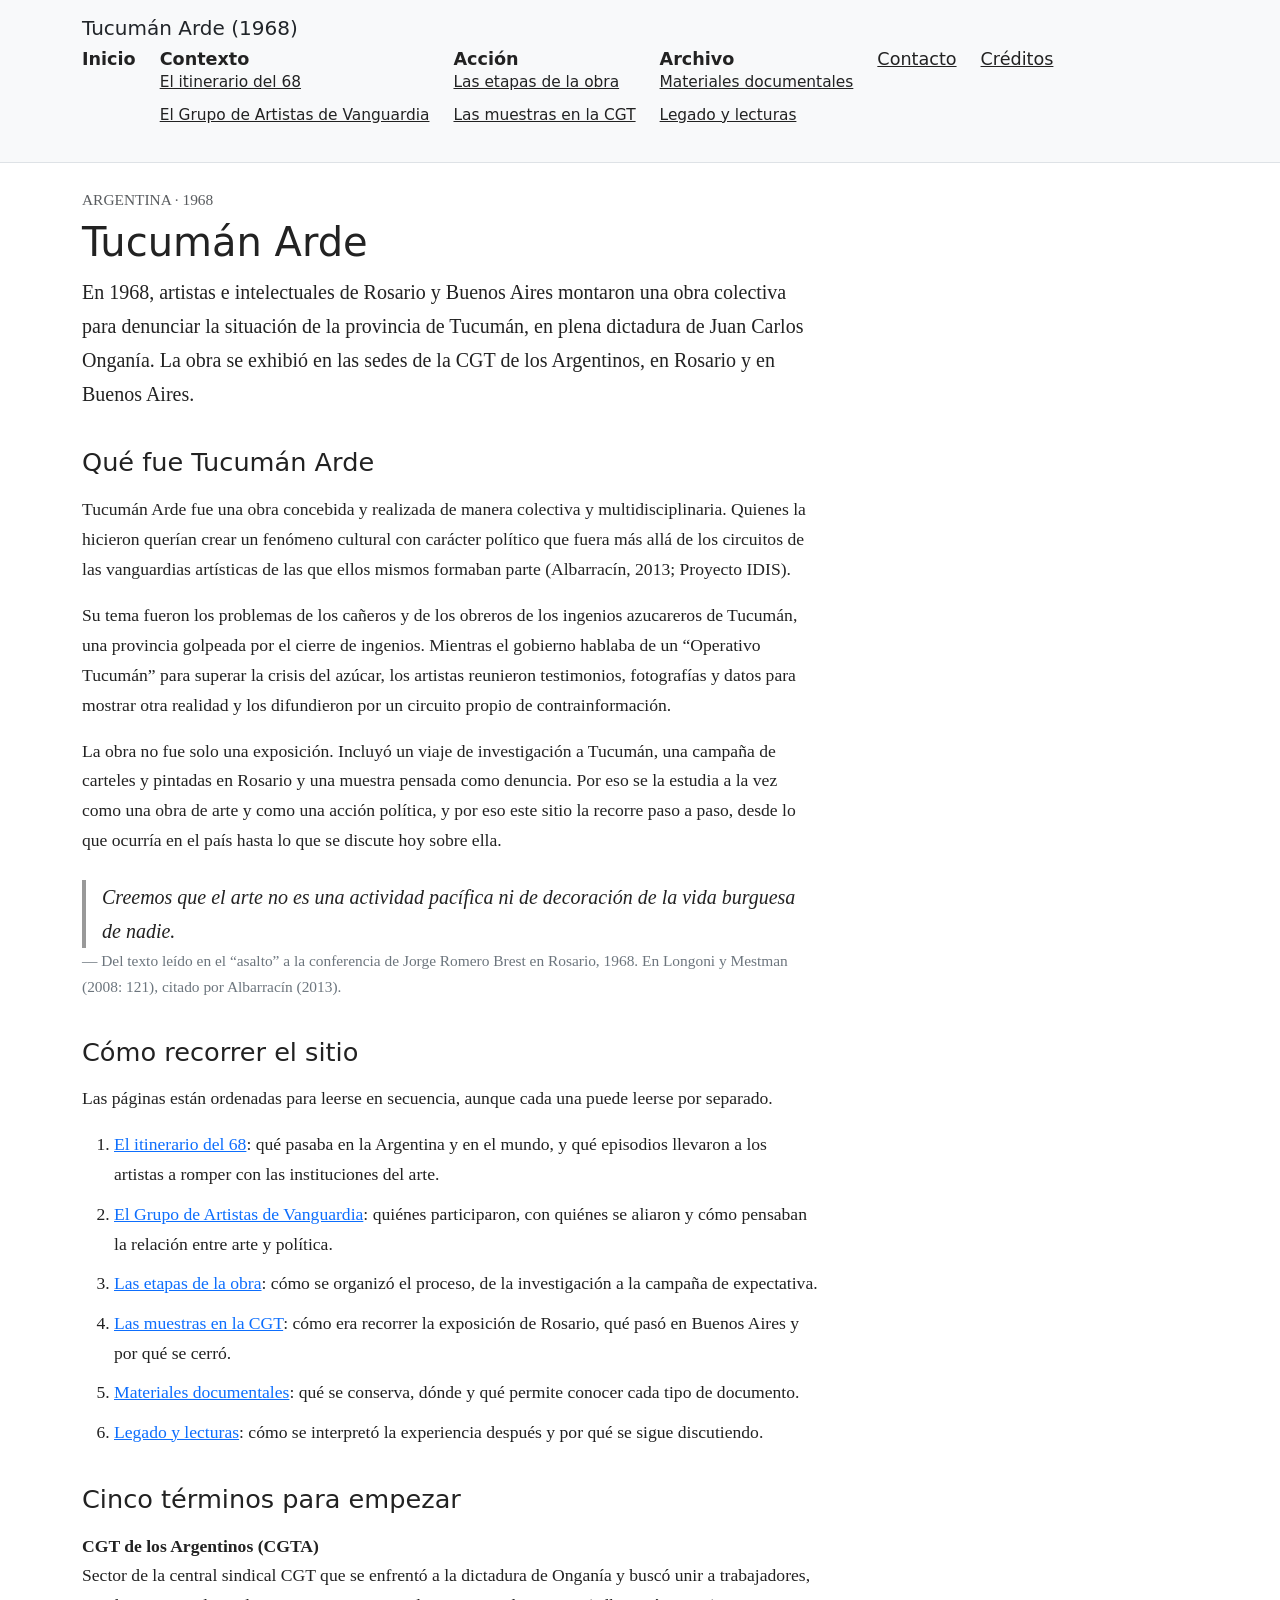
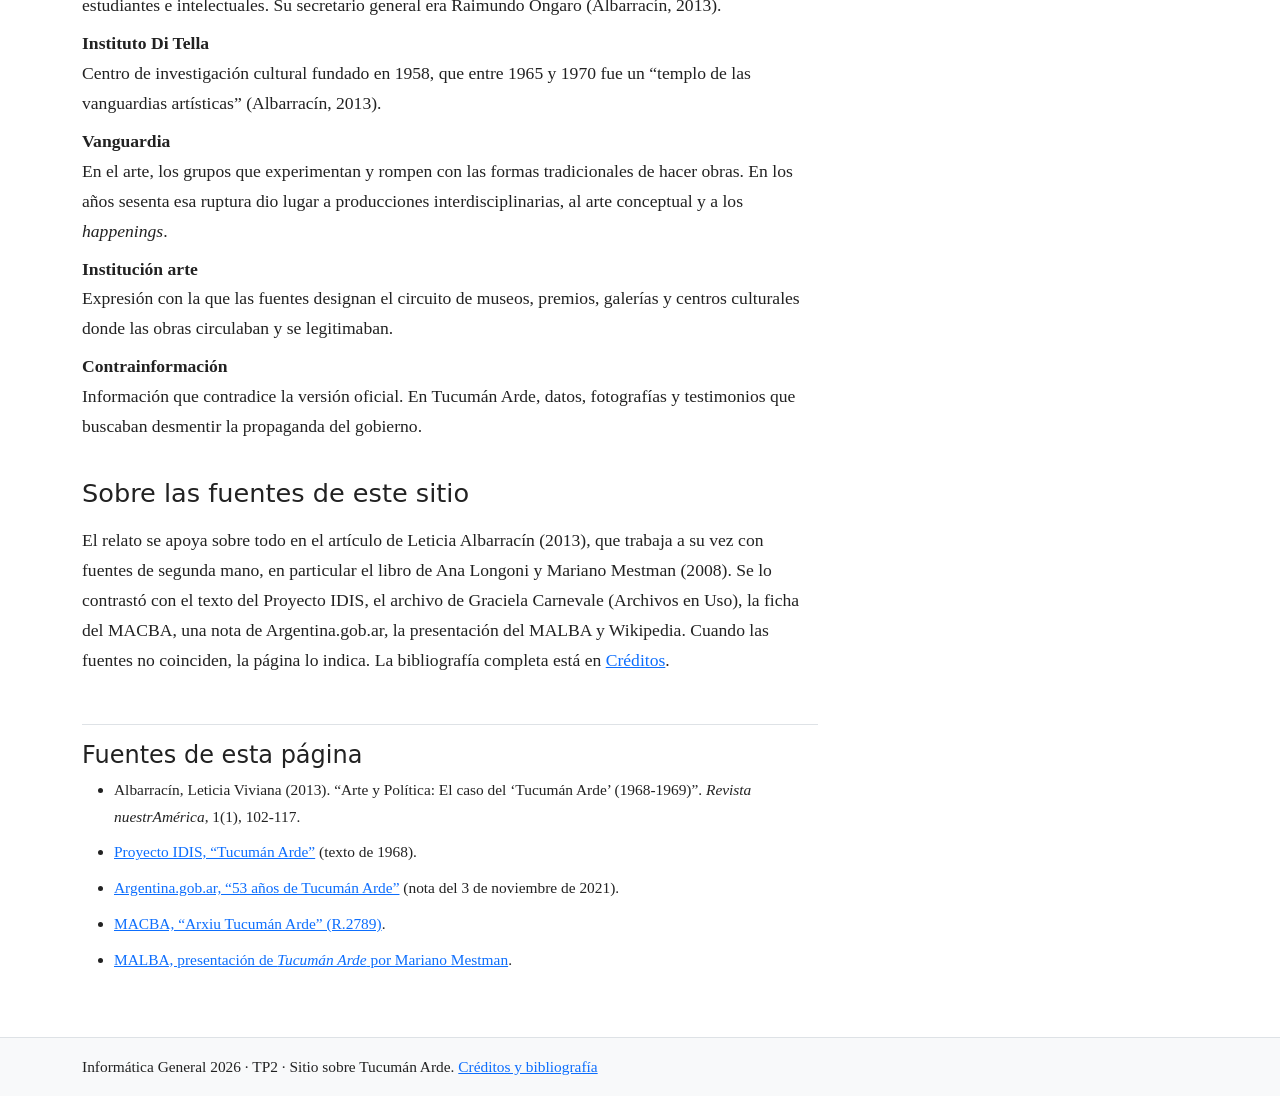
<file: index.html>
<!doctype html>
<html lang="es">
<head>
  <meta charset="utf-8">
  <meta name="viewport" content="width=device-width, initial-scale=1">
  <meta name="description" content="Presentación de Tucumán Arde (1968), obra colectiva de artistas de Rosario y Buenos Aires para denunciar la crisis de Tucumán.">
  <title>Inicio · Tucumán Arde (1968)</title>
  <link rel="stylesheet" href="https://cdn.jsdelivr.net/npm/bootstrap@5.3.3/dist/css/bootstrap.min.css">
  <link rel="stylesheet" href="css/estilos.css">
</head>
<body>
  <a class="visually-hidden-focusable" href="#contenido">Saltar al contenido</a>

  <header class="border-bottom bg-light">
    <div class="container py-3">
      <p class="h5 mb-2"><a href="index.html" class="text-decoration-none text-body">Tucumán Arde (1968)</a></p>
      <nav aria-label="Navegación principal">
        <ul class="list-unstyled d-flex flex-wrap gap-4 mb-0 menu">
        <li><a href="index.html" aria-current="page">Inicio</a></li>
        <li>
          <span class="fw-semibold">Contexto</span>
          <ul class="list-unstyled small mb-0">
            <li><a href="contexto/index.html">El itinerario del 68</a></li>
            <li><a href="contexto/grupo.html">El Grupo de Artistas de Vanguardia</a></li>
          </ul>
        </li>
        <li>
          <span class="fw-semibold">Acción</span>
          <ul class="list-unstyled small mb-0">
            <li><a href="accion/index.html">Las etapas de la obra</a></li>
            <li><a href="accion/muestra.html">Las muestras en la CGT</a></li>
          </ul>
        </li>
        <li>
          <span class="fw-semibold">Archivo</span>
          <ul class="list-unstyled small mb-0">
            <li><a href="archivo/index.html">Materiales documentales</a></li>
            <li><a href="archivo/legado.html">Legado y lecturas</a></li>
          </ul>
        </li>
        <li><a href="contacto.html">Contacto</a></li>
        <li><a href="creditos.html">Créditos</a></li>
        </ul>
      </nav>
    </div>
  </header>

  <main id="contenido" class="container py-4">
    <div class="texto">
      <header class="mb-4">
        <p class="text-uppercase small text-muted mb-1">Argentina · 1968</p>
        <h1>Tucumán Arde</h1>
        <p class="lead">En 1968, artistas e intelectuales de Rosario y Buenos Aires montaron una obra colectiva para denunciar la situación de la provincia de Tucumán, en plena dictadura de Juan Carlos Onganía. La obra se exhibió en las sedes de la CGT de los Argentinos, en Rosario y en Buenos Aires.</p>
      </header>

      <section aria-labelledby="que-fue">
        <h2 id="que-fue">Qué fue Tucumán Arde</h2>
        <p>Tucumán Arde fue una obra concebida y realizada de manera colectiva y multidisciplinaria. Quienes la hicieron querían crear un fenómeno cultural con carácter político que fuera más allá de los circuitos de las vanguardias artísticas de las que ellos mismos formaban parte (Albarracín, 2013; Proyecto IDIS).</p>
        <p>Su tema fueron los problemas de los cañeros y de los obreros de los ingenios azucareros de Tucumán, una provincia golpeada por el cierre de ingenios. Mientras el gobierno hablaba de un “Operativo Tucumán” para superar la crisis del azúcar, los artistas reunieron testimonios, fotografías y datos para mostrar otra realidad y los difundieron por un circuito propio de contrainformación.</p>
        <p>La obra no fue solo una exposición. Incluyó un viaje de investigación a Tucumán, una campaña de carteles y pintadas en Rosario y una muestra pensada como denuncia. Por eso se la estudia a la vez como una obra de arte y como una acción política, y por eso este sitio la recorre paso a paso, desde lo que ocurría en el país hasta lo que se discute hoy sobre ella.</p>
        <figure class="my-4">
          <blockquote class="blockquote">
            <p>Creemos que el arte no es una actividad pacífica ni de decoración de la vida burguesa de nadie.</p>
          </blockquote>
          <figcaption class="blockquote-footer">Del texto leído en el “asalto” a la conferencia de Jorge Romero Brest en Rosario, 1968. En Longoni y Mestman (2008: 121), citado por Albarracín (2013).</figcaption>
        </figure>
      </section>

      <section aria-labelledby="recorrido">
        <h2 id="recorrido">Cómo recorrer el sitio</h2>
        <p>Las páginas están ordenadas para leerse en secuencia, aunque cada una puede leerse por separado.</p>
        <ol>
          <li><a href="contexto/index.html">El itinerario del 68</a>: qué pasaba en la Argentina y en el mundo, y qué episodios llevaron a los artistas a romper con las instituciones del arte.</li>
          <li><a href="contexto/grupo.html">El Grupo de Artistas de Vanguardia</a>: quiénes participaron, con quiénes se aliaron y cómo pensaban la relación entre arte y política.</li>
          <li><a href="accion/index.html">Las etapas de la obra</a>: cómo se organizó el proceso, de la investigación a la campaña de expectativa.</li>
          <li><a href="accion/muestra.html">Las muestras en la CGT</a>: cómo era recorrer la exposición de Rosario, qué pasó en Buenos Aires y por qué se cerró.</li>
          <li><a href="archivo/index.html">Materiales documentales</a>: qué se conserva, dónde y qué permite conocer cada tipo de documento.</li>
          <li><a href="archivo/legado.html">Legado y lecturas</a>: cómo se interpretó la experiencia después y por qué se sigue discutiendo.</li>
        </ol>
      </section>

      <section aria-labelledby="palabras">
        <h2 id="palabras">Cinco términos para empezar</h2>
        <dl>
          <dt>CGT de los Argentinos (CGTA)</dt>
          <dd>Sector de la central sindical CGT que se enfrentó a la dictadura de Onganía y buscó unir a trabajadores, estudiantes e intelectuales. Su secretario general era Raimundo Ongaro (Albarracín, 2013).</dd>
          <dt>Instituto Di Tella</dt>
          <dd>Centro de investigación cultural fundado en 1958, que entre 1965 y 1970 fue un “templo de las vanguardias artísticas” (Albarracín, 2013).</dd>
          <dt>Vanguardia</dt>
          <dd>En el arte, los grupos que experimentan y rompen con las formas tradicionales de hacer obras. En los años sesenta esa ruptura dio lugar a producciones interdisciplinarias, al arte conceptual y a los <i>happenings</i>.</dd>
          <dt>Institución arte</dt>
          <dd>Expresión con la que las fuentes designan el circuito de museos, premios, galerías y centros culturales donde las obras circulaban y se legitimaban.</dd>
          <dt>Contrainformación</dt>
          <dd>Información que contradice la versión oficial. En Tucumán Arde, datos, fotografías y testimonios que buscaban desmentir la propaganda del gobierno.</dd>
        </dl>
      </section>

      <section aria-labelledby="sobre-fuentes">
        <h2 id="sobre-fuentes">Sobre las fuentes de este sitio</h2>
        <p>El relato se apoya sobre todo en el artículo de Leticia Albarracín (2013), que trabaja a su vez con fuentes de segunda mano, en particular el libro de Ana Longoni y Mariano Mestman (2008). Se lo contrastó con el texto del Proyecto IDIS, el archivo de Graciela Carnevale (Archivos en Uso), la ficha del MACBA, una nota de Argentina.gob.ar, la presentación del MALBA y Wikipedia. Cuando las fuentes no coinciden, la página lo indica. La bibliografía completa está en <a href="creditos.html">Créditos</a>.</p>
      </section>
      <section aria-labelledby="fuentes" class="mt-5 pt-3 border-top">
        <h2 id="fuentes" class="h4">Fuentes de esta página</h2>
        <ul class="small">
        <li>Albarracín, Leticia Viviana (2013). “Arte y Política: El caso del ‘Tucumán Arde’ (1968-1969)”. <cite>Revista nuestrAmérica</cite>, 1(1), 102-117.</li>
        <li><a href="https://proyectoidis.org/tucuman-arde/">Proyecto IDIS, “Tucumán Arde”</a> (texto de 1968).</li>
        <li><a href="https://www.argentina.gob.ar/noticias/53-anos-de-tucuman-arde">Argentina.gob.ar, “53 años de Tucumán Arde”</a> (nota del 3 de noviembre de 2021).</li>
        <li><a href="https://www.macba.cat/es/obra/r2789-arxiu-tucuman-arde-documentacio-relativa-a-les-diverses-accions-i-treballs-daquest-collectiu/">MACBA, “Arxiu Tucumán Arde” (R.2789)</a>.</li>
        <li><a href="https://malba.org.ar/evento/presentacion-tucuman-arde/">MALBA, presentación de <cite>Tucumán Arde</cite> por Mariano Mestman</a>.</li>
        </ul>
      </section>
    </div>
  </main>

  <footer class="border-top bg-light mt-4">
    <div class="container py-3 small">
      <p class="mb-0">Informática General 2026 · TP2 · Sitio sobre Tucumán Arde. <a href="creditos.html">Créditos y bibliografía</a></p>
    </div>
  </footer>
</body>
</html>
</file>
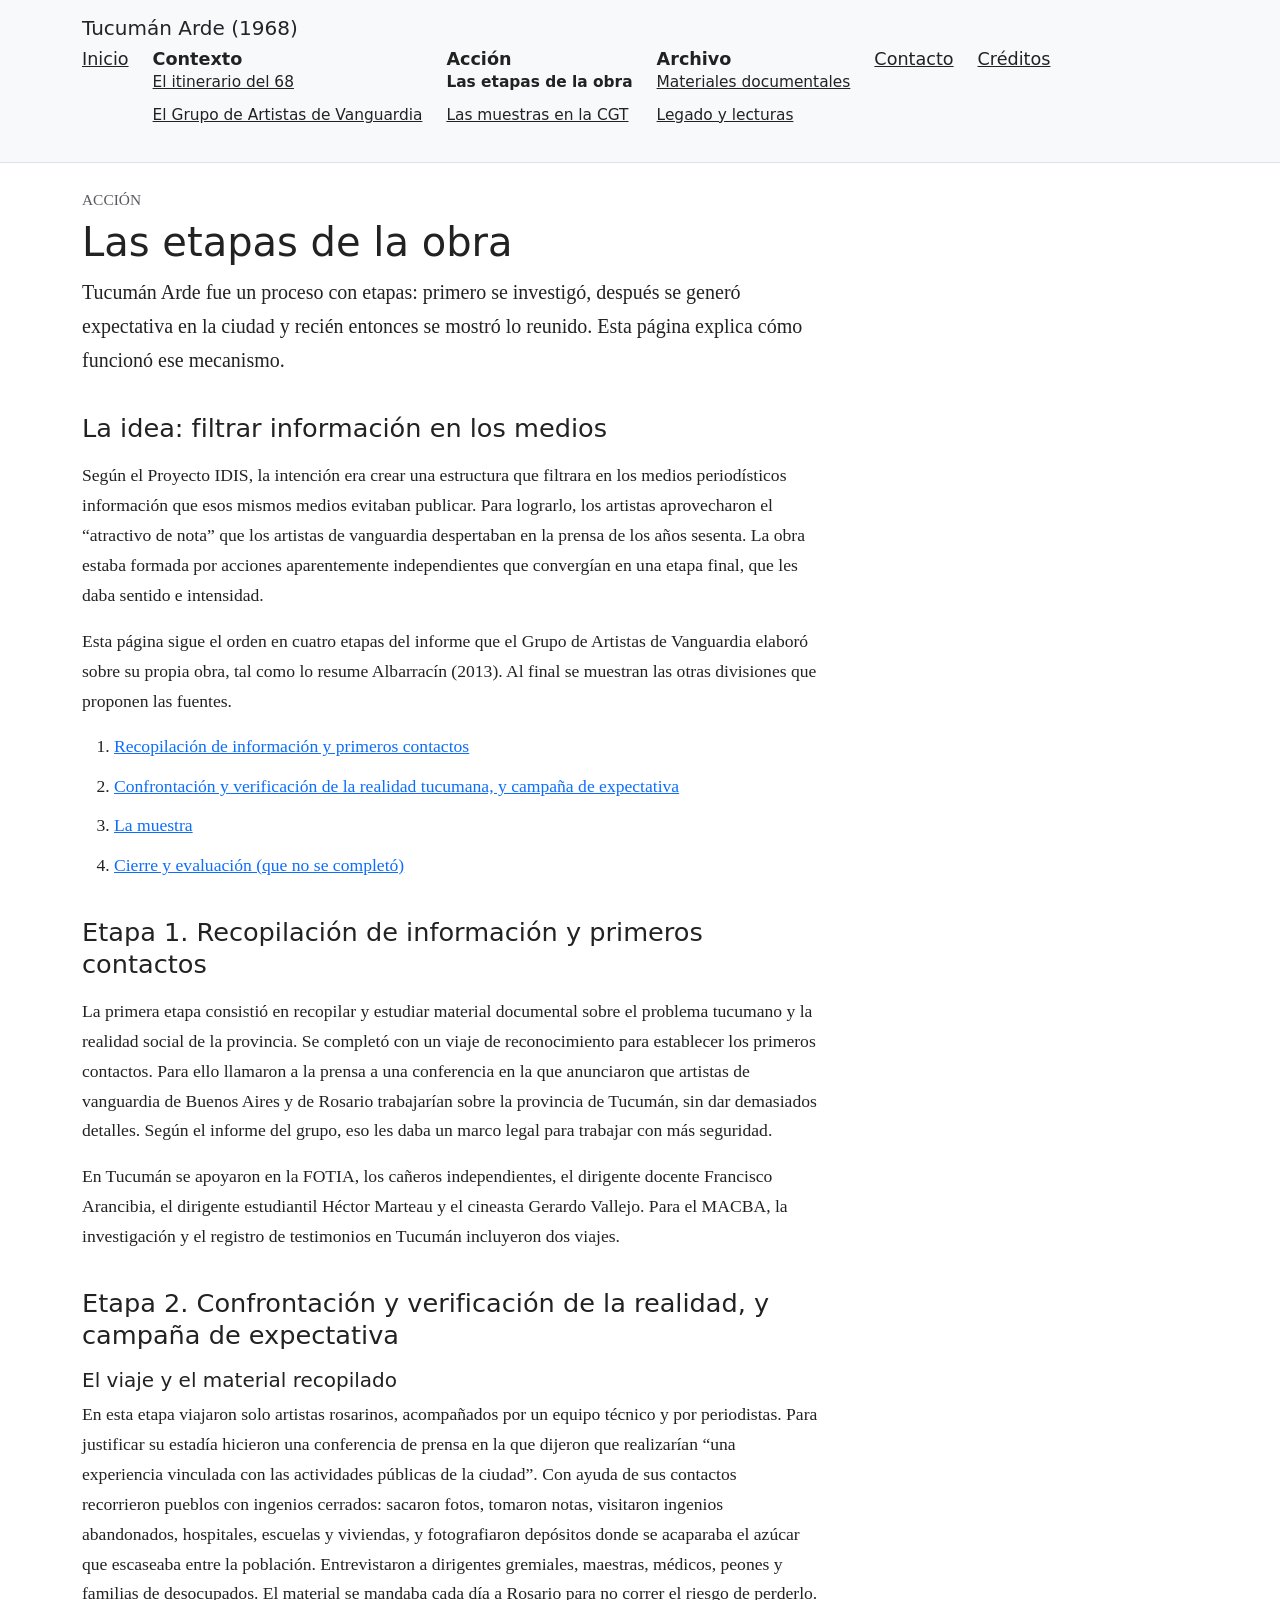
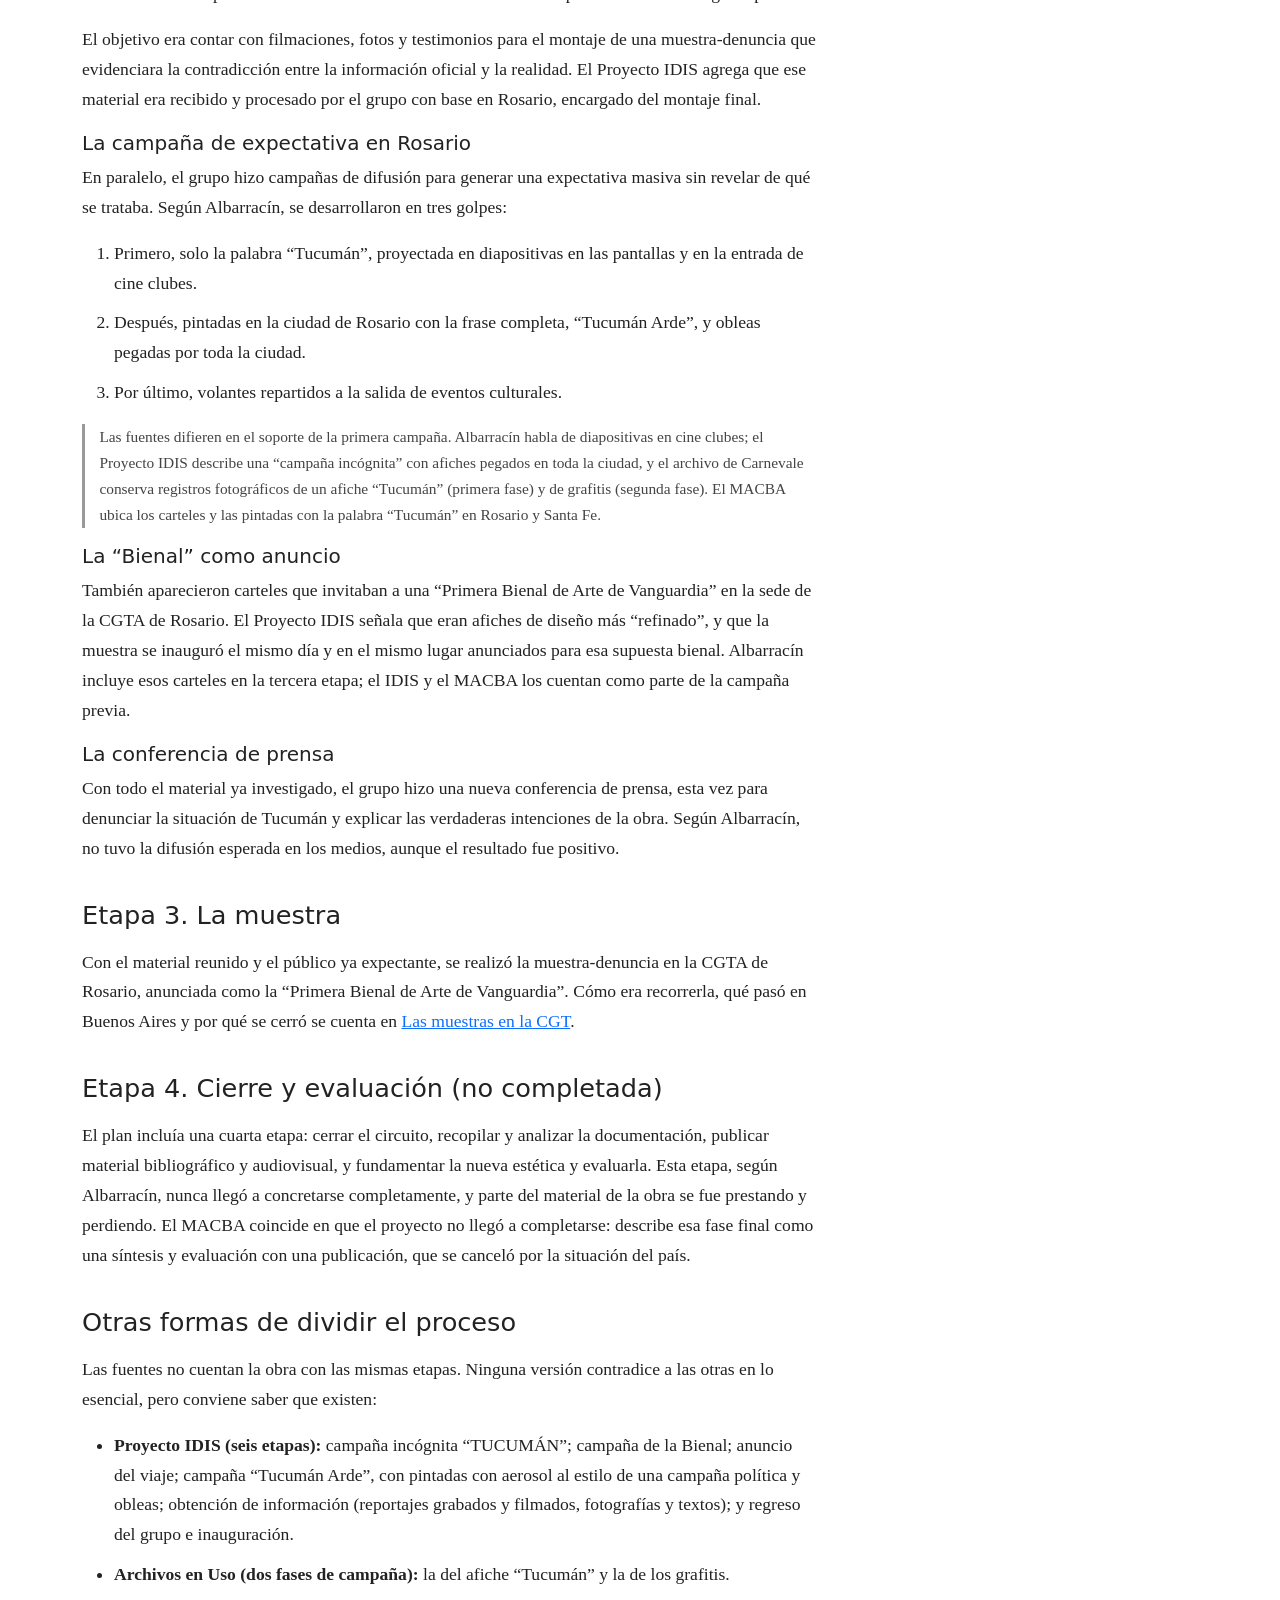
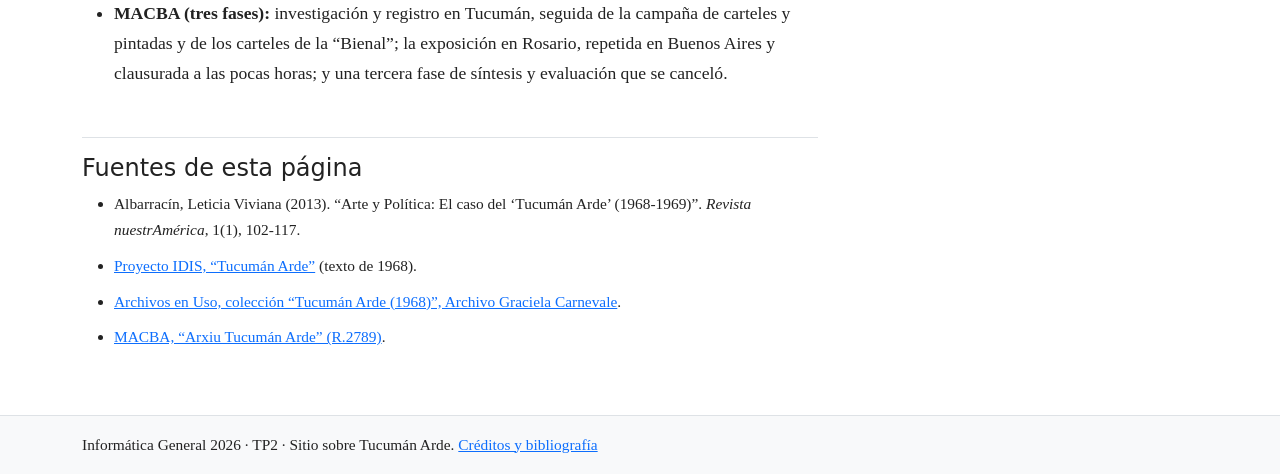
<file: accion/index.html>
<!doctype html>
<html lang="es">
<head>
  <meta charset="utf-8">
  <meta name="viewport" content="width=device-width, initial-scale=1">
  <meta name="description" content="Cómo se organizó Tucumán Arde: investigación en Tucumán, campaña de contrainformación en Rosario y preparación de la muestra.">
  <title>Las etapas de la obra · Tucumán Arde (1968)</title>
  <link rel="stylesheet" href="https://cdn.jsdelivr.net/npm/bootstrap@5.3.3/dist/css/bootstrap.min.css">
  <link rel="stylesheet" href="../css/estilos.css">
</head>
<body>
  <a class="visually-hidden-focusable" href="#contenido">Saltar al contenido</a>

  <header class="border-bottom bg-light">
    <div class="container py-3">
      <p class="h5 mb-2"><a href="../index.html" class="text-decoration-none text-body">Tucumán Arde (1968)</a></p>
      <nav aria-label="Navegación principal">
        <ul class="list-unstyled d-flex flex-wrap gap-4 mb-0 menu">
        <li><a href="../index.html">Inicio</a></li>
        <li>
          <span class="fw-semibold">Contexto</span>
          <ul class="list-unstyled small mb-0">
            <li><a href="../contexto/index.html">El itinerario del 68</a></li>
            <li><a href="../contexto/grupo.html">El Grupo de Artistas de Vanguardia</a></li>
          </ul>
        </li>
        <li>
          <span class="fw-semibold">Acción</span>
          <ul class="list-unstyled small mb-0">
            <li><a href="index.html" aria-current="page">Las etapas de la obra</a></li>
            <li><a href="../accion/muestra.html">Las muestras en la CGT</a></li>
          </ul>
        </li>
        <li>
          <span class="fw-semibold">Archivo</span>
          <ul class="list-unstyled small mb-0">
            <li><a href="../archivo/index.html">Materiales documentales</a></li>
            <li><a href="../archivo/legado.html">Legado y lecturas</a></li>
          </ul>
        </li>
        <li><a href="../contacto.html">Contacto</a></li>
        <li><a href="../creditos.html">Créditos</a></li>
        </ul>
      </nav>
    </div>
  </header>

  <main id="contenido" class="container py-4">
    <div class="texto">
      <header class="mb-4">
        <p class="text-uppercase small text-muted mb-1">Acción</p>
        <h1>Las etapas de la obra</h1>
        <p class="lead">Tucumán Arde fue un proceso con etapas: primero se investigó, después se generó expectativa en la ciudad y recién entonces se mostró lo reunido. Esta página explica cómo funcionó ese mecanismo.</p>
      </header>

      <section aria-labelledby="idea">
        <h2 id="idea">La idea: filtrar información en los medios</h2>
        <p>Según el Proyecto IDIS, la intención era crear una estructura que filtrara en los medios periodísticos información que esos mismos medios evitaban publicar. Para lograrlo, los artistas aprovecharon el “atractivo de nota” que los artistas de vanguardia despertaban en la prensa de los años sesenta. La obra estaba formada por acciones aparentemente independientes que convergían en una etapa final, que les daba sentido e intensidad.</p>
        <p>Esta página sigue el orden en cuatro etapas del informe que el Grupo de Artistas de Vanguardia elaboró sobre su propia obra, tal como lo resume Albarracín (2013). Al final se muestran las otras divisiones que proponen las fuentes.</p>
        <ol>
          <li><a href="#etapa-1">Recopilación de información y primeros contactos</a></li>
          <li><a href="#etapa-2">Confrontación y verificación de la realidad tucumana, y campaña de expectativa</a></li>
          <li><a href="#etapa-3">La muestra</a></li>
          <li><a href="#etapa-4">Cierre y evaluación (que no se completó)</a></li>
        </ol>
      </section>

      <section id="etapa-1" aria-labelledby="titulo-etapa-1">
        <h2 id="titulo-etapa-1">Etapa 1. Recopilación de información y primeros contactos</h2>
        <p>La primera etapa consistió en recopilar y estudiar material documental sobre el problema tucumano y la realidad social de la provincia. Se completó con un viaje de reconocimiento para establecer los primeros contactos. Para ello llamaron a la prensa a una conferencia en la que anunciaron que artistas de vanguardia de Buenos Aires y de Rosario trabajarían sobre la provincia de Tucumán, sin dar demasiados detalles. Según el informe del grupo, eso les daba un marco legal para trabajar con más seguridad.</p>
        <p>En Tucumán se apoyaron en la FOTIA, los cañeros independientes, el dirigente docente Francisco Arancibia, el dirigente estudiantil Héctor Marteau y el cineasta Gerardo Vallejo. Para el MACBA, la investigación y el registro de testimonios en Tucumán incluyeron dos viajes.</p>
      </section>

      <section id="etapa-2" aria-labelledby="titulo-etapa-2">
        <h2 id="titulo-etapa-2">Etapa 2. Confrontación y verificación de la realidad, y campaña de expectativa</h2>
        <h3 class="h5">El viaje y el material recopilado</h3>
        <p>En esta etapa viajaron solo artistas rosarinos, acompañados por un equipo técnico y por periodistas. Para justificar su estadía hicieron una conferencia de prensa en la que dijeron que realizarían “una experiencia vinculada con las actividades públicas de la ciudad”. Con ayuda de sus contactos recorrieron pueblos con ingenios cerrados: sacaron fotos, tomaron notas, visitaron ingenios abandonados, hospitales, escuelas y viviendas, y fotografiaron depósitos donde se acaparaba el azúcar que escaseaba entre la población. Entrevistaron a dirigentes gremiales, maestras, médicos, peones y familias de desocupados. El material se mandaba cada día a Rosario para no correr el riesgo de perderlo.</p>
        <p>El objetivo era contar con filmaciones, fotos y testimonios para el montaje de una muestra-denuncia que evidenciara la contradicción entre la información oficial y la realidad. El Proyecto IDIS agrega que ese material era recibido y procesado por el grupo con base en Rosario, encargado del montaje final.</p>
        <h3 class="h5">La campaña de expectativa en Rosario</h3>
        <p>En paralelo, el grupo hizo campañas de difusión para generar una expectativa masiva sin revelar de qué se trataba. Según Albarracín, se desarrollaron en tres golpes:</p>
        <ol>
          <li>Primero, solo la palabra “Tucumán”, proyectada en diapositivas en las pantallas y en la entrada de cine clubes.</li>
          <li>Después, pintadas en la ciudad de Rosario con la frase completa, “Tucumán Arde”, y obleas pegadas por toda la ciudad.</li>
          <li>Por último, volantes repartidos a la salida de eventos culturales.</li>
        </ol>
        <p class="nota small">Las fuentes difieren en el soporte de la primera campaña. Albarracín habla de diapositivas en cine clubes; el Proyecto IDIS describe una “campaña incógnita” con afiches pegados en toda la ciudad, y el archivo de Carnevale conserva registros fotográficos de un afiche “Tucumán” (primera fase) y de grafitis (segunda fase). El MACBA ubica los carteles y las pintadas con la palabra “Tucumán” en Rosario y Santa Fe.</p>
        <h3 class="h5">La “Bienal” como anuncio</h3>
        <p>También aparecieron carteles que invitaban a una “Primera Bienal de Arte de Vanguardia” en la sede de la CGTA de Rosario. El Proyecto IDIS señala que eran afiches de diseño más “refinado”, y que la muestra se inauguró el mismo día y en el mismo lugar anunciados para esa supuesta bienal. Albarracín incluye esos carteles en la tercera etapa; el IDIS y el MACBA los cuentan como parte de la campaña previa.</p>
        <h3 class="h5">La conferencia de prensa</h3>
        <p>Con todo el material ya investigado, el grupo hizo una nueva conferencia de prensa, esta vez para denunciar la situación de Tucumán y explicar las verdaderas intenciones de la obra. Según Albarracín, no tuvo la difusión esperada en los medios, aunque el resultado fue positivo.</p>
      </section>

      <section id="etapa-3" aria-labelledby="titulo-etapa-3">
        <h2 id="titulo-etapa-3">Etapa 3. La muestra</h2>
        <p>Con el material reunido y el público ya expectante, se realizó la muestra-denuncia en la CGTA de Rosario, anunciada como la “Primera Bienal de Arte de Vanguardia”. Cómo era recorrerla, qué pasó en Buenos Aires y por qué se cerró se cuenta en <a href="muestra.html">Las muestras en la CGT</a>.</p>
      </section>

      <section id="etapa-4" aria-labelledby="titulo-etapa-4">
        <h2 id="titulo-etapa-4">Etapa 4. Cierre y evaluación (no completada)</h2>
        <p>El plan incluía una cuarta etapa: cerrar el circuito, recopilar y analizar la documentación, publicar material bibliográfico y audiovisual, y fundamentar la nueva estética y evaluarla. Esta etapa, según Albarracín, nunca llegó a concretarse completamente, y parte del material de la obra se fue prestando y perdiendo. El MACBA coincide en que el proyecto no llegó a completarse: describe esa fase final como una síntesis y evaluación con una publicación, que se canceló por la situación del país.</p>
      </section>

      <section aria-labelledby="otras-divisiones">
        <h2 id="otras-divisiones">Otras formas de dividir el proceso</h2>
        <p>Las fuentes no cuentan la obra con las mismas etapas. Ninguna versión contradice a las otras en lo esencial, pero conviene saber que existen:</p>
        <ul>
          <li><strong>Proyecto IDIS (seis etapas):</strong> campaña incógnita “TUCUMÁN”; campaña de la Bienal; anuncio del viaje; campaña “Tucumán Arde”, con pintadas con aerosol al estilo de una campaña política y obleas; obtención de información (reportajes grabados y filmados, fotografías y textos); y regreso del grupo e inauguración.</li>
          <li><strong>Archivos en Uso (dos fases de campaña):</strong> la del afiche “Tucumán” y la de los grafitis.</li>
          <li><strong>MACBA (tres fases):</strong> investigación y registro en Tucumán, seguida de la campaña de carteles y pintadas y de los carteles de la “Bienal”; la exposición en Rosario, repetida en Buenos Aires y clausurada a las pocas horas; y una tercera fase de síntesis y evaluación que se canceló.</li>
        </ul>
      </section>
      <section aria-labelledby="fuentes" class="mt-5 pt-3 border-top">
        <h2 id="fuentes" class="h4">Fuentes de esta página</h2>
        <ul class="small">
        <li>Albarracín, Leticia Viviana (2013). “Arte y Política: El caso del ‘Tucumán Arde’ (1968-1969)”. <cite>Revista nuestrAmérica</cite>, 1(1), 102-117.</li>
        <li><a href="https://proyectoidis.org/tucuman-arde/">Proyecto IDIS, “Tucumán Arde”</a> (texto de 1968).</li>
        <li><a href="https://www.archivosenuso.org/coleccion/tucuman-arde-1968">Archivos en Uso, colección “Tucumán Arde (1968)”, Archivo Graciela Carnevale</a>.</li>
        <li><a href="https://www.macba.cat/es/obra/r2789-arxiu-tucuman-arde-documentacio-relativa-a-les-diverses-accions-i-treballs-daquest-collectiu/">MACBA, “Arxiu Tucumán Arde” (R.2789)</a>.</li>
        </ul>
      </section>
    </div>
  </main>

  <footer class="border-top bg-light mt-4">
    <div class="container py-3 small">
      <p class="mb-0">Informática General 2026 · TP2 · Sitio sobre Tucumán Arde. <a href="../creditos.html">Créditos y bibliografía</a></p>
    </div>
  </footer>
</body>
</html>
</file>
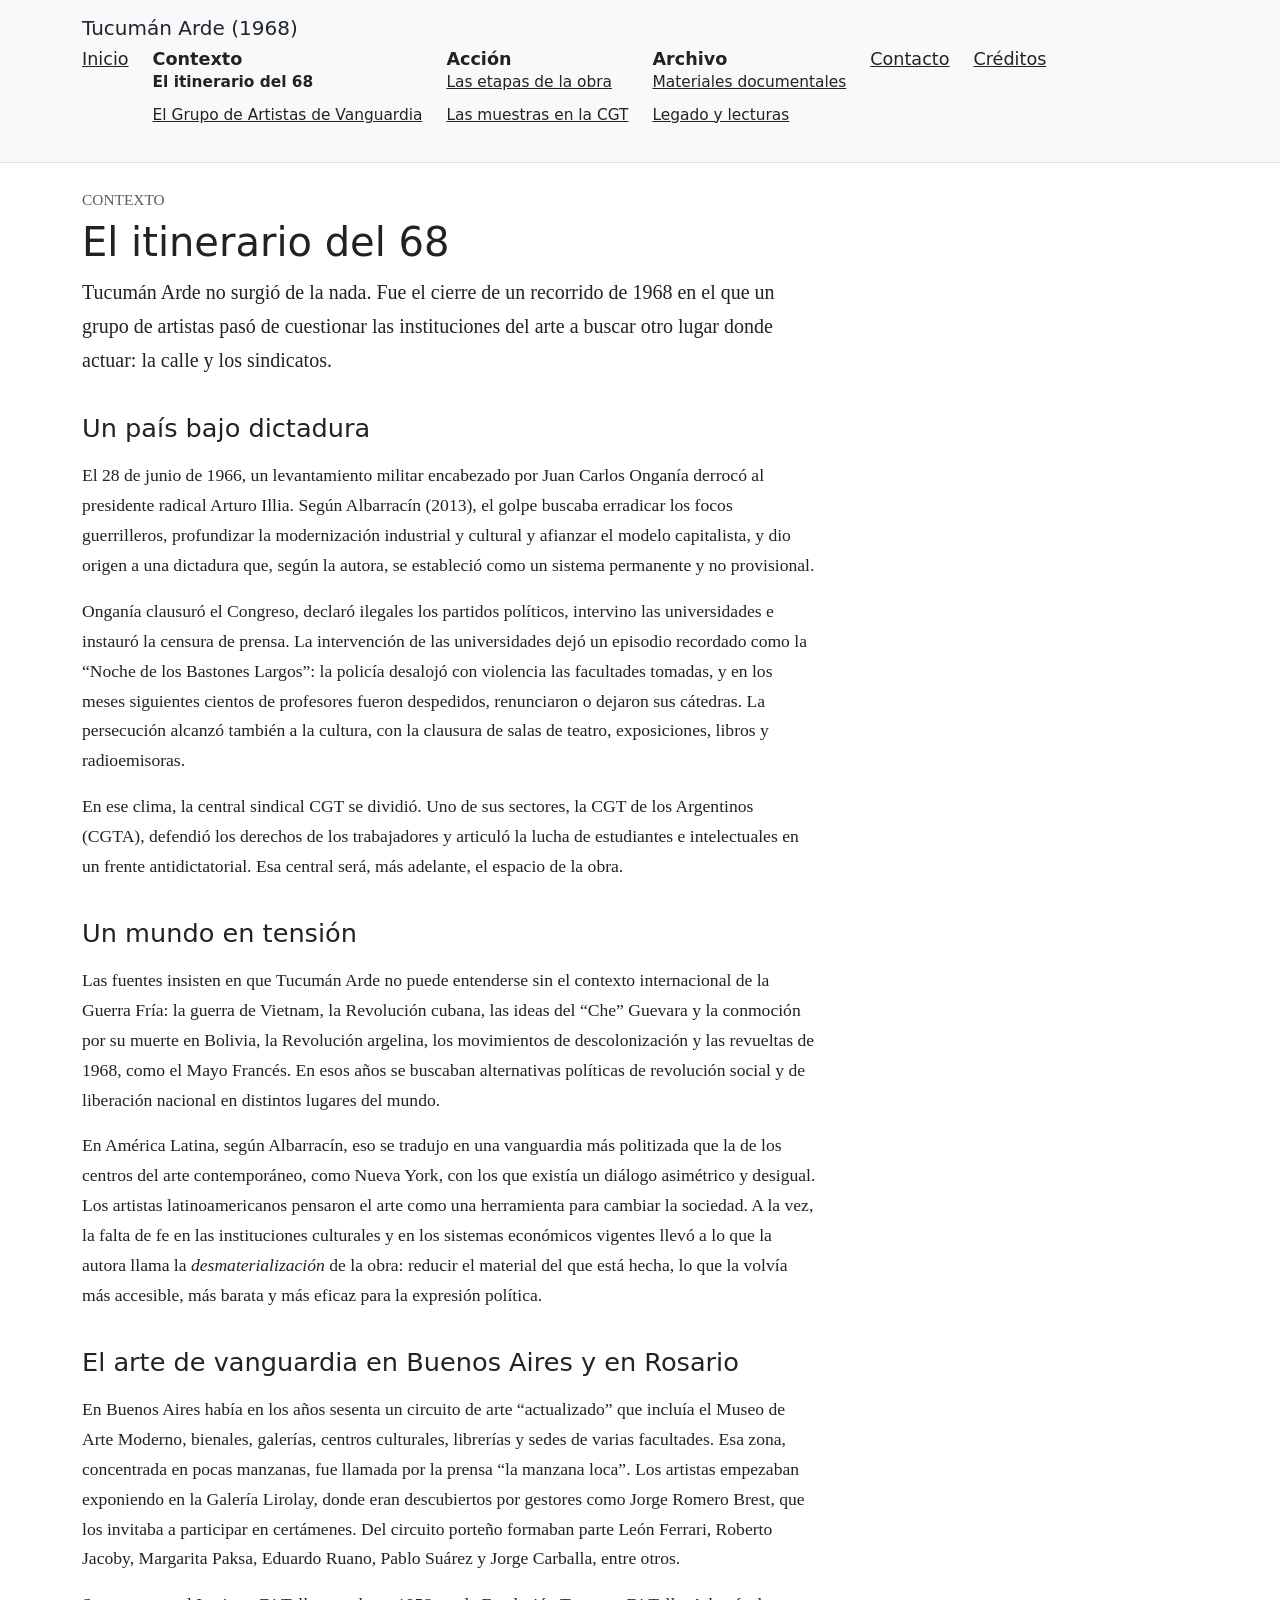
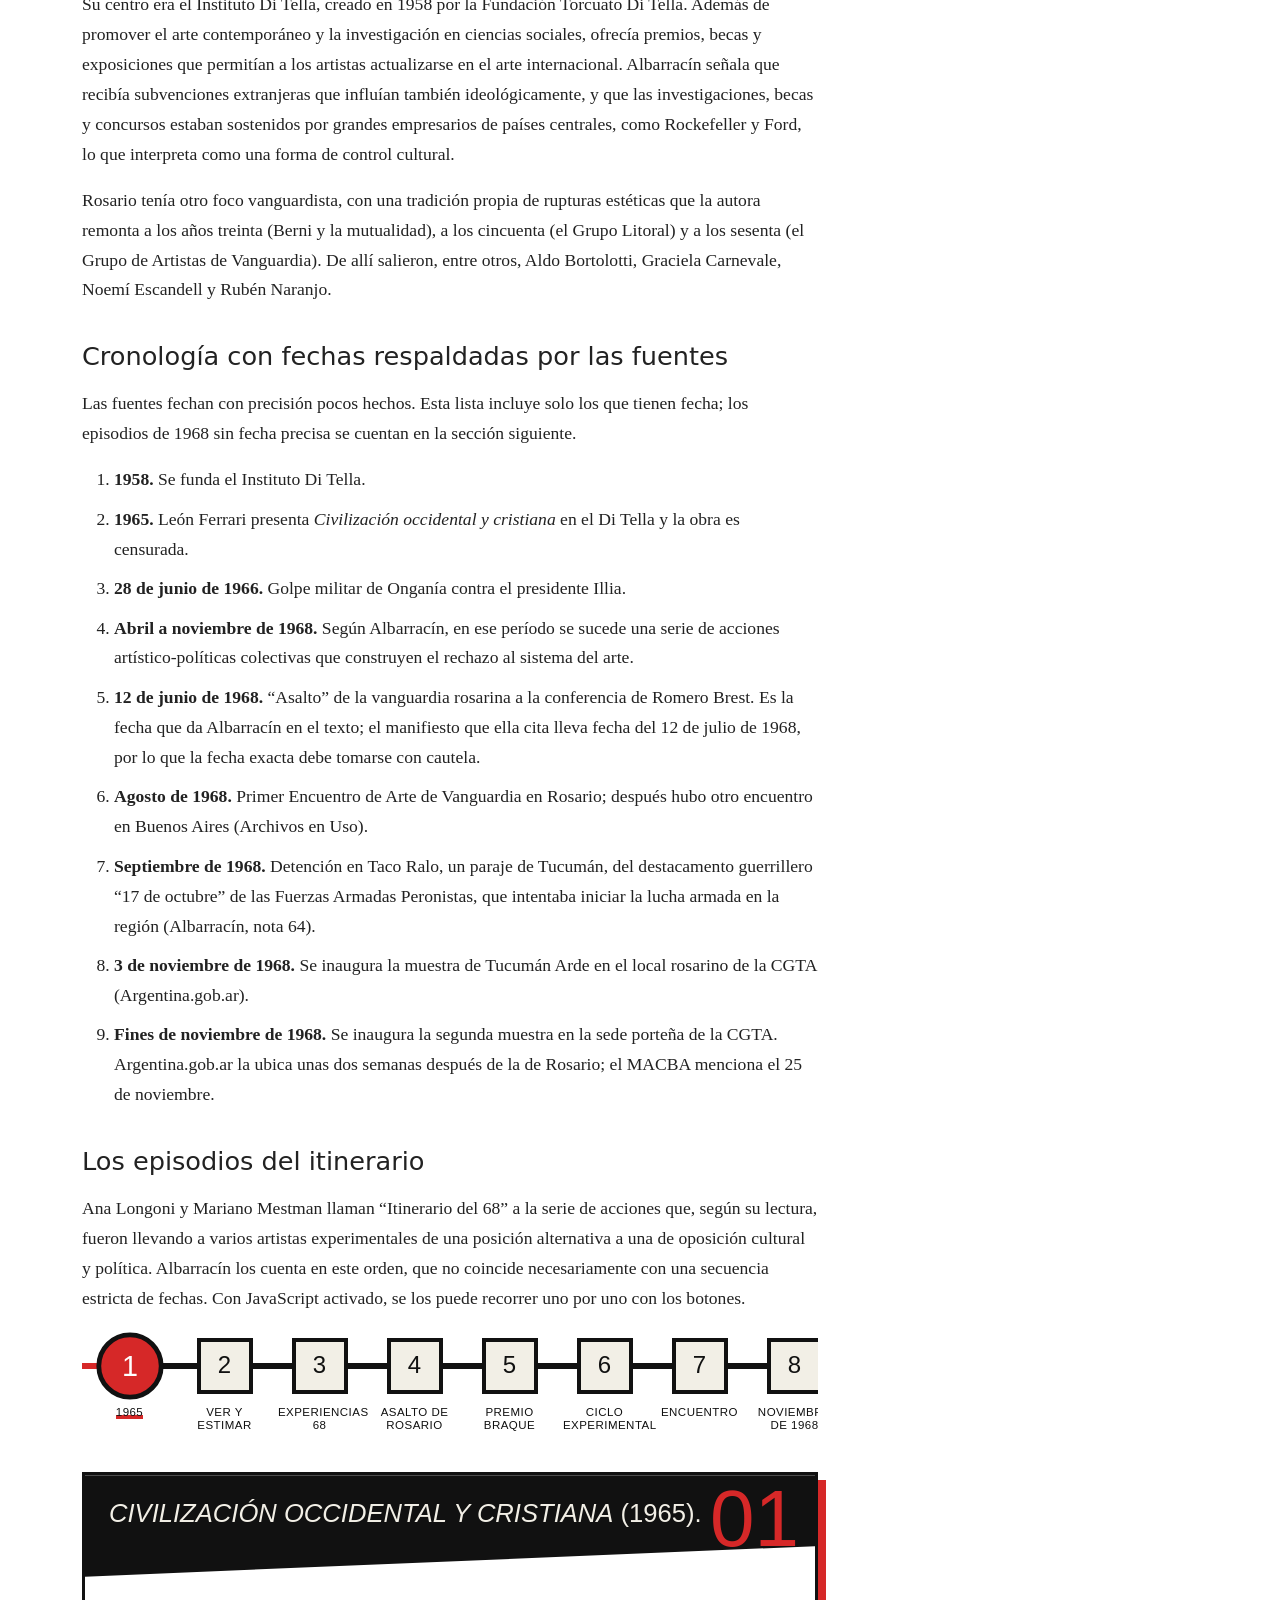
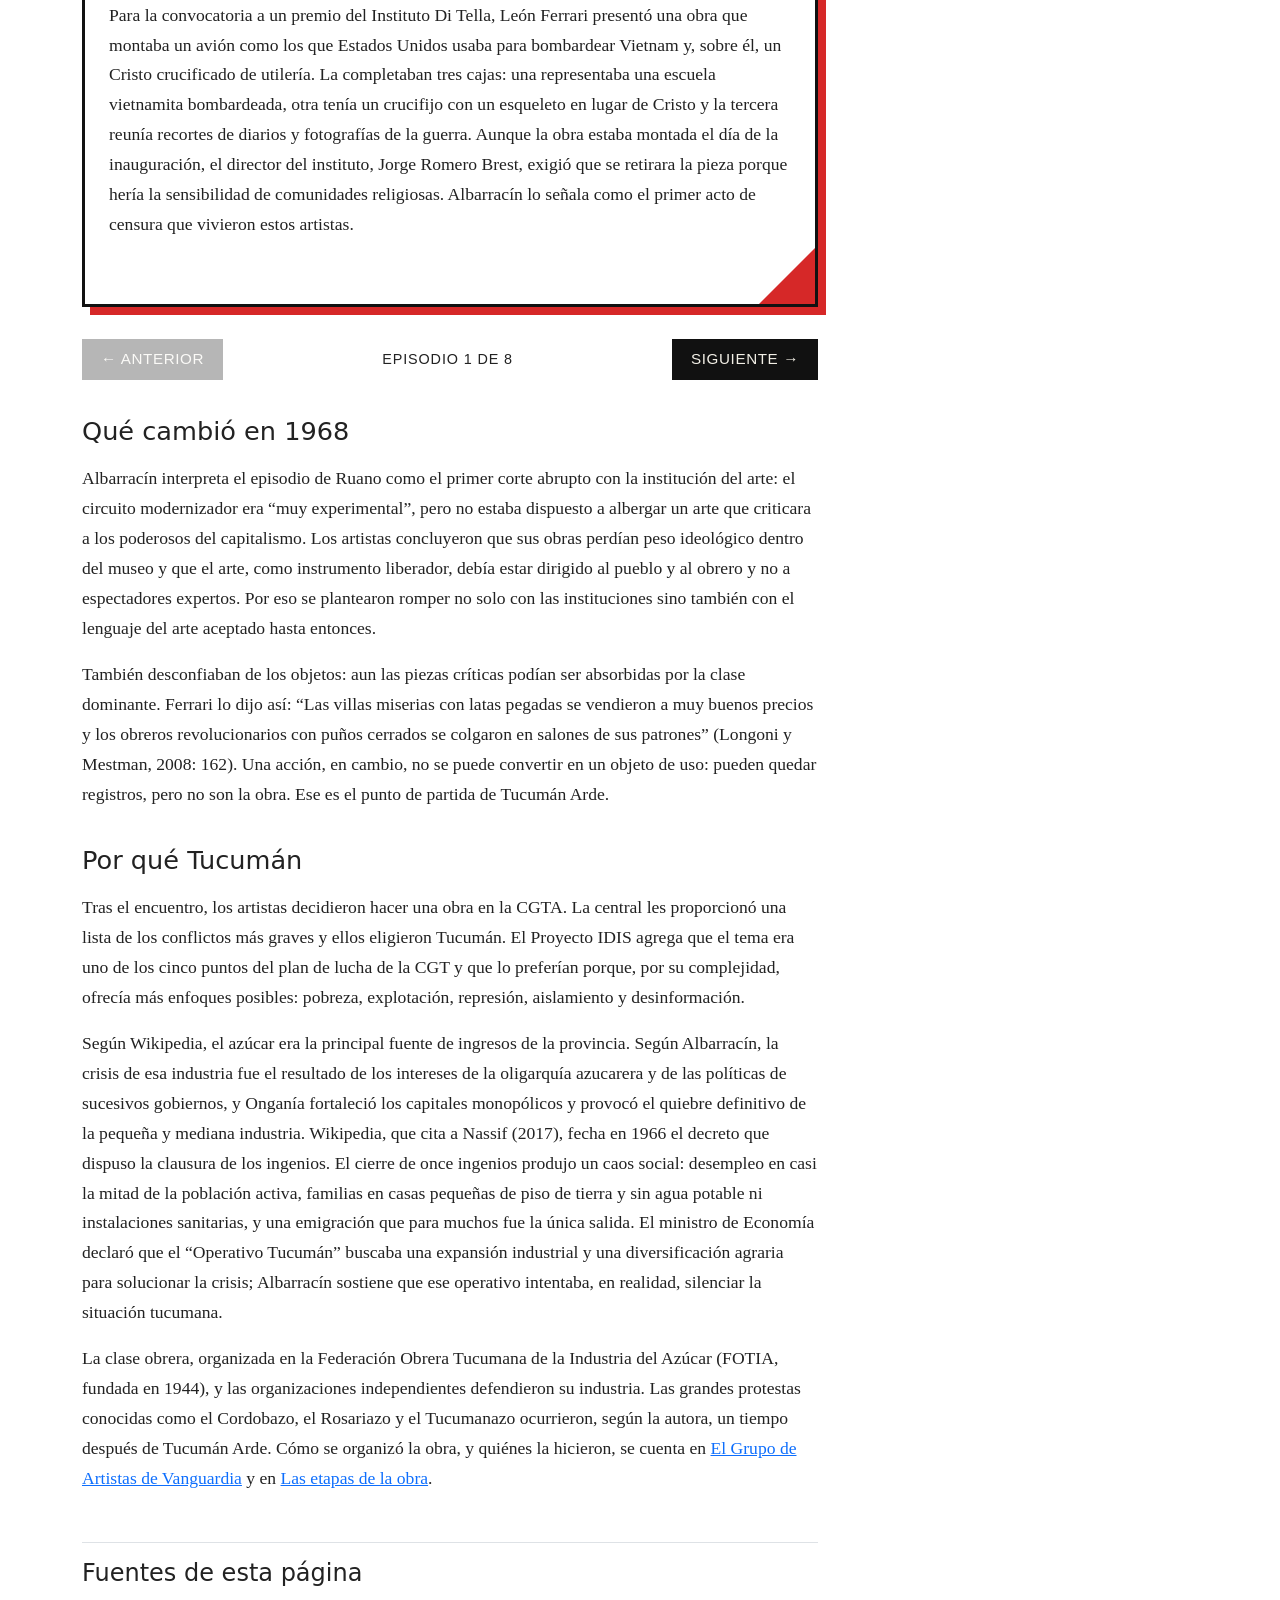
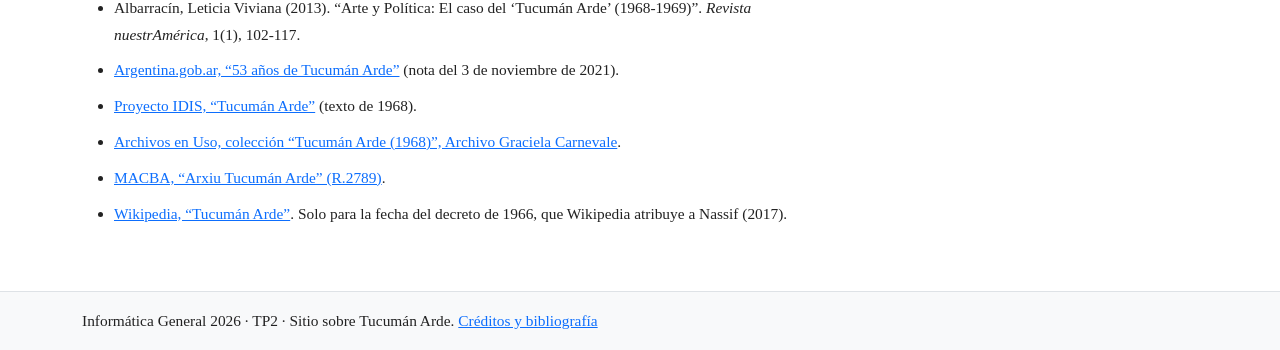
<file: contexto/index.html>
<!doctype html>
<html lang="es">
<head>
  <meta charset="utf-8">
  <meta name="viewport" content="width=device-width, initial-scale=1">
  <meta name="description" content="Contexto histórico y político de Tucumán Arde y cronología de los episodios de 1968 que llevaron a la obra.">
  <title>El itinerario del 68 · Tucumán Arde (1968)</title>
  <link rel="stylesheet" href="https://cdn.jsdelivr.net/npm/bootstrap@5.3.3/dist/css/bootstrap.min.css">
  <link rel="stylesheet" href="../css/estilos.css">
</head>
<body>
  <a class="visually-hidden-focusable" href="#contenido">Saltar al contenido</a>

  <header class="border-bottom bg-light">
    <div class="container py-3">
      <p class="h5 mb-2"><a href="../index.html" class="text-decoration-none text-body">Tucumán Arde (1968)</a></p>
      <nav aria-label="Navegación principal">
        <ul class="list-unstyled d-flex flex-wrap gap-4 mb-0 menu">
        <li><a href="../index.html">Inicio</a></li>
        <li>
          <span class="fw-semibold">Contexto</span>
          <ul class="list-unstyled small mb-0">
            <li><a href="index.html" aria-current="page">El itinerario del 68</a></li>
            <li><a href="../contexto/grupo.html">El Grupo de Artistas de Vanguardia</a></li>
          </ul>
        </li>
        <li>
          <span class="fw-semibold">Acción</span>
          <ul class="list-unstyled small mb-0">
            <li><a href="../accion/index.html">Las etapas de la obra</a></li>
            <li><a href="../accion/muestra.html">Las muestras en la CGT</a></li>
          </ul>
        </li>
        <li>
          <span class="fw-semibold">Archivo</span>
          <ul class="list-unstyled small mb-0">
            <li><a href="../archivo/index.html">Materiales documentales</a></li>
            <li><a href="../archivo/legado.html">Legado y lecturas</a></li>
          </ul>
        </li>
        <li><a href="../contacto.html">Contacto</a></li>
        <li><a href="../creditos.html">Créditos</a></li>
        </ul>
      </nav>
    </div>
  </header>

  <main id="contenido" class="container py-4">
    <div class="texto">
      <header class="mb-4">
        <p class="text-uppercase small text-muted mb-1">Contexto</p>
        <h1>El itinerario del 68</h1>
        <p class="lead">Tucumán Arde no surgió de la nada. Fue el cierre de un recorrido de 1968 en el que un grupo de artistas pasó de cuestionar las instituciones del arte a buscar otro lugar donde actuar: la calle y los sindicatos.</p>
      </header>

      <section aria-labelledby="dictadura">
        <h2 id="dictadura">Un país bajo dictadura</h2>
        <p>El 28 de junio de 1966, un levantamiento militar encabezado por Juan Carlos Onganía derrocó al presidente radical Arturo Illia. Según Albarracín (2013), el golpe buscaba erradicar los focos guerrilleros, profundizar la modernización industrial y cultural y afianzar el modelo capitalista, y dio origen a una dictadura que, según la autora, se estableció como un sistema permanente y no provisional.</p>
        <p>Onganía clausuró el Congreso, declaró ilegales los partidos políticos, intervino las universidades e instauró la censura de prensa. La intervención de las universidades dejó un episodio recordado como la “Noche de los Bastones Largos”: la policía desalojó con violencia las facultades tomadas, y en los meses siguientes cientos de profesores fueron despedidos, renunciaron o dejaron sus cátedras. La persecución alcanzó también a la cultura, con la clausura de salas de teatro, exposiciones, libros y radioemisoras.</p>
        <p>En ese clima, la central sindical CGT se dividió. Uno de sus sectores, la CGT de los Argentinos (CGTA), defendió los derechos de los trabajadores y articuló la lucha de estudiantes e intelectuales en un frente antidictatorial. Esa central será, más adelante, el espacio de la obra.</p>
      </section>

      <section aria-labelledby="mundo">
        <h2 id="mundo">Un mundo en tensión</h2>
        <p>Las fuentes insisten en que Tucumán Arde no puede entenderse sin el contexto internacional de la Guerra Fría: la guerra de Vietnam, la Revolución cubana, las ideas del “Che” Guevara y la conmoción por su muerte en Bolivia, la Revolución argelina, los movimientos de descolonización y las revueltas de 1968, como el Mayo Francés. En esos años se buscaban alternativas políticas de revolución social y de liberación nacional en distintos lugares del mundo.</p>
        <p>En América Latina, según Albarracín, eso se tradujo en una vanguardia más politizada que la de los centros del arte contemporáneo, como Nueva York, con los que existía un diálogo asimétrico y desigual. Los artistas latinoamericanos pensaron el arte como una herramienta para cambiar la sociedad. A la vez, la falta de fe en las instituciones culturales y en los sistemas económicos vigentes llevó a lo que la autora llama la <em>desmaterialización</em> de la obra: reducir el material del que está hecha, lo que la volvía más accesible, más barata y más eficaz para la expresión política.</p>
      </section>

      <section aria-labelledby="circuito">
        <h2 id="circuito">El arte de vanguardia en Buenos Aires y en Rosario</h2>
        <p>En Buenos Aires había en los años sesenta un circuito de arte “actualizado” que incluía el Museo de Arte Moderno, bienales, galerías, centros culturales, librerías y sedes de varias facultades. Esa zona, concentrada en pocas manzanas, fue llamada por la prensa “la manzana loca”. Los artistas empezaban exponiendo en la Galería Lirolay, donde eran descubiertos por gestores como Jorge Romero Brest, que los invitaba a participar en certámenes. Del circuito porteño formaban parte León Ferrari, Roberto Jacoby, Margarita Paksa, Eduardo Ruano, Pablo Suárez y Jorge Carballa, entre otros.</p>
        <p>Su centro era el Instituto Di Tella, creado en 1958 por la Fundación Torcuato Di Tella. Además de promover el arte contemporáneo y la investigación en ciencias sociales, ofrecía premios, becas y exposiciones que permitían a los artistas actualizarse en el arte internacional. Albarracín señala que recibía subvenciones extranjeras que influían también ideológicamente, y que las investigaciones, becas y concursos estaban sostenidos por grandes empresarios de países centrales, como Rockefeller y Ford, lo que interpreta como una forma de control cultural.</p>
        <p>Rosario tenía otro foco vanguardista, con una tradición propia de rupturas estéticas que la autora remonta a los años treinta (Berni y la mutualidad), a los cincuenta (el Grupo Litoral) y a los sesenta (el Grupo de Artistas de Vanguardia). De allí salieron, entre otros, Aldo Bortolotti, Graciela Carnevale, Noemí Escandell y Rubén Naranjo.</p>
      </section>

      <section aria-labelledby="cronologia">
        <h2 id="cronologia">Cronología con fechas respaldadas por las fuentes</h2>
        <p>Las fuentes fechan con precisión pocos hechos. Esta lista incluye solo los que tienen fecha; los episodios de 1968 sin fecha precisa se cuentan en la sección siguiente.</p>
        <ol>
          <li><strong>1958.</strong> Se funda el Instituto Di Tella.</li>
          <li><strong>1965.</strong> León Ferrari presenta <cite>Civilización occidental y cristiana</cite> en el Di Tella y la obra es censurada.</li>
          <li><strong>28 de junio de 1966.</strong> Golpe militar de Onganía contra el presidente Illia.</li>
          <li><strong>Abril a noviembre de 1968.</strong> Según Albarracín, en ese período se sucede una serie de acciones artístico-políticas colectivas que construyen el rechazo al sistema del arte.</li>
          <li><strong>12 de junio de 1968.</strong> “Asalto” de la vanguardia rosarina a la conferencia de Romero Brest. Es la fecha que da Albarracín en el texto; el manifiesto que ella cita lleva fecha del 12 de julio de 1968, por lo que la fecha exacta debe tomarse con cautela.</li>
          <li><strong>Agosto de 1968.</strong> Primer Encuentro de Arte de Vanguardia en Rosario; después hubo otro encuentro en Buenos Aires (Archivos en Uso).</li>
          <li><strong>Septiembre de 1968.</strong> Detención en Taco Ralo, un paraje de Tucumán, del destacamento guerrillero “17 de octubre” de las Fuerzas Armadas Peronistas, que intentaba iniciar la lucha armada en la región (Albarracín, nota 64).</li>
          <li><strong>3 de noviembre de 1968.</strong> Se inaugura la muestra de Tucumán Arde en el local rosarino de la CGTA (Argentina.gob.ar).</li>
          <li><strong>Fines de noviembre de 1968.</strong> Se inaugura la segunda muestra en la sede porteña de la CGTA. Argentina.gob.ar la ubica unas dos semanas después de la de Rosario; el MACBA menciona el 25 de noviembre.</li>
        </ol>
      </section>

      <section aria-labelledby="episodios">
        <h2 id="episodios">Los episodios del itinerario</h2>
        <p>Ana Longoni y Mariano Mestman llaman “Itinerario del 68” a la serie de acciones que, según su lectura, fueron llevando a varios artistas experimentales de una posición alternativa a una de oposición cultural y política. Albarracín los cuenta en este orden, que no coincide necesariamente con una secuencia estricta de fechas. Con JavaScript activado, se los puede recorrer uno por uno con los botones.</p>
        <div id="linea-tiempo">
        <!-- Los botones empiezan ocultos: el JavaScript los muestra. Sin JS no hacen falta. -->
        <!-- El eje arranca oculto: el JavaScript lo muestra. Cada botón es un marcador numerado con su rótulo. -->
        <div id="botones-episodios" class="eje" hidden>
          <div class="eje-pista">
            <div class="eje-progreso"></div>
            <button type="button" class="boton-episodio"><span class="marcador">1</span><span class="rotulo">1965</span></button>
            <button type="button" class="boton-episodio"><span class="marcador">2</span><span class="rotulo">Ver y Estimar</span></button>
            <button type="button" class="boton-episodio"><span class="marcador">3</span><span class="rotulo">Experiencias 68</span></button>
            <button type="button" class="boton-episodio"><span class="marcador">4</span><span class="rotulo">Asalto de Rosario</span></button>
            <button type="button" class="boton-episodio"><span class="marcador">5</span><span class="rotulo">Premio Braque</span></button>
            <button type="button" class="boton-episodio"><span class="marcador">6</span><span class="rotulo">Ciclo experimental</span></button>
            <button type="button" class="boton-episodio"><span class="marcador">7</span><span class="rotulo">Encuentro</span></button>
            <button type="button" class="boton-episodio"><span class="marcador">8</span><span class="rotulo">Noviembre de 1968</span></button>
          </div>
        </div>

        <ol class="episodios">
          <li class="episodio" data-numero="01">
            <strong><cite>Civilización occidental y cristiana</cite> (1965).</strong>
            Para la convocatoria a un premio del Instituto Di Tella, León Ferrari presentó una obra que montaba un avión como los que Estados Unidos usaba para bombardear Vietnam y, sobre él, un Cristo crucificado de utilería. La completaban tres cajas: una representaba una escuela vietnamita bombardeada, otra tenía un crucifijo con un esqueleto en lugar de Cristo y la tercera reunía recortes de diarios y fotografías de la guerra. Aunque la obra estaba montada el día de la inauguración, el director del instituto, Jorge Romero Brest, exigió que se retirara la pieza porque hería la sensibilidad de comunidades religiosas. Albarracín lo señala como el primer acto de censura que vivieron estos artistas.
          </li>
          <li class="episodio" data-numero="02">
            <strong>Premio Ver y Estimar (1968).</strong>
            En la inauguración, en el Museo de Arte Moderno de Buenos Aires, Eduardo Ruano interrumpió la ceremonia al grito de “¡Fuera yanquis de Vietnam!”, seguido por Roberto Jacoby, Pablo Suárez y el rosarino Juan Pablo Renzi. Ruano se dirigió a su propia obra, una vitrina iluminada con la imagen del presidente Kennedy y un texto sobre su muerte, junto a la cual había apoyado un ladrillo de plomo señalado con flechas, y lo arrojó contra el vidrio. Las autoridades pidieron la intervención de la policía y el público no sabía si la obra era la vitrina, el acto o un atentado. Para Albarracín, la obra fue la acción misma de romper el vidrio: se pasó de la “obra objeto” a la “obra acción”. A Ruano se le prohibió la entrada a los museos y galerías de la capital.
          </li>
          <li class="episodio" data-numero="03">
            <strong>Experiencias 1968, en el Di Tella.</strong>
            Entre los invitados estaban Oscar Bony, David Lamelas, Margarita Paksa, Jorge Carballa, Roberto Jacoby, Roberto Plate y Pablo Suárez. Suárez escribió una carta a Romero Brest, repartida en la puerta del instituto y en los kioscos de la calle Florida, en la que renunciaba a participar: decía sentir “imposibilidad moral” de hacerlo y sentirse utilizado por la institución. Ruano repartió panfletos sobre la censura de los museos y Jacoby escribió en un gran papel: “Se acabó la contemplación estética porque la estética se disuelve en la vida social” (Longoni y Mestman, 2008: 105, citado por Albarracín). Oscar Bony presentó <cite>La familia obrera</cite>: una familia real (padre, madre e hijo) sobre un pedestal, con una grabación de ruidos de su hogar y un cartel que indicaba que el padre, matricero de profesión, cobraba el doble de lo que ganaba en su oficio por permanecer allí durante la muestra.
            La obra que más atención recibió fue <cite>El baño</cite>, de Roberto Plate: un cubículo con dos puertas, una para mujeres y otra para varones, sin sanitarios pero con paredes blancas donde el público escribió groserías, mensajes de amor y consignas contra el régimen de Onganía. Tras una denuncia, las autoridades se presentaron con una orden policial del juez López Lecube para clausurar la muestra; el director del instituto, Enrique Oteiza, logró que no se cerrara por completo y solo la obra de Plate quedó con un policía vigilándola. En solidaridad, los artistas sacaron sus obras a la calle Florida y las destruyeron; la policía intervino y arrestó a varios. Los abogados de la CGTA los liberaron, y allí comenzó la relación de los artistas con esa central.
          </li>
          <li class="episodio" data-numero="04">
            <strong>El “asalto” de Rosario.</strong>
            Cuando Romero Brest iba a dar una conferencia en la sala de Amigos del Arte, la vanguardia rosarina hizo un “acto relámpago” contra la censura y el colonialismo cultural. Durante unos veinte minutos los artistas irrumpieron, criticaron al sistema del arte, repartieron volantes, tiraron huevos y bombas de olor y cortaron la luz. El texto con el que terminaron decía, entre otras cosas, que el arte significa “un compromiso activo con la realidad porque aspira a transformar esta sociedad de clases en una mejor” (Longoni y Mestman, 2008: 121). Después, los artistas rosarinos resolvieron devolver el dinero que habían recibido del Di Tella para realizar su ciclo de arte experimental. Renzi lo explicó así: “nos negamos a seguir participando de una maquinaria de prestigio que termina por utilizarnos en su provecho” (Longoni y Mestman, 2008: 123).
          </li>
          <li class="episodio" data-numero="05">
            <strong>Premio Braque.</strong>
            El premio lo organizaba la embajada de Francia, y la convocatoria incluía una hoja adicional que pedía a los artistas describir sus obras, “señalando la existencia de fotos, leyendas o escritos que la integren”, y reservaba a la organización el derecho de hacer los cambios que juzgara necesarios. Los artistas lo entendieron como un intento de censura. Margarita Paksa envió una carta rechazando la invitación y afirmando el derecho del artista sobre su obra; Roberto Plate y los rosarinos también renunciaron con cartas de tono político, en las que además repudiaban la represión francesa contra estudiantes y obreros del Mayo Francés. En la ceremonia de entrega, en el Museo Nacional de Bellas Artes, hubo un acto relámpago con volantes, huevos y bombas de olor; la policía cerró el acceso al público y detuvo a doce personas. Según Albarracín, fue la primera acción colectiva conjunta entre la vanguardia rosarina y la porteña.
          </li>
          <li class="episodio" data-numero="06">
            <strong>Ciclo de arte experimental, en Rosario.</strong>
            En un local alquilado se presentaron obras que pasaban de la ambientación a la acción y trabajaban con el público como material. La más destacada fue <cite>El encierro</cite>, de Graciela Carnevale: encerraba al público en un local que hacía de galería, con una vidriera que podía romperse en caso de necesidad. La artista buscaba que los espectadores reaccionaran ante una imposición y usaran la violencia para liberarse; no imaginaba que la vidriera sería rota desde afuera para facilitar el rescate. La policía censuró la obra al relacionarla con el aniversario de la muerte del Che Guevara.
          </li>
          <li class="episodio" data-numero="07">
            <strong>Encuentro nacional de arte de vanguardia.</strong>
            La ruptura con las instituciones generó la necesidad de reunirse para pensar el camino a seguir. Había posturas distintas: algunos proponían unirse a artistas políticamente comprometidos, como Ricardo Carpani o Carlos Alonso, y otros pensaban que debían consolidarse como vanguardia. Acordaron, pese a las diferencias políticas y estéticas, usar el arte como un lenguaje generador de cambios e irrumpir en la realidad con nuevos materiales y formas de expresión. Propusieron hacer una obra de impacto político y, para dirigirse a un público popular, romper con los códigos de la vanguardia, que solo maneja un público especializado. La idea fue usar los medios masivos, pero no de manera convencional, sino construyendo un circuito de contrainformación que desmintiera la propaganda oficial.
          </li>
          <li class="episodio" data-numero="08">
            <strong>Las muestras de noviembre de 1968.</strong>
            El 3 de noviembre de 1968 se inauguró en el local rosarino de la CGTA la muestra de Tucumán Arde. Unas dos semanas después, según Argentina.gob.ar, se inauguró la segunda muestra en la sede porteña, que duró muy pocas horas. Cómo eran y cómo terminaron se cuenta en <a href="../accion/muestra.html">Las muestras en la CGT</a>.
          </li>
        </ol>

        <div id="controles-episodios" class="controles-episodios" hidden>
          <button type="button" id="btn-anterior" class="btn btn-dark btn-sm">← Anterior</button>
          <span id="contador-episodios" class="small"></span>
          <button type="button" id="btn-siguiente" class="btn btn-dark btn-sm">Siguiente →</button>
        </div>
      </div>
      </section>

      <section aria-labelledby="que-cambio">
        <h2 id="que-cambio">Qué cambió en 1968</h2>
        <p>Albarracín interpreta el episodio de Ruano como el primer corte abrupto con la institución del arte: el circuito modernizador era “muy experimental”, pero no estaba dispuesto a albergar un arte que criticara a los poderosos del capitalismo. Los artistas concluyeron que sus obras perdían peso ideológico dentro del museo y que el arte, como instrumento liberador, debía estar dirigido al pueblo y al obrero y no a espectadores expertos. Por eso se plantearon romper no solo con las instituciones sino también con el lenguaje del arte aceptado hasta entonces.</p>
        <p>También desconfiaban de los objetos: aun las piezas críticas podían ser absorbidas por la clase dominante. Ferrari lo dijo así: “Las villas miserias con latas pegadas se vendieron a muy buenos precios y los obreros revolucionarios con puños cerrados se colgaron en salones de sus patrones” (Longoni y Mestman, 2008: 162). Una acción, en cambio, no se puede convertir en un objeto de uso: pueden quedar registros, pero no son la obra. Ese es el punto de partida de Tucumán Arde.</p>
      </section>

      <section aria-labelledby="por-que-tucuman">
        <h2 id="por-que-tucuman">Por qué Tucumán</h2>
        <p>Tras el encuentro, los artistas decidieron hacer una obra en la CGTA. La central les proporcionó una lista de los conflictos más graves y ellos eligieron Tucumán. El Proyecto IDIS agrega que el tema era uno de los cinco puntos del plan de lucha de la CGT y que lo preferían porque, por su complejidad, ofrecía más enfoques posibles: pobreza, explotación, represión, aislamiento y desinformación.</p>
        <p>Según Wikipedia, el azúcar era la principal fuente de ingresos de la provincia. Según Albarracín, la crisis de esa industria fue el resultado de los intereses de la oligarquía azucarera y de las políticas de sucesivos gobiernos, y Onganía fortaleció los capitales monopólicos y provocó el quiebre definitivo de la pequeña y mediana industria. Wikipedia, que cita a Nassif (2017), fecha en 1966 el decreto que dispuso la clausura de los ingenios. El cierre de once ingenios produjo un caos social: desempleo en casi la mitad de la población activa, familias en casas pequeñas de piso de tierra y sin agua potable ni instalaciones sanitarias, y una emigración que para muchos fue la única salida. El ministro de Economía declaró que el “Operativo Tucumán” buscaba una expansión industrial y una diversificación agraria para solucionar la crisis; Albarracín sostiene que ese operativo intentaba, en realidad, silenciar la situación tucumana.</p>
        <p>La clase obrera, organizada en la Federación Obrera Tucumana de la Industria del Azúcar (FOTIA, fundada en 1944), y las organizaciones independientes defendieron su industria. Las grandes protestas conocidas como el Cordobazo, el Rosariazo y el Tucumanazo ocurrieron, según la autora, un tiempo después de Tucumán Arde. Cómo se organizó la obra, y quiénes la hicieron, se cuenta en <a href="grupo.html">El Grupo de Artistas de Vanguardia</a> y en <a href="../accion/index.html">Las etapas de la obra</a>.</p>
      </section>
      <section aria-labelledby="fuentes" class="mt-5 pt-3 border-top">
        <h2 id="fuentes" class="h4">Fuentes de esta página</h2>
        <ul class="small">
        <li>Albarracín, Leticia Viviana (2013). “Arte y Política: El caso del ‘Tucumán Arde’ (1968-1969)”. <cite>Revista nuestrAmérica</cite>, 1(1), 102-117.</li>
        <li><a href="https://www.argentina.gob.ar/noticias/53-anos-de-tucuman-arde">Argentina.gob.ar, “53 años de Tucumán Arde”</a> (nota del 3 de noviembre de 2021).</li>
        <li><a href="https://proyectoidis.org/tucuman-arde/">Proyecto IDIS, “Tucumán Arde”</a> (texto de 1968).</li>
        <li><a href="https://www.archivosenuso.org/coleccion/tucuman-arde-1968">Archivos en Uso, colección “Tucumán Arde (1968)”, Archivo Graciela Carnevale</a>.</li>
        <li><a href="https://www.macba.cat/es/obra/r2789-arxiu-tucuman-arde-documentacio-relativa-a-les-diverses-accions-i-treballs-daquest-collectiu/">MACBA, “Arxiu Tucumán Arde” (R.2789)</a>.</li>
        <li><a href="https://es.wikipedia.org/wiki/Tucum%C3%A1n_Arde">Wikipedia, “Tucumán Arde”</a>. Solo para la fecha del decreto de 1966, que Wikipedia atribuye a Nassif (2017).</li>
        </ul>
      </section>
    </div>
  </main>

  <footer class="border-top bg-light mt-4">
    <div class="container py-3 small">
      <p class="mb-0">Informática General 2026 · TP2 · Sitio sobre Tucumán Arde. <a href="../creditos.html">Créditos y bibliografía</a></p>
    </div>
  </footer>
  <script src="../js/linea-tiempo.js" defer></script>
</body>
</html>
</file>
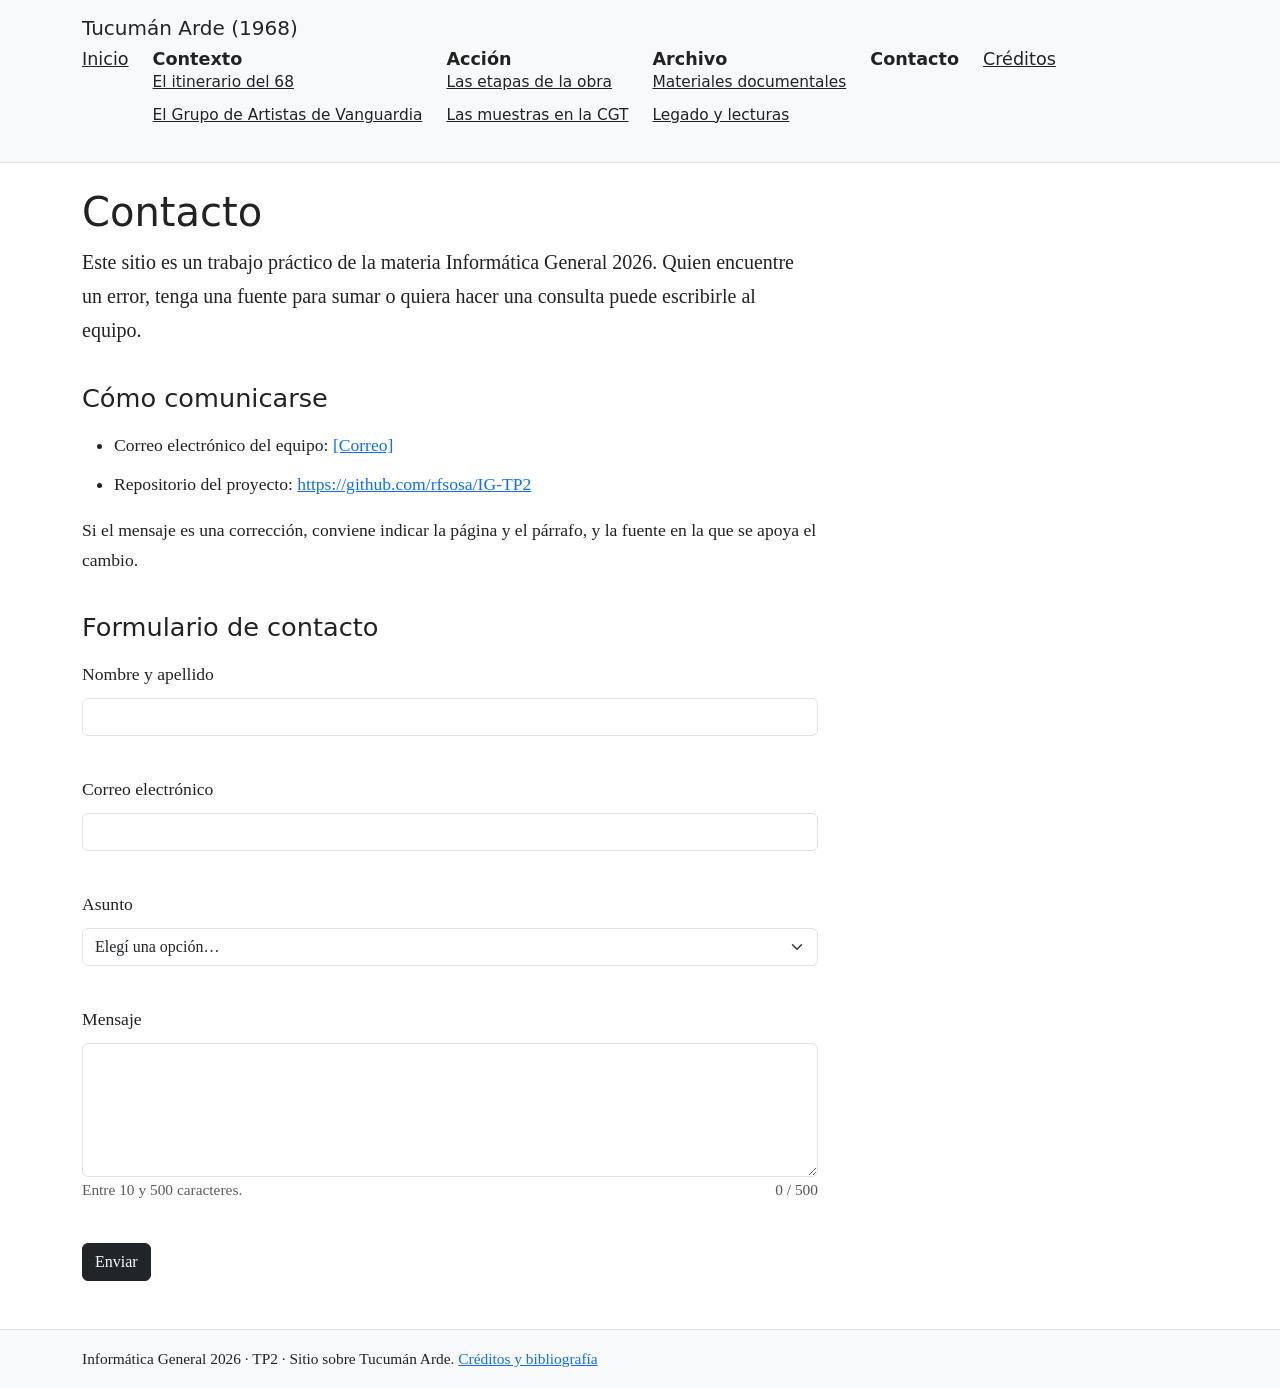
<file: contacto.html>
<!doctype html>
<html lang="es">
<head>
  <meta charset="utf-8">
  <meta name="viewport" content="width=device-width, initial-scale=1">
  <meta name="description" content="Información de contacto del equipo responsable del sitio sobre Tucumán Arde.">
  <title>Contacto · Tucumán Arde (1968)</title>
  <link rel="stylesheet" href="https://cdn.jsdelivr.net/npm/bootstrap@5.3.3/dist/css/bootstrap.min.css">
  <link rel="stylesheet" href="css/estilos.css">
</head>
<body>
  <a class="visually-hidden-focusable" href="#contenido">Saltar al contenido</a>

  <header class="border-bottom bg-light">
    <div class="container py-3">
      <p class="h5 mb-2"><a href="index.html" class="text-decoration-none text-body">Tucumán Arde (1968)</a></p>
      <nav aria-label="Navegación principal">
        <ul class="list-unstyled d-flex flex-wrap gap-4 mb-0 menu">
        <li><a href="index.html">Inicio</a></li>
        <li>
          <span class="fw-semibold">Contexto</span>
          <ul class="list-unstyled small mb-0">
            <li><a href="contexto/index.html">El itinerario del 68</a></li>
            <li><a href="contexto/grupo.html">El Grupo de Artistas de Vanguardia</a></li>
          </ul>
        </li>
        <li>
          <span class="fw-semibold">Acción</span>
          <ul class="list-unstyled small mb-0">
            <li><a href="accion/index.html">Las etapas de la obra</a></li>
            <li><a href="accion/muestra.html">Las muestras en la CGT</a></li>
          </ul>
        </li>
        <li>
          <span class="fw-semibold">Archivo</span>
          <ul class="list-unstyled small mb-0">
            <li><a href="archivo/index.html">Materiales documentales</a></li>
            <li><a href="archivo/legado.html">Legado y lecturas</a></li>
          </ul>
        </li>
        <li><a href="contacto.html" aria-current="page">Contacto</a></li>
        <li><a href="creditos.html">Créditos</a></li>
        </ul>
      </nav>
    </div>
  </header>

  <main id="contenido" class="container py-4">
    <div class="texto">
      <header class="mb-4">
        <h1>Contacto</h1>
        <p class="lead">Este sitio es un trabajo práctico de la materia Informática General 2026. Quien encuentre un error, tenga una fuente para sumar o quiera hacer una consulta puede escribirle al equipo.</p>
      </header>

      <section aria-labelledby="como">
        <h2 id="como">Cómo comunicarse</h2>
        <ul>
          <li>Correo electrónico del equipo: <a href="mailto:ruarteandres96@gmail.com">[Correo]</a></li>
          <li>Repositorio del proyecto: <a href="https://github.com/rfsosa/IG-TP2">https://github.com/rfsosa/IG-TP2</a></li>
        </ul>
        <p>Si el mensaje es una corrección, conviene indicar la página y el párrafo, y la fuente en la que se apoya el cambio.</p>
      </section>
      <section aria-labelledby="formulario">
        <h2 id="formulario">Formulario de contacto</h2>

        <div id="mensaje-exito" class="alert alert-success" role="status" hidden>
          ¡Gracias! Tu mensaje fue enviado correctamente.
        </div>
        <div id="mensaje-error" class="alert alert-danger" role="alert" hidden>
          No pudimos enviar el mensaje. Revisá tu conexión e intentá de nuevo.
        </div>

        <!-- data-endpoint: dirección del servicio que reenvía el mensaje al correo del equipo
             (por ejemplo un formulario de Formspree: https://formspree.io/f/xxxxxxxx).
             Si queda vacío, el envío se simula. -->
        <form id="form-contacto" class="form-contacto" novalidate data-endpoint="" method="post">
          <div class="campo">
            <label for="nombre" class="form-label">Nombre y apellido</label>
            <input type="text" id="nombre" name="nombre" class="form-control" autocomplete="name">
            <div id="error-nombre" class="error-campo" aria-live="polite"></div>
          </div>

          <div class="campo">
            <label for="email" class="form-label">Correo electrónico</label>
            <input type="email" id="email" name="email" class="form-control" autocomplete="email">
            <div id="error-email" class="error-campo" aria-live="polite"></div>
          </div>

          <div class="campo">
            <label for="asunto" class="form-label">Asunto</label>
            <select id="asunto" name="asunto" class="form-select">
              <option value="">Elegí una opción…</option>
              <option value="consulta">Consulta sobre el sitio</option>
              <option value="aporte">Aporte de material o fuente</option>
              <option value="correccion">Corrección de un dato</option>
              <option value="otro">Otro</option>
            </select>
            <div id="error-asunto" class="error-campo" aria-live="polite"></div>
          </div>

          <div class="campo">
            <label for="mensaje" class="form-label">Mensaje</label>
            <textarea id="mensaje" name="mensaje" class="form-control" rows="5"></textarea>
            <div class="d-flex justify-content-between">
              <span class="small text-muted">Entre 10 y 500 caracteres.</span>
              <span id="contador-mensaje" class="contador small">0 / 500</span>
            </div>
            <div id="error-mensaje" class="error-campo" aria-live="polite"></div>
          </div>

          <button type="submit" class="btn btn-dark">Enviar</button>
        </form>
      </section>
    </div>
  </main>

  <footer class="border-top bg-light mt-4">
    <div class="container py-3 small">
      <p class="mb-0">Informática General 2026 · TP2 · Sitio sobre Tucumán Arde. <a href="creditos.html">Créditos y bibliografía</a></p>
    </div>
  </footer>

  <script src="js/formulario.js" defer></script>
</body>
</html>
</file>
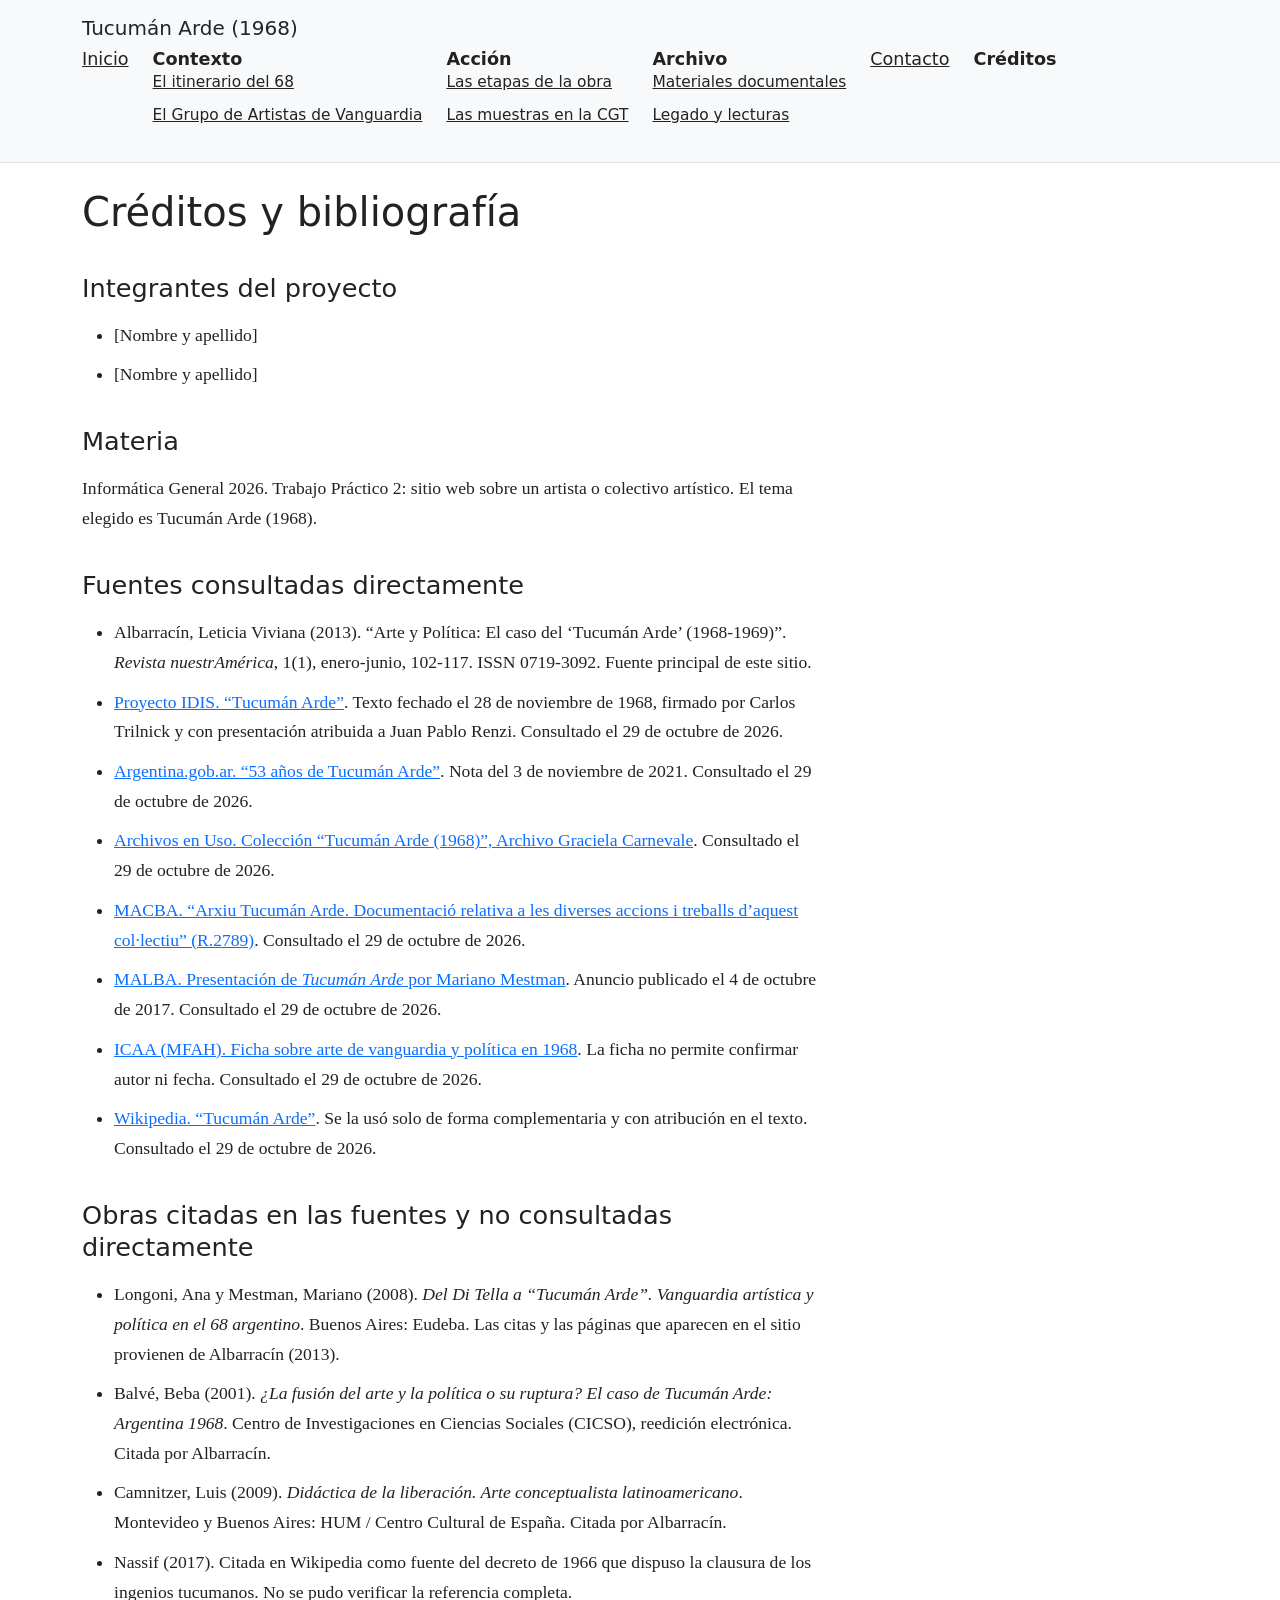
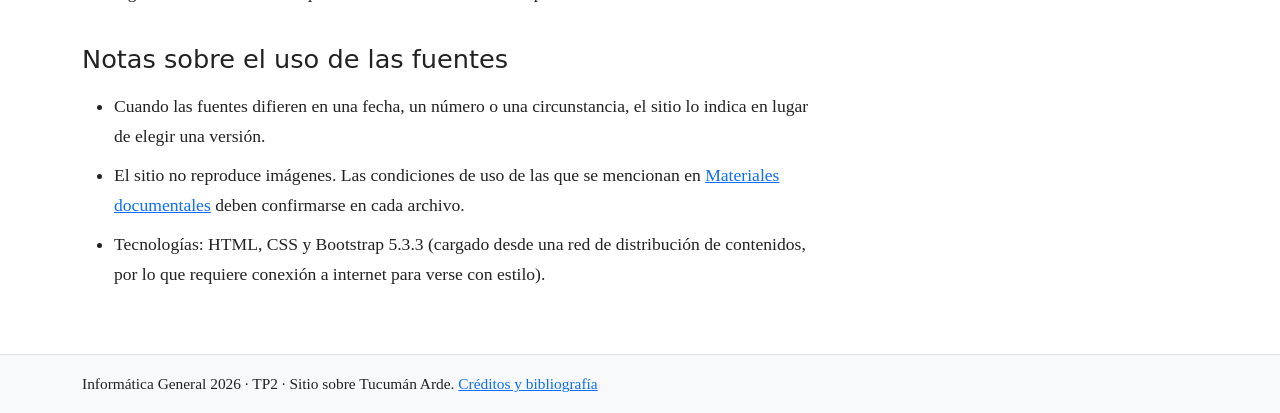
<file: creditos.html>
<!doctype html>
<html lang="es">
<head>
  <meta charset="utf-8">
  <meta name="viewport" content="width=device-width, initial-scale=1">
  <meta name="description" content="Integrantes del proyecto, materia, fuentes consultadas y bibliografía del sitio sobre Tucumán Arde.">
  <title>Créditos · Tucumán Arde (1968)</title>
  <link rel="stylesheet" href="https://cdn.jsdelivr.net/npm/bootstrap@5.3.3/dist/css/bootstrap.min.css">
  <link rel="stylesheet" href="css/estilos.css">
</head>
<body>
  <a class="visually-hidden-focusable" href="#contenido">Saltar al contenido</a>

  <header class="border-bottom bg-light">
    <div class="container py-3">
      <p class="h5 mb-2"><a href="index.html" class="text-decoration-none text-body">Tucumán Arde (1968)</a></p>
      <nav aria-label="Navegación principal">
        <ul class="list-unstyled d-flex flex-wrap gap-4 mb-0 menu">
        <li><a href="index.html">Inicio</a></li>
        <li>
          <span class="fw-semibold">Contexto</span>
          <ul class="list-unstyled small mb-0">
            <li><a href="contexto/index.html">El itinerario del 68</a></li>
            <li><a href="contexto/grupo.html">El Grupo de Artistas de Vanguardia</a></li>
          </ul>
        </li>
        <li>
          <span class="fw-semibold">Acción</span>
          <ul class="list-unstyled small mb-0">
            <li><a href="accion/index.html">Las etapas de la obra</a></li>
            <li><a href="accion/muestra.html">Las muestras en la CGT</a></li>
          </ul>
        </li>
        <li>
          <span class="fw-semibold">Archivo</span>
          <ul class="list-unstyled small mb-0">
            <li><a href="archivo/index.html">Materiales documentales</a></li>
            <li><a href="archivo/legado.html">Legado y lecturas</a></li>
          </ul>
        </li>
        <li><a href="contacto.html">Contacto</a></li>
        <li><a href="creditos.html" aria-current="page">Créditos</a></li>
        </ul>
      </nav>
    </div>
  </header>

  <main id="contenido" class="container py-4">
    <div class="texto">
      <header class="mb-4">
        <h1>Créditos y bibliografía</h1>
      </header>

      <section aria-labelledby="integrantes">
        <h2 id="integrantes">Integrantes del proyecto</h2>
        <ul>
          <li>[Nombre y apellido]</li>
          <li>[Nombre y apellido]</li>
        </ul>
      </section>

      <section aria-labelledby="materia">
        <h2 id="materia">Materia</h2>
        <p>Informática General 2026. Trabajo Práctico 2: sitio web sobre un artista o colectivo artístico. El tema elegido es Tucumán Arde (1968).</p>
      </section>

      <section aria-labelledby="consultadas">
        <h2 id="consultadas">Fuentes consultadas directamente</h2>
        <ul>
          <li>Albarracín, Leticia Viviana (2013). “Arte y Política: El caso del ‘Tucumán Arde’ (1968-1969)”. <cite>Revista nuestrAmérica</cite>, 1(1), enero-junio, 102-117. ISSN 0719-3092. Fuente principal de este sitio.</li>
          <li><a href="https://proyectoidis.org/tucuman-arde/">Proyecto IDIS. “Tucumán Arde”</a>. Texto fechado el 28 de noviembre de 1968, firmado por Carlos Trilnick y con presentación atribuida a Juan Pablo Renzi. Consultado el 29 de octubre de 2026.</li>
          <li><a href="https://www.argentina.gob.ar/noticias/53-anos-de-tucuman-arde">Argentina.gob.ar. “53 años de Tucumán Arde”</a>. Nota del 3 de noviembre de 2021. Consultado el 29 de octubre de 2026.</li>
          <li><a href="https://www.archivosenuso.org/coleccion/tucuman-arde-1968">Archivos en Uso. Colección “Tucumán Arde (1968)”, Archivo Graciela Carnevale</a>. Consultado el 29 de octubre de 2026.</li>
          <li><a href="https://www.macba.cat/es/obra/r2789-arxiu-tucuman-arde-documentacio-relativa-a-les-diverses-accions-i-treballs-daquest-collectiu/">MACBA. “Arxiu Tucumán Arde. Documentació relativa a les diverses accions i treballs d’aquest col·lectiu” (R.2789)</a>. Consultado el 29 de octubre de 2026.</li>
          <li><a href="https://malba.org.ar/evento/presentacion-tucuman-arde/">MALBA. Presentación de <cite>Tucumán Arde</cite> por Mariano Mestman</a>. Anuncio publicado el 4 de octubre de 2017. Consultado el 29 de octubre de 2026.</li>
          <li><a href="https://icaa.mfah.org/s/es/item/1243207">ICAA (MFAH). Ficha sobre arte de vanguardia y política en 1968</a>. La ficha no permite confirmar autor ni fecha. Consultado el 29 de octubre de 2026.</li>
          <li><a href="https://es.wikipedia.org/wiki/Tucum%C3%A1n_Arde">Wikipedia. “Tucumán Arde”</a>. Se la usó solo de forma complementaria y con atribución en el texto. Consultado el 29 de octubre de 2026.</li>
        </ul>
      </section>

      <section aria-labelledby="citadas">
        <h2 id="citadas">Obras citadas en las fuentes y no consultadas directamente</h2>
        <ul>
          <li>Longoni, Ana y Mestman, Mariano (2008). <cite>Del Di Tella a “Tucumán Arde”. Vanguardia artística y política en el 68 argentino</cite>. Buenos Aires: Eudeba. Las citas y las páginas que aparecen en el sitio provienen de Albarracín (2013).</li>
          <li>Balvé, Beba (2001). <cite>¿La fusión del arte y la política o su ruptura? El caso de Tucumán Arde: Argentina 1968</cite>. Centro de Investigaciones en Ciencias Sociales (CICSO), reedición electrónica. Citada por Albarracín.</li>
          <li>Camnitzer, Luis (2009). <cite>Didáctica de la liberación. Arte conceptualista latinoamericano</cite>. Montevideo y Buenos Aires: HUM / Centro Cultural de España. Citada por Albarracín.</li>
          <li>Nassif (2017). Citada en Wikipedia como fuente del decreto de 1966 que dispuso la clausura de los ingenios tucumanos. No se pudo verificar la referencia completa.</li>
        </ul>
      </section>

      <section aria-labelledby="notas">
        <h2 id="notas">Notas sobre el uso de las fuentes</h2>
        <ul>
          <li>Cuando las fuentes difieren en una fecha, un número o una circunstancia, el sitio lo indica en lugar de elegir una versión.</li>
          <li>El sitio no reproduce imágenes. Las condiciones de uso de las que se mencionan en <a href="archivo/index.html">Materiales documentales</a> deben confirmarse en cada archivo.</li>
          <li>Tecnologías: HTML, CSS y Bootstrap 5.3.3 (cargado desde una red de distribución de contenidos, por lo que requiere conexión a internet para verse con estilo).</li>
        </ul>
      </section>
    </div>
  </main>

  <footer class="border-top bg-light mt-4">
    <div class="container py-3 small">
      <p class="mb-0">Informática General 2026 · TP2 · Sitio sobre Tucumán Arde. <a href="creditos.html">Créditos y bibliografía</a></p>
    </div>
  </footer>
</body>
</html>
</file>
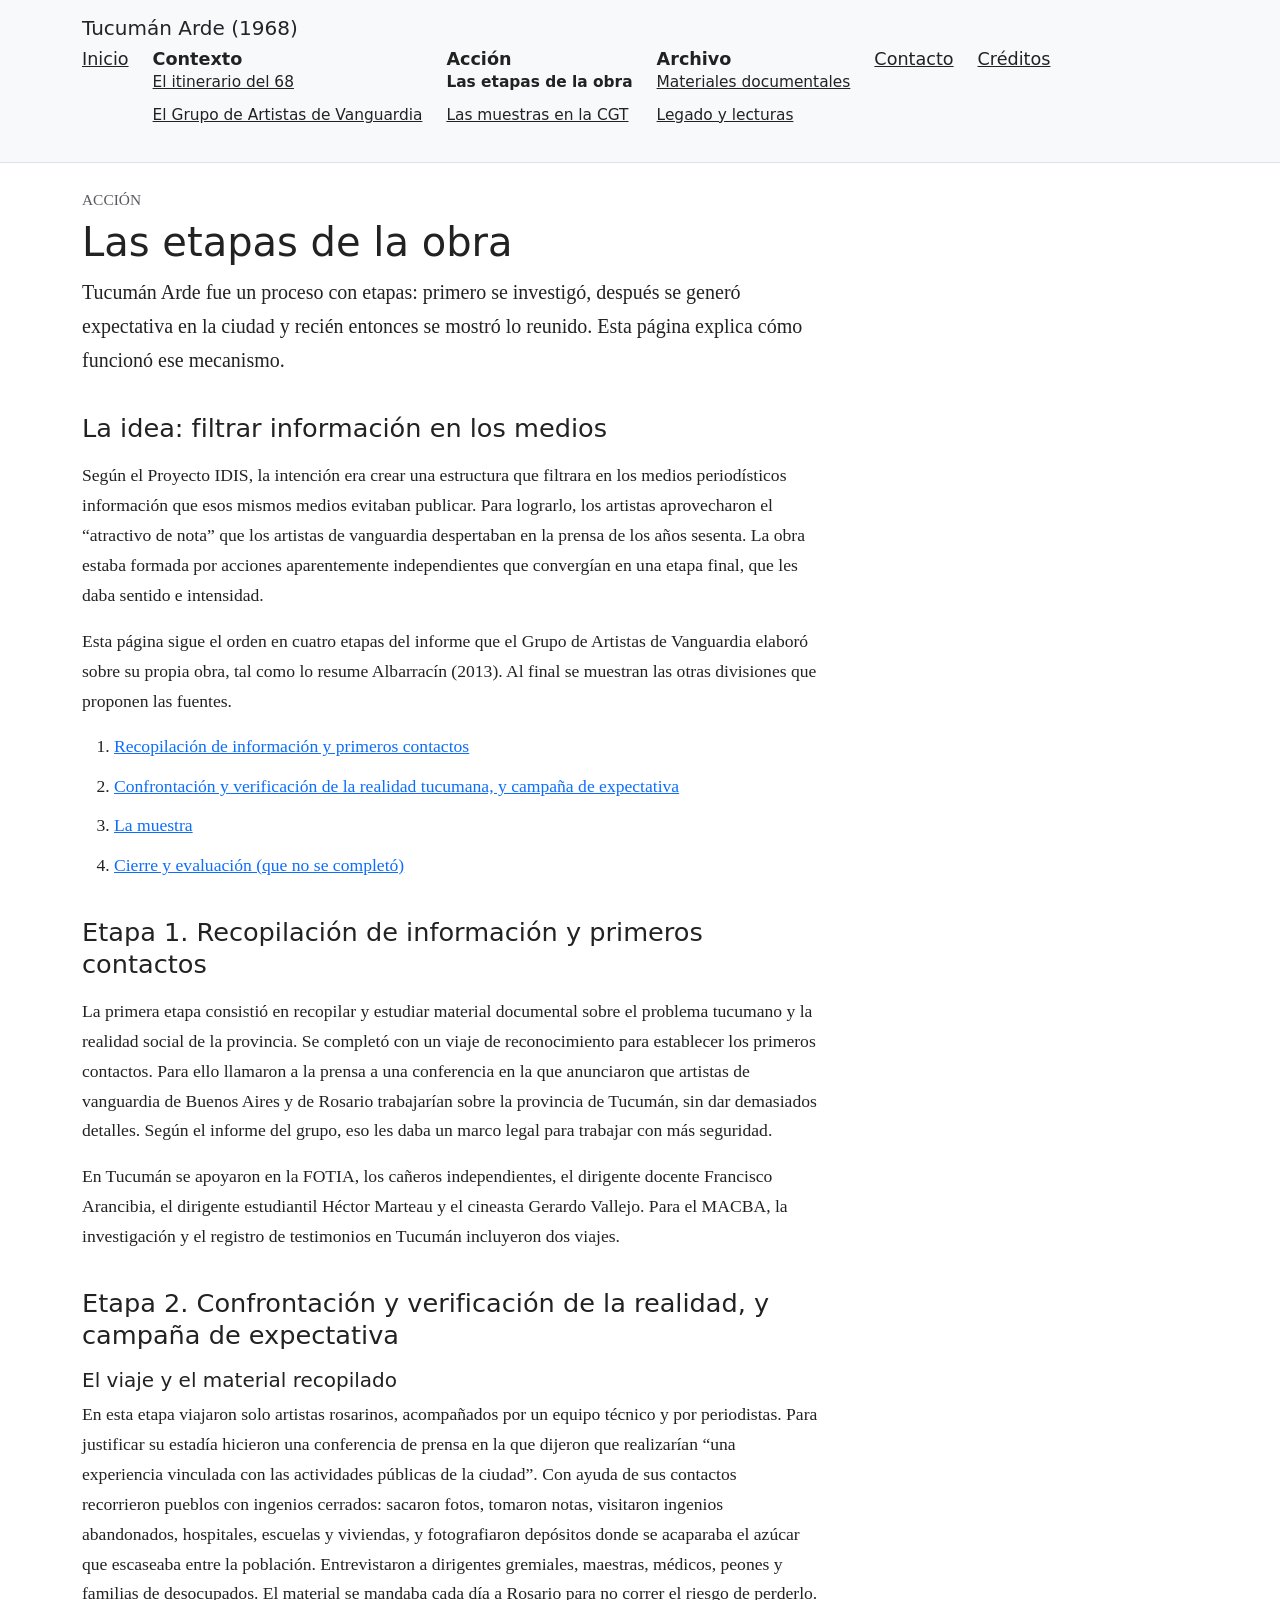
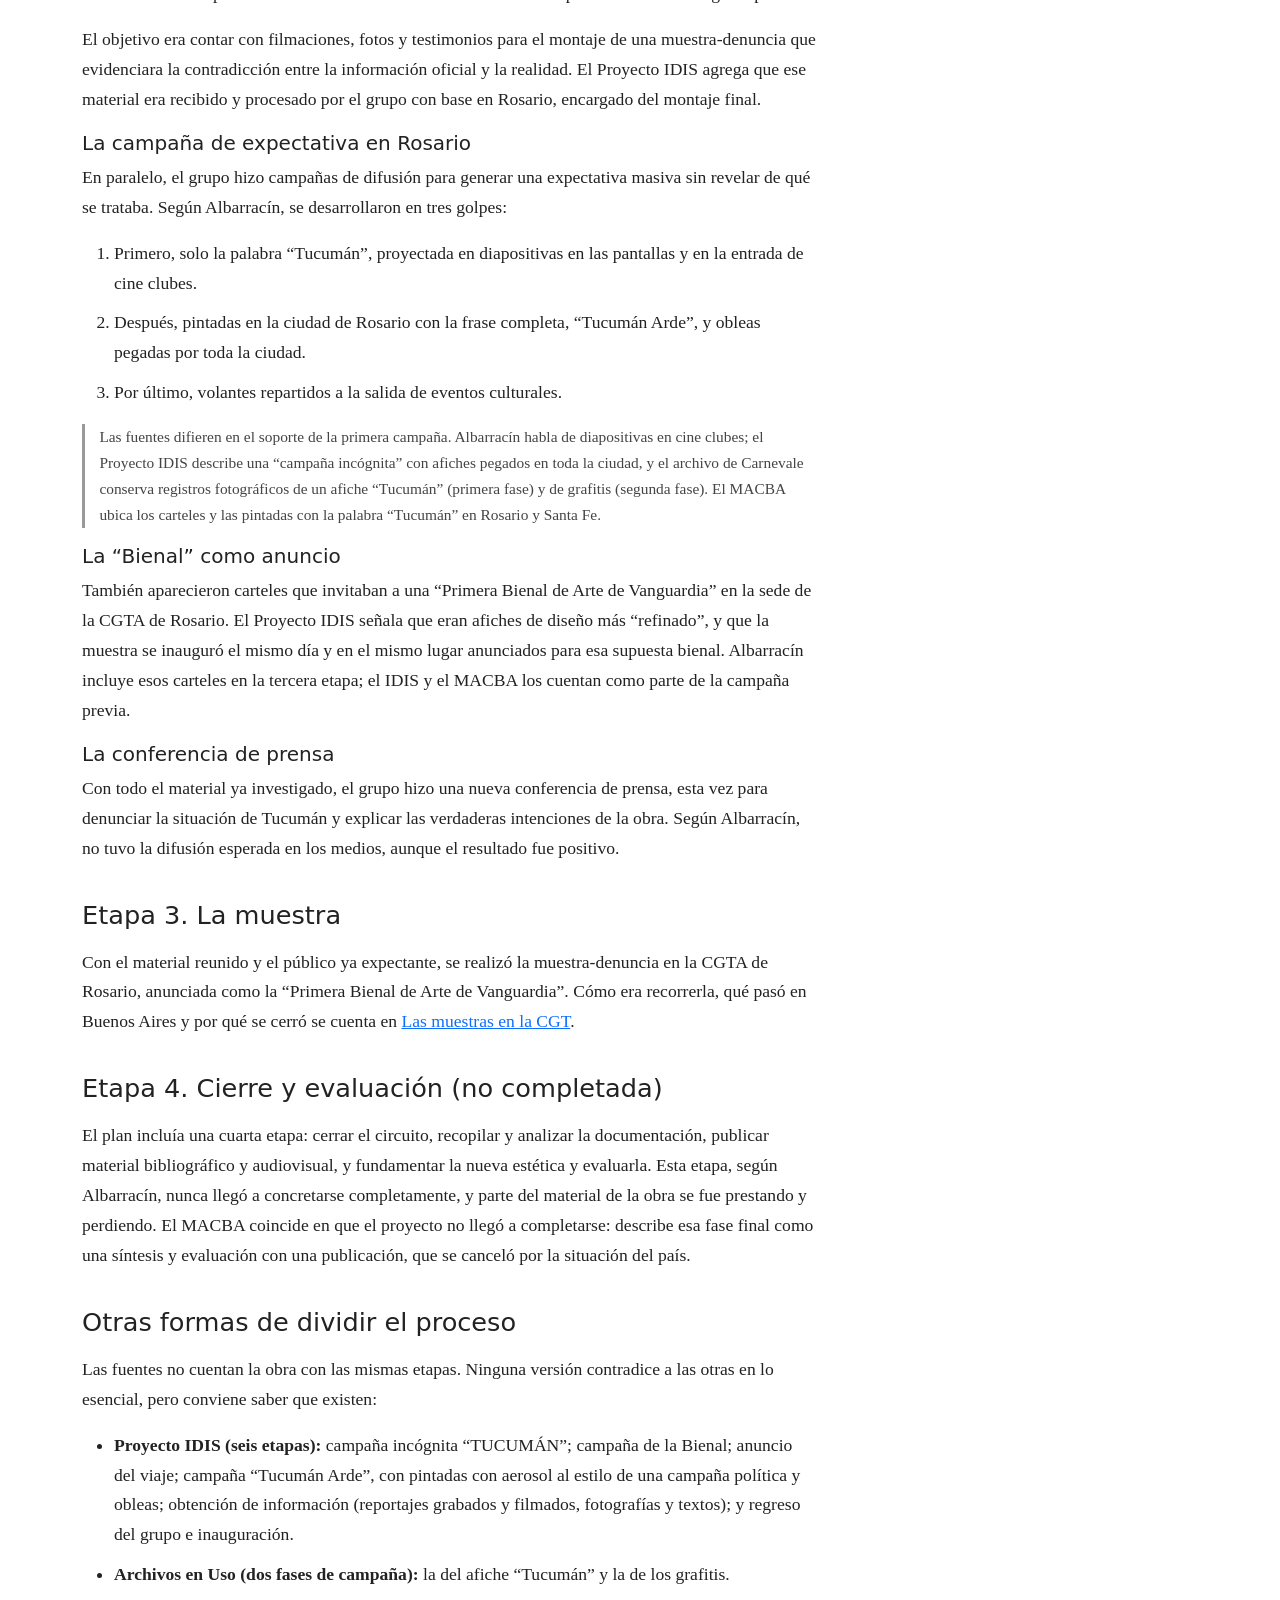
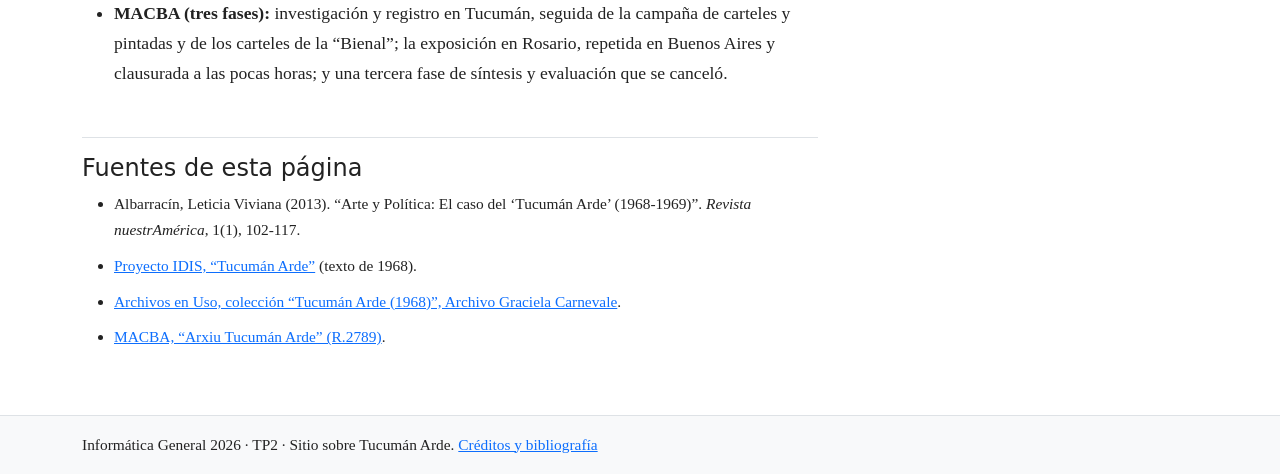
<file: accion/fases.html>
<!doctype html>
<html lang="es">
<head>
  <meta charset="utf-8">
  <meta name="viewport" content="width=device-width, initial-scale=1">
  <meta name="description" content="Cómo se organizó Tucumán Arde: investigación en Tucumán, campaña de contrainformación en Rosario y preparación de la muestra.">
  <title>Las etapas de la obra · Tucumán Arde (1968)</title>
  <link rel="stylesheet" href="https://cdn.jsdelivr.net/npm/bootstrap@5.3.3/dist/css/bootstrap.min.css">
  <link rel="stylesheet" href="../css/estilos.css">
</head>
<body>
  <a class="visually-hidden-focusable" href="#contenido">Saltar al contenido</a>

  <header class="border-bottom bg-light">
    <div class="container py-3">
      <p class="h5 mb-2"><a href="../index.html" class="text-decoration-none text-body">Tucumán Arde (1968)</a></p>
      <nav aria-label="Navegación principal">
        <ul class="list-unstyled d-flex flex-wrap gap-4 mb-0 menu">
        <li><a href="../index.html">Inicio</a></li>
        <li>
          <span class="fw-semibold">Contexto</span>
          <ul class="list-unstyled small mb-0">
            <li><a href="../contexto/itinerario-68.html">El itinerario del 68</a></li>
            <li><a href="../contexto/grupo.html">El Grupo de Artistas de Vanguardia</a></li>
          </ul>
        </li>
        <li>
          <span class="fw-semibold">Acción</span>
          <ul class="list-unstyled small mb-0">
            <li><a href="../accion/fases.html" aria-current="page">Las etapas de la obra</a></li>
            <li><a href="../accion/muestra.html">Las muestras en la CGT</a></li>
          </ul>
        </li>
        <li>
          <span class="fw-semibold">Archivo</span>
          <ul class="list-unstyled small mb-0">
            <li><a href="../archivo/archivo.html">Materiales documentales</a></li>
            <li><a href="../archivo/legado.html">Legado y lecturas</a></li>
          </ul>
        </li>
        <li><a href="../contacto.html">Contacto</a></li>
        <li><a href="../creditos.html">Créditos</a></li>
        </ul>
      </nav>
    </div>
  </header>

  <main id="contenido" class="container py-4">
    <div class="texto">
      <header class="mb-4">
        <p class="text-uppercase small text-muted mb-1">Acción</p>
        <h1>Las etapas de la obra</h1>
        <p class="lead">Tucumán Arde fue un proceso con etapas: primero se investigó, después se generó expectativa en la ciudad y recién entonces se mostró lo reunido. Esta página explica cómo funcionó ese mecanismo.</p>
      </header>

      <section aria-labelledby="idea">
        <h2 id="idea">La idea: filtrar información en los medios</h2>
        <p>Según el Proyecto IDIS, la intención era crear una estructura que filtrara en los medios periodísticos información que esos mismos medios evitaban publicar. Para lograrlo, los artistas aprovecharon el “atractivo de nota” que los artistas de vanguardia despertaban en la prensa de los años sesenta. La obra estaba formada por acciones aparentemente independientes que convergían en una etapa final, que les daba sentido e intensidad.</p>
        <p>Esta página sigue el orden en cuatro etapas del informe que el Grupo de Artistas de Vanguardia elaboró sobre su propia obra, tal como lo resume Albarracín (2013). Al final se muestran las otras divisiones que proponen las fuentes.</p>
        <ol>
          <li><a href="#etapa-1">Recopilación de información y primeros contactos</a></li>
          <li><a href="#etapa-2">Confrontación y verificación de la realidad tucumana, y campaña de expectativa</a></li>
          <li><a href="#etapa-3">La muestra</a></li>
          <li><a href="#etapa-4">Cierre y evaluación (que no se completó)</a></li>
        </ol>
      </section>

      <section id="etapa-1" aria-labelledby="titulo-etapa-1">
        <h2 id="titulo-etapa-1">Etapa 1. Recopilación de información y primeros contactos</h2>
        <p>La primera etapa consistió en recopilar y estudiar material documental sobre el problema tucumano y la realidad social de la provincia. Se completó con un viaje de reconocimiento para establecer los primeros contactos. Para ello llamaron a la prensa a una conferencia en la que anunciaron que artistas de vanguardia de Buenos Aires y de Rosario trabajarían sobre la provincia de Tucumán, sin dar demasiados detalles. Según el informe del grupo, eso les daba un marco legal para trabajar con más seguridad.</p>
        <p>En Tucumán se apoyaron en la FOTIA, los cañeros independientes, el dirigente docente Francisco Arancibia, el dirigente estudiantil Héctor Marteau y el cineasta Gerardo Vallejo. Para el MACBA, la investigación y el registro de testimonios en Tucumán incluyeron dos viajes.</p>
      </section>

      <section id="etapa-2" aria-labelledby="titulo-etapa-2">
        <h2 id="titulo-etapa-2">Etapa 2. Confrontación y verificación de la realidad, y campaña de expectativa</h2>
        <h3 class="h5">El viaje y el material recopilado</h3>
        <p>En esta etapa viajaron solo artistas rosarinos, acompañados por un equipo técnico y por periodistas. Para justificar su estadía hicieron una conferencia de prensa en la que dijeron que realizarían “una experiencia vinculada con las actividades públicas de la ciudad”. Con ayuda de sus contactos recorrieron pueblos con ingenios cerrados: sacaron fotos, tomaron notas, visitaron ingenios abandonados, hospitales, escuelas y viviendas, y fotografiaron depósitos donde se acaparaba el azúcar que escaseaba entre la población. Entrevistaron a dirigentes gremiales, maestras, médicos, peones y familias de desocupados. El material se mandaba cada día a Rosario para no correr el riesgo de perderlo.</p>
        <p>El objetivo era contar con filmaciones, fotos y testimonios para el montaje de una muestra-denuncia que evidenciara la contradicción entre la información oficial y la realidad. El Proyecto IDIS agrega que ese material era recibido y procesado por el grupo con base en Rosario, encargado del montaje final.</p>
        <h3 class="h5">La campaña de expectativa en Rosario</h3>
        <p>En paralelo, el grupo hizo campañas de difusión para generar una expectativa masiva sin revelar de qué se trataba. Según Albarracín, se desarrollaron en tres golpes:</p>
        <ol>
          <li>Primero, solo la palabra “Tucumán”, proyectada en diapositivas en las pantallas y en la entrada de cine clubes.</li>
          <li>Después, pintadas en la ciudad de Rosario con la frase completa, “Tucumán Arde”, y obleas pegadas por toda la ciudad.</li>
          <li>Por último, volantes repartidos a la salida de eventos culturales.</li>
        </ol>
        <p class="nota small">Las fuentes difieren en el soporte de la primera campaña. Albarracín habla de diapositivas en cine clubes; el Proyecto IDIS describe una “campaña incógnita” con afiches pegados en toda la ciudad, y el archivo de Carnevale conserva registros fotográficos de un afiche “Tucumán” (primera fase) y de grafitis (segunda fase). El MACBA ubica los carteles y las pintadas con la palabra “Tucumán” en Rosario y Santa Fe.</p>
        <h3 class="h5">La “Bienal” como anuncio</h3>
        <p>También aparecieron carteles que invitaban a una “Primera Bienal de Arte de Vanguardia” en la sede de la CGTA de Rosario. El Proyecto IDIS señala que eran afiches de diseño más “refinado”, y que la muestra se inauguró el mismo día y en el mismo lugar anunciados para esa supuesta bienal. Albarracín incluye esos carteles en la tercera etapa; el IDIS y el MACBA los cuentan como parte de la campaña previa.</p>
        <h3 class="h5">La conferencia de prensa</h3>
        <p>Con todo el material ya investigado, el grupo hizo una nueva conferencia de prensa, esta vez para denunciar la situación de Tucumán y explicar las verdaderas intenciones de la obra. Según Albarracín, no tuvo la difusión esperada en los medios, aunque el resultado fue positivo.</p>
      </section>

      <section id="etapa-3" aria-labelledby="titulo-etapa-3">
        <h2 id="titulo-etapa-3">Etapa 3. La muestra</h2>
        <p>Con el material reunido y el público ya expectante, se realizó la muestra-denuncia en la CGTA de Rosario, anunciada como la “Primera Bienal de Arte de Vanguardia”. Cómo era recorrerla, qué pasó en Buenos Aires y por qué se cerró se cuenta en <a href="muestra.html">Las muestras en la CGT</a>.</p>
      </section>

      <section id="etapa-4" aria-labelledby="titulo-etapa-4">
        <h2 id="titulo-etapa-4">Etapa 4. Cierre y evaluación (no completada)</h2>
        <p>El plan incluía una cuarta etapa: cerrar el circuito, recopilar y analizar la documentación, publicar material bibliográfico y audiovisual, y fundamentar la nueva estética y evaluarla. Esta etapa, según Albarracín, nunca llegó a concretarse completamente, y parte del material de la obra se fue prestando y perdiendo. El MACBA coincide en que el proyecto no llegó a completarse: describe esa fase final como una síntesis y evaluación con una publicación, que se canceló por la situación del país.</p>
      </section>

      <section aria-labelledby="otras-divisiones">
        <h2 id="otras-divisiones">Otras formas de dividir el proceso</h2>
        <p>Las fuentes no cuentan la obra con las mismas etapas. Ninguna versión contradice a las otras en lo esencial, pero conviene saber que existen:</p>
        <ul>
          <li><strong>Proyecto IDIS (seis etapas):</strong> campaña incógnita “TUCUMÁN”; campaña de la Bienal; anuncio del viaje; campaña “Tucumán Arde”, con pintadas con aerosol al estilo de una campaña política y obleas; obtención de información (reportajes grabados y filmados, fotografías y textos); y regreso del grupo e inauguración.</li>
          <li><strong>Archivos en Uso (dos fases de campaña):</strong> la del afiche “Tucumán” y la de los grafitis.</li>
          <li><strong>MACBA (tres fases):</strong> investigación y registro en Tucumán, seguida de la campaña de carteles y pintadas y de los carteles de la “Bienal”; la exposición en Rosario, repetida en Buenos Aires y clausurada a las pocas horas; y una tercera fase de síntesis y evaluación que se canceló.</li>
        </ul>
      </section>
      <section aria-labelledby="fuentes" class="mt-5 pt-3 border-top">
        <h2 id="fuentes" class="h4">Fuentes de esta página</h2>
        <ul class="small">
        <li>Albarracín, Leticia Viviana (2013). “Arte y Política: El caso del ‘Tucumán Arde’ (1968-1969)”. <cite>Revista nuestrAmérica</cite>, 1(1), 102-117.</li>
        <li><a href="https://proyectoidis.org/tucuman-arde/">Proyecto IDIS, “Tucumán Arde”</a> (texto de 1968).</li>
        <li><a href="https://www.archivosenuso.org/coleccion/tucuman-arde-1968">Archivos en Uso, colección “Tucumán Arde (1968)”, Archivo Graciela Carnevale</a>.</li>
        <li><a href="https://www.macba.cat/es/obra/r2789-arxiu-tucuman-arde-documentacio-relativa-a-les-diverses-accions-i-treballs-daquest-collectiu/">MACBA, “Arxiu Tucumán Arde” (R.2789)</a>.</li>
        </ul>
      </section>
    </div>
  </main>

  <footer class="border-top bg-light mt-4">
    <div class="container py-3 small">
      <p class="mb-0">Informática General 2026 · TP2 · Sitio sobre Tucumán Arde. <a href="../creditos.html">Créditos y bibliografía</a></p>
    </div>
  </footer>
</body>
</html>
</file>
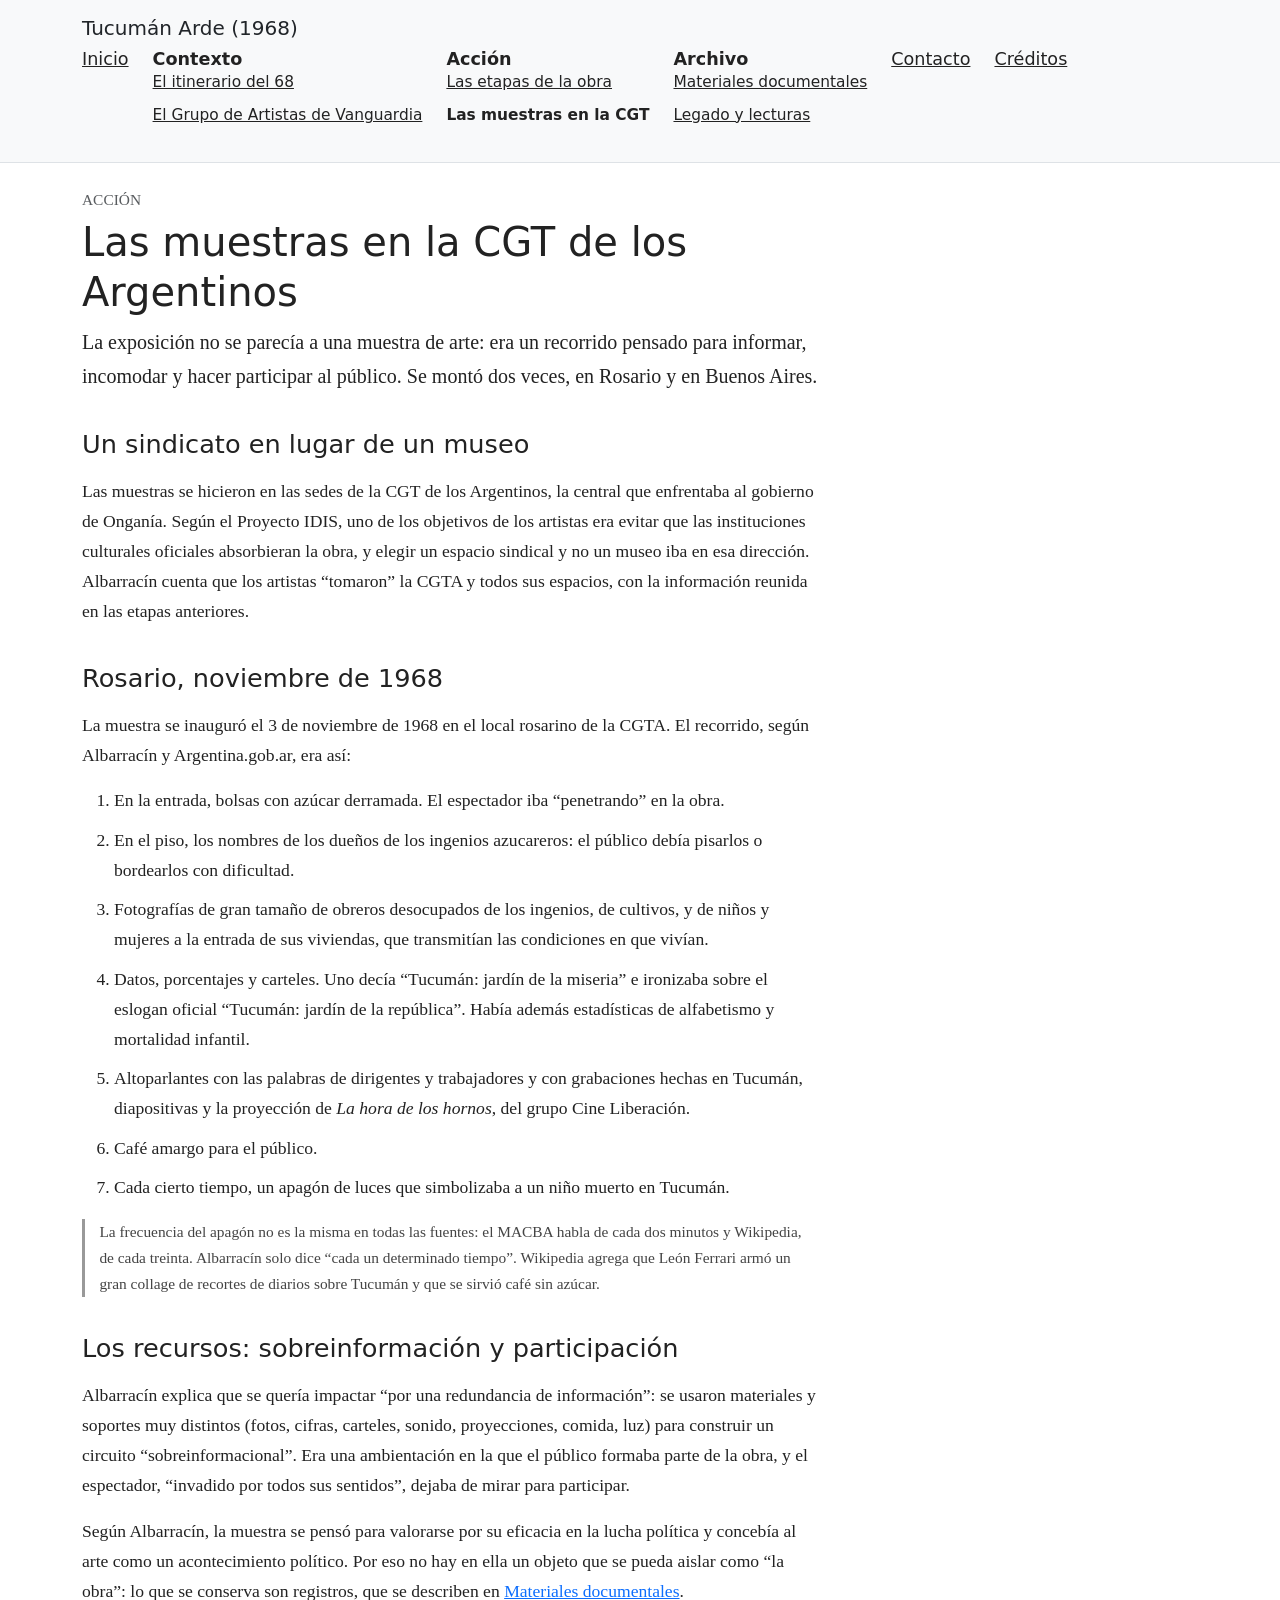
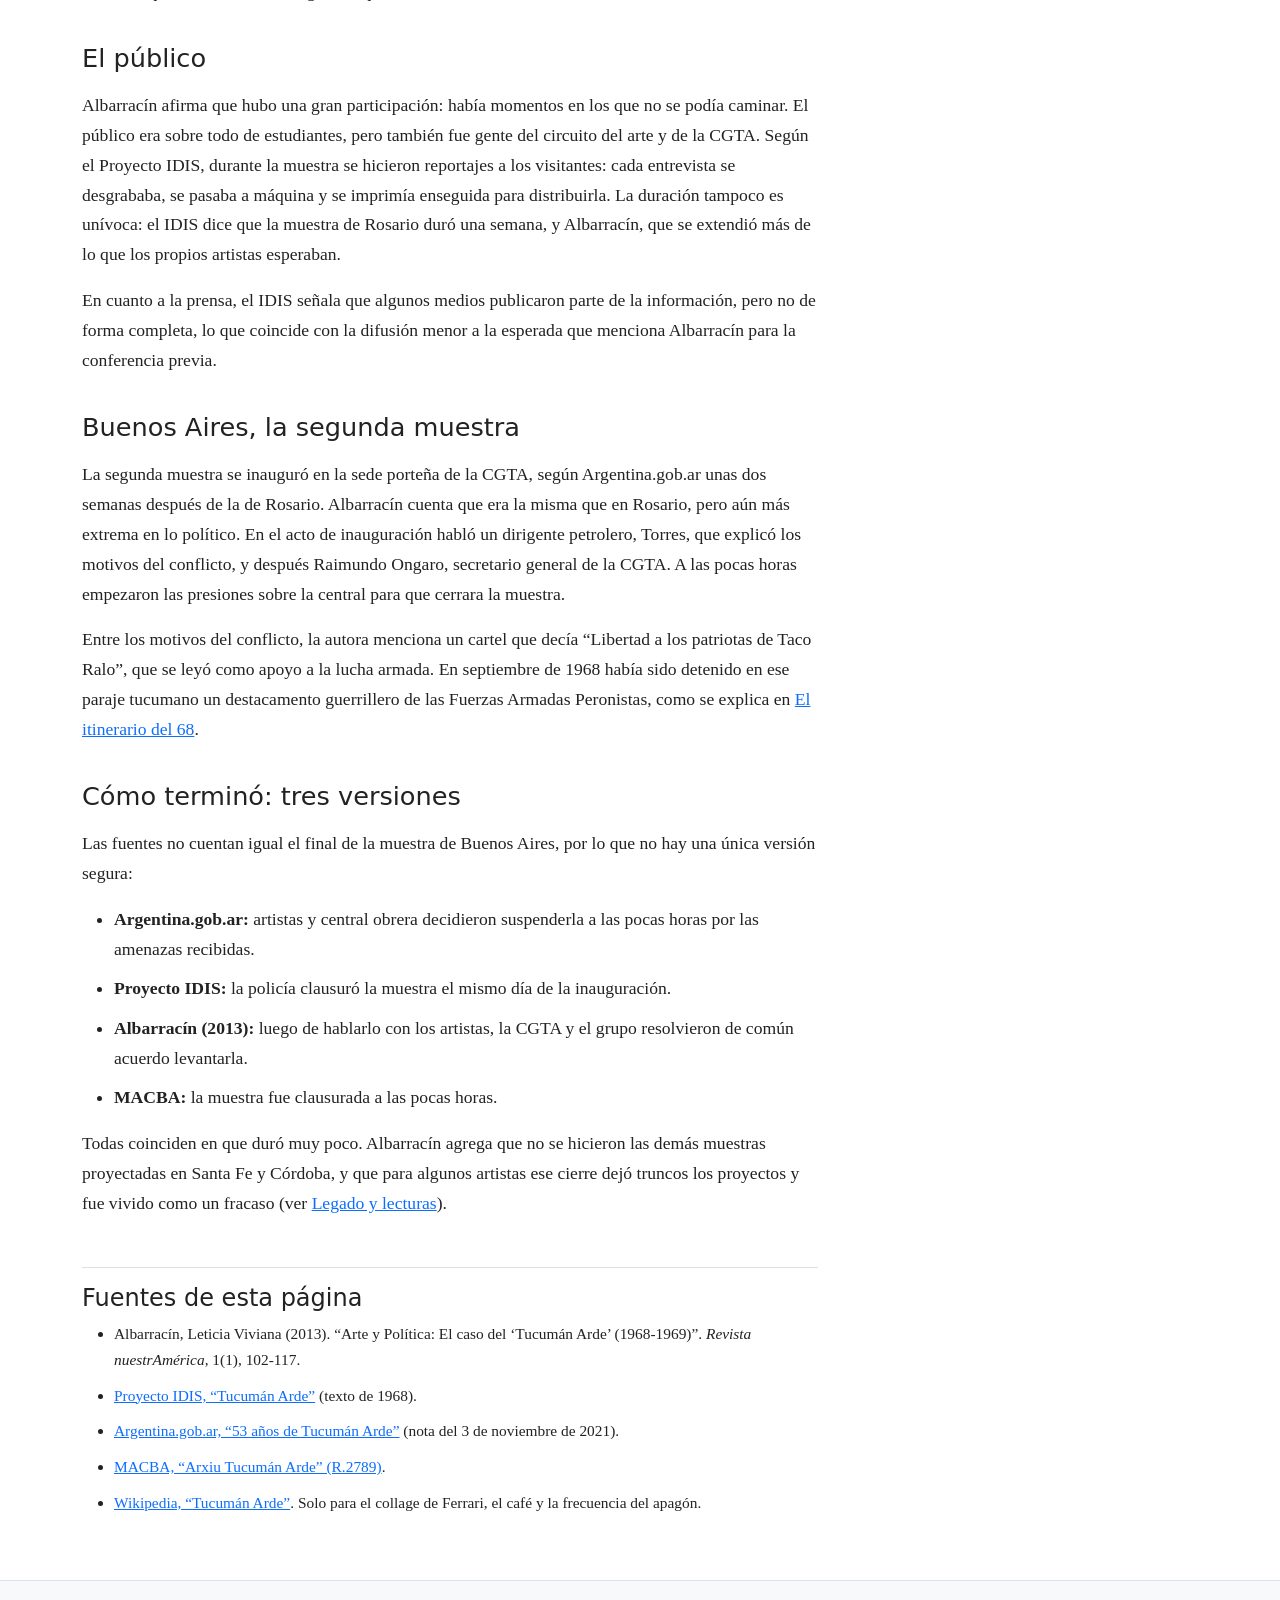
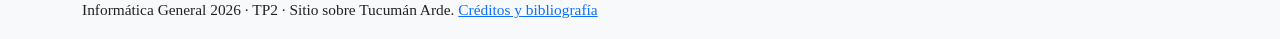
<file: accion/muestra.html>
<!doctype html>
<html lang="es">
<head>
  <meta charset="utf-8">
  <meta name="viewport" content="width=device-width, initial-scale=1">
  <meta name="description" content="La muestra de Tucumán Arde en Rosario y Buenos Aires: recorrido, recursos, participación del público y circunstancias del cierre.">
  <title>Las muestras en la CGT de los Argentinos · Tucumán Arde (1968)</title>
  <link rel="stylesheet" href="https://cdn.jsdelivr.net/npm/bootstrap@5.3.3/dist/css/bootstrap.min.css">
  <link rel="stylesheet" href="../css/estilos.css">
</head>
<body>
  <a class="visually-hidden-focusable" href="#contenido">Saltar al contenido</a>

  <header class="border-bottom bg-light">
    <div class="container py-3">
      <p class="h5 mb-2"><a href="../index.html" class="text-decoration-none text-body">Tucumán Arde (1968)</a></p>
      <nav aria-label="Navegación principal">
        <ul class="list-unstyled d-flex flex-wrap gap-4 mb-0 menu">
        <li><a href="../index.html">Inicio</a></li>
        <li>
          <span class="fw-semibold">Contexto</span>
          <ul class="list-unstyled small mb-0">
            <li><a href="../contexto/index.html">El itinerario del 68</a></li>
            <li><a href="../contexto/grupo.html">El Grupo de Artistas de Vanguardia</a></li>
          </ul>
        </li>
        <li>
          <span class="fw-semibold">Acción</span>
          <ul class="list-unstyled small mb-0">
            <li><a href="index.html">Las etapas de la obra</a></li>
            <li><a href="../accion/muestra.html" aria-current="page">Las muestras en la CGT</a></li>
          </ul>
        </li>
        <li>
          <span class="fw-semibold">Archivo</span>
          <ul class="list-unstyled small mb-0">
            <li><a href="../archivo/index.html">Materiales documentales</a></li>
            <li><a href="../archivo/legado.html">Legado y lecturas</a></li>
          </ul>
        </li>
        <li><a href="../contacto.html">Contacto</a></li>
        <li><a href="../creditos.html">Créditos</a></li>
        </ul>
      </nav>
    </div>
  </header>

  <main id="contenido" class="container py-4">
    <div class="texto">
      <header class="mb-4">
        <p class="text-uppercase small text-muted mb-1">Acción</p>
        <h1>Las muestras en la CGT de los Argentinos</h1>
        <p class="lead">La exposición no se parecía a una muestra de arte: era un recorrido pensado para informar, incomodar y hacer participar al público. Se montó dos veces, en Rosario y en Buenos Aires.</p>
      </header>

      <section aria-labelledby="sede">
        <h2 id="sede">Un sindicato en lugar de un museo</h2>
        <p>Las muestras se hicieron en las sedes de la CGT de los Argentinos, la central que enfrentaba al gobierno de Onganía. Según el Proyecto IDIS, uno de los objetivos de los artistas era evitar que las instituciones culturales oficiales absorbieran la obra, y elegir un espacio sindical y no un museo iba en esa dirección. Albarracín cuenta que los artistas “tomaron” la CGTA y todos sus espacios, con la información reunida en las etapas anteriores.</p>
      </section>

      <section aria-labelledby="rosario">
        <h2 id="rosario">Rosario, noviembre de 1968</h2>
        <p>La muestra se inauguró el 3 de noviembre de 1968 en el local rosarino de la CGTA. El recorrido, según Albarracín y Argentina.gob.ar, era así:</p>
        <ol>
          <li>En la entrada, bolsas con azúcar derramada. El espectador iba “penetrando” en la obra.</li>
          <li>En el piso, los nombres de los dueños de los ingenios azucareros: el público debía pisarlos o bordearlos con dificultad.</li>
          <li>Fotografías de gran tamaño de obreros desocupados de los ingenios, de cultivos, y de niños y mujeres a la entrada de sus viviendas, que transmitían las condiciones en que vivían.</li>
          <li>Datos, porcentajes y carteles. Uno decía “Tucumán: jardín de la miseria” e ironizaba sobre el eslogan oficial “Tucumán: jardín de la república”. Había además estadísticas de alfabetismo y mortalidad infantil.</li>
          <li>Altoparlantes con las palabras de dirigentes y trabajadores y con grabaciones hechas en Tucumán, diapositivas y la proyección de <cite>La hora de los hornos</cite>, del grupo Cine Liberación.</li>
          <li>Café amargo para el público.</li>
          <li>Cada cierto tiempo, un apagón de luces que simbolizaba a un niño muerto en Tucumán.</li>
        </ol>
        <p class="nota small">La frecuencia del apagón no es la misma en todas las fuentes: el MACBA habla de cada dos minutos y Wikipedia, de cada treinta. Albarracín solo dice “cada un determinado tiempo”. Wikipedia agrega que León Ferrari armó un gran collage de recortes de diarios sobre Tucumán y que se sirvió café sin azúcar.</p>
      </section>

      <section aria-labelledby="recursos">
        <h2 id="recursos">Los recursos: sobreinformación y participación</h2>
        <p>Albarracín explica que se quería impactar “por una redundancia de información”: se usaron materiales y soportes muy distintos (fotos, cifras, carteles, sonido, proyecciones, comida, luz) para construir un circuito “sobreinformacional”. Era una ambientación en la que el público formaba parte de la obra, y el espectador, “invadido por todos sus sentidos”, dejaba de mirar para participar.</p>
        <p>Según Albarracín, la muestra se pensó para valorarse por su eficacia en la lucha política y concebía al arte como un acontecimiento político. Por eso no hay en ella un objeto que se pueda aislar como “la obra”: lo que se conserva son registros, que se describen en <a href="../archivo/index.html">Materiales documentales</a>.</p>
      </section>

      <section aria-labelledby="publico">
        <h2 id="publico">El público</h2>
        <p>Albarracín afirma que hubo una gran participación: había momentos en los que no se podía caminar. El público era sobre todo de estudiantes, pero también fue gente del circuito del arte y de la CGTA. Según el Proyecto IDIS, durante la muestra se hicieron reportajes a los visitantes: cada entrevista se desgrababa, se pasaba a máquina y se imprimía enseguida para distribuirla. La duración tampoco es unívoca: el IDIS dice que la muestra de Rosario duró una semana, y Albarracín, que se extendió más de lo que los propios artistas esperaban.</p>
        <p>En cuanto a la prensa, el IDIS señala que algunos medios publicaron parte de la información, pero no de forma completa, lo que coincide con la difusión menor a la esperada que menciona Albarracín para la conferencia previa.</p>
      </section>

      <section aria-labelledby="buenos-aires">
        <h2 id="buenos-aires">Buenos Aires, la segunda muestra</h2>
        <p>La segunda muestra se inauguró en la sede porteña de la CGTA, según Argentina.gob.ar unas dos semanas después de la de Rosario. Albarracín cuenta que era la misma que en Rosario, pero aún más extrema en lo político. En el acto de inauguración habló un dirigente petrolero, Torres, que explicó los motivos del conflicto, y después Raimundo Ongaro, secretario general de la CGTA. A las pocas horas empezaron las presiones sobre la central para que cerrara la muestra.</p>
        <p>Entre los motivos del conflicto, la autora menciona un cartel que decía “Libertad a los patriotas de Taco Ralo”, que se leyó como apoyo a la lucha armada. En septiembre de 1968 había sido detenido en ese paraje tucumano un destacamento guerrillero de las Fuerzas Armadas Peronistas, como se explica en <a href="../contexto/index.html">El itinerario del 68</a>.</p>
      </section>

      <section aria-labelledby="cierre">
        <h2 id="cierre">Cómo terminó: tres versiones</h2>
        <p>Las fuentes no cuentan igual el final de la muestra de Buenos Aires, por lo que no hay una única versión segura:</p>
        <ul>
          <li><strong>Argentina.gob.ar:</strong> artistas y central obrera decidieron suspenderla a las pocas horas por las amenazas recibidas.</li>
          <li><strong>Proyecto IDIS:</strong> la policía clausuró la muestra el mismo día de la inauguración.</li>
          <li><strong>Albarracín (2013):</strong> luego de hablarlo con los artistas, la CGTA y el grupo resolvieron de común acuerdo levantarla.</li>
          <li><strong>MACBA:</strong> la muestra fue clausurada a las pocas horas.</li>
        </ul>
        <p>Todas coinciden en que duró muy poco. Albarracín agrega que no se hicieron las demás muestras proyectadas en Santa Fe y Córdoba, y que para algunos artistas ese cierre dejó truncos los proyectos y fue vivido como un fracaso (ver <a href="../archivo/legado.html">Legado y lecturas</a>).</p>
      </section>
      <section aria-labelledby="fuentes" class="mt-5 pt-3 border-top">
        <h2 id="fuentes" class="h4">Fuentes de esta página</h2>
        <ul class="small">
        <li>Albarracín, Leticia Viviana (2013). “Arte y Política: El caso del ‘Tucumán Arde’ (1968-1969)”. <cite>Revista nuestrAmérica</cite>, 1(1), 102-117.</li>
        <li><a href="https://proyectoidis.org/tucuman-arde/">Proyecto IDIS, “Tucumán Arde”</a> (texto de 1968).</li>
        <li><a href="https://www.argentina.gob.ar/noticias/53-anos-de-tucuman-arde">Argentina.gob.ar, “53 años de Tucumán Arde”</a> (nota del 3 de noviembre de 2021).</li>
        <li><a href="https://www.macba.cat/es/obra/r2789-arxiu-tucuman-arde-documentacio-relativa-a-les-diverses-accions-i-treballs-daquest-collectiu/">MACBA, “Arxiu Tucumán Arde” (R.2789)</a>.</li>
        <li><a href="https://es.wikipedia.org/wiki/Tucum%C3%A1n_Arde">Wikipedia, “Tucumán Arde”</a>. Solo para el collage de Ferrari, el café y la frecuencia del apagón.</li>
        </ul>
      </section>
    </div>
  </main>

  <footer class="border-top bg-light mt-4">
    <div class="container py-3 small">
      <p class="mb-0">Informática General 2026 · TP2 · Sitio sobre Tucumán Arde. <a href="../creditos.html">Créditos y bibliografía</a></p>
    </div>
  </footer>
</body>
</html>
</file>
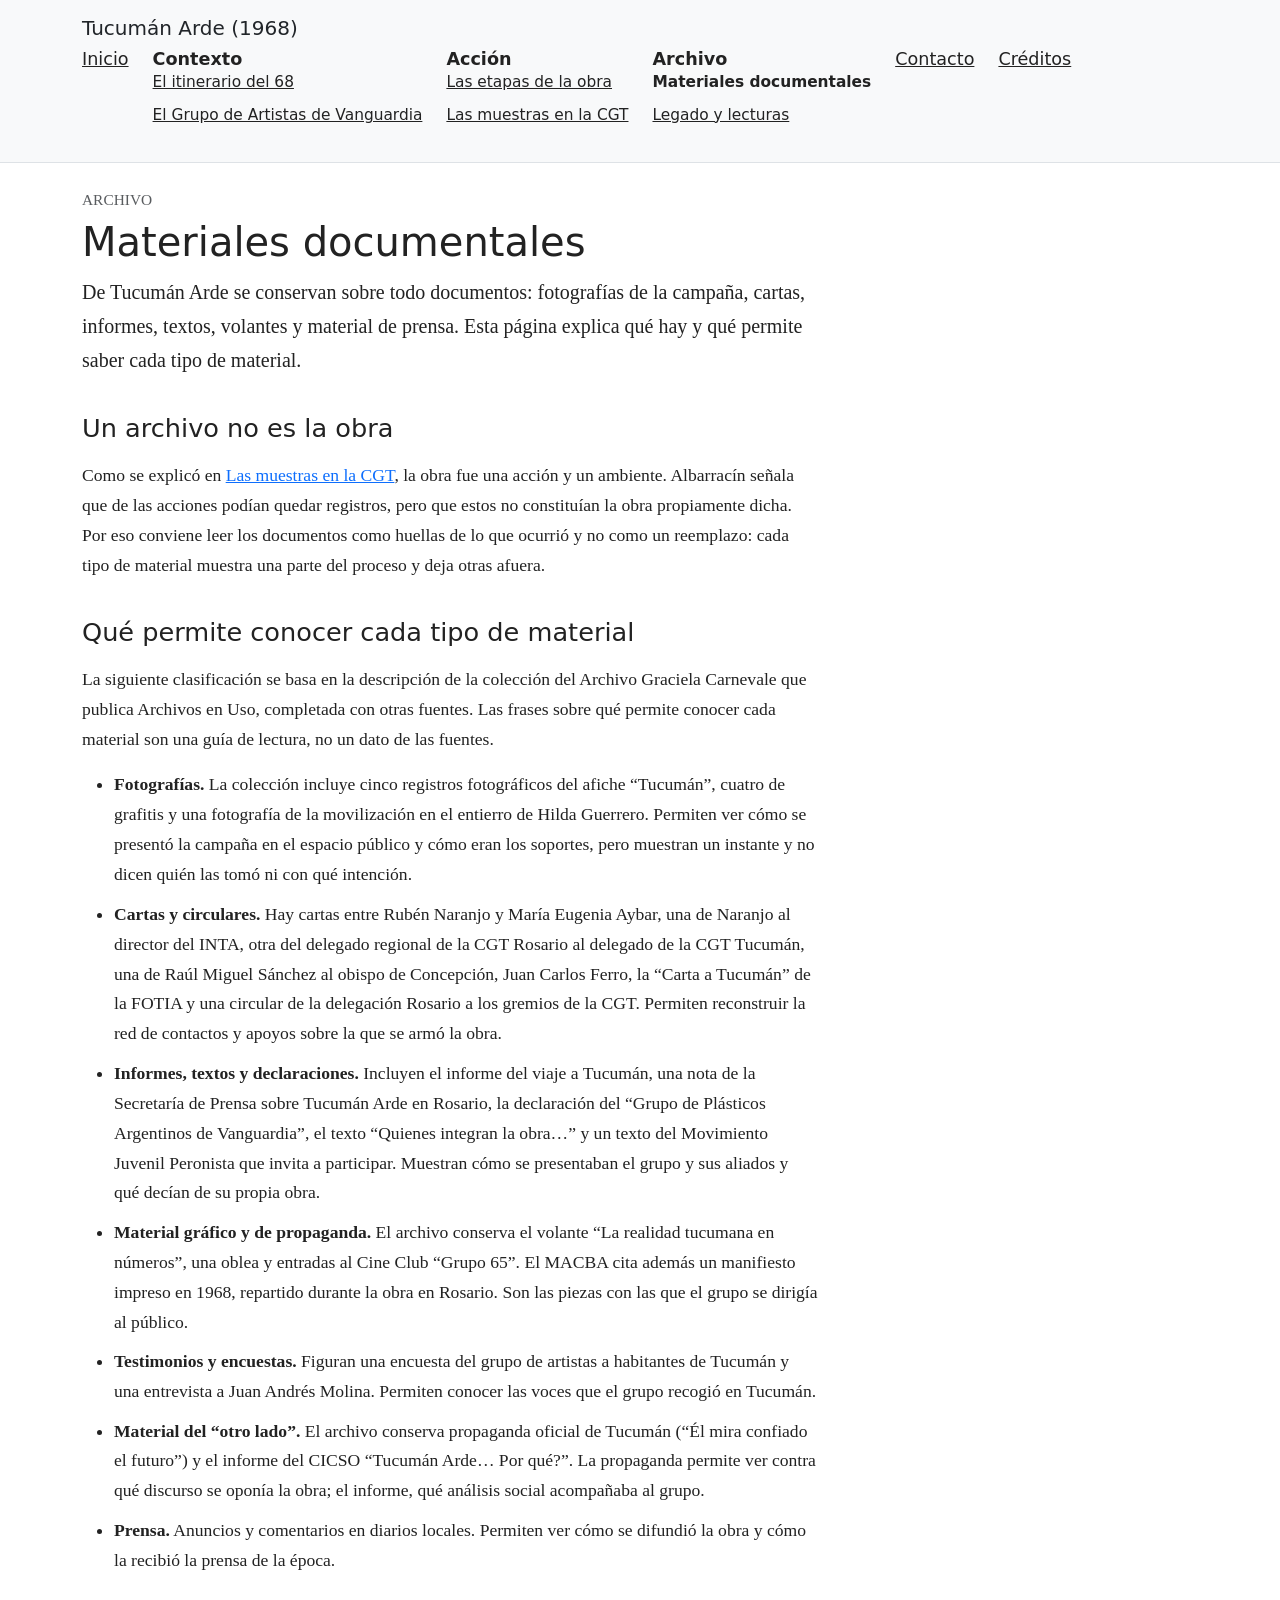
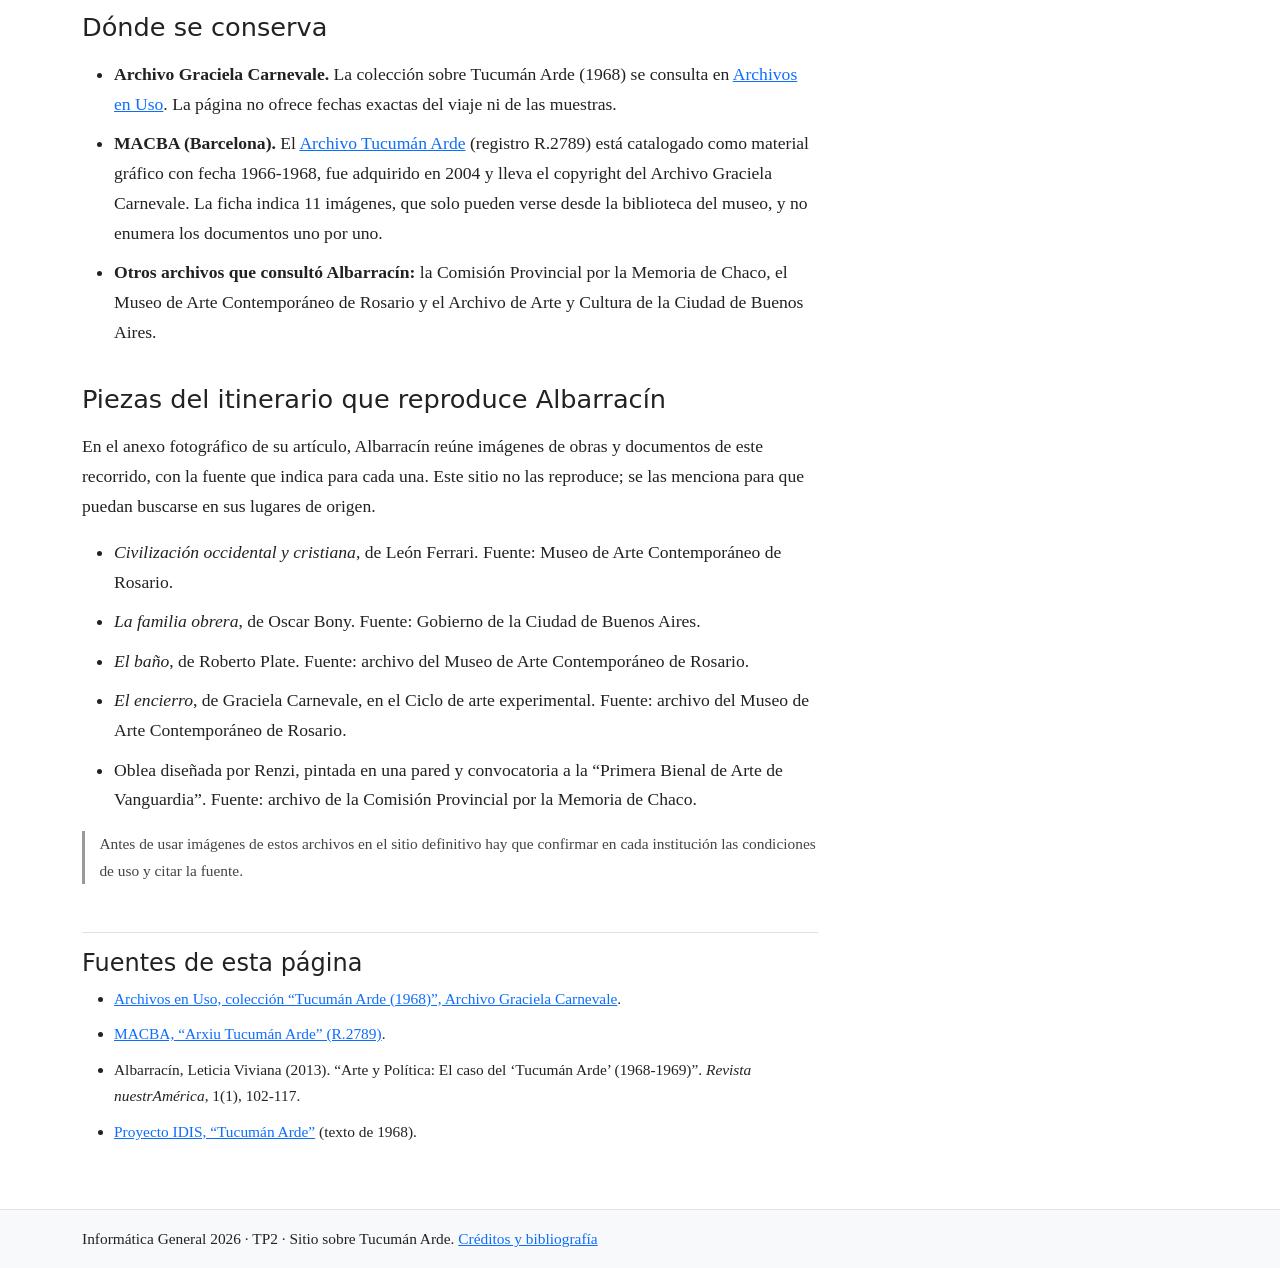
<file: archivo/archivo.html>
<!doctype html>
<html lang="es">
<head>
  <meta charset="utf-8">
  <meta name="viewport" content="width=device-width, initial-scale=1">
  <meta name="description" content="Qué materiales se conservan de Tucumán Arde, dónde están y qué permite conocer cada tipo de documento.">
  <title>Materiales documentales · Tucumán Arde (1968)</title>
  <link rel="stylesheet" href="https://cdn.jsdelivr.net/npm/bootstrap@5.3.3/dist/css/bootstrap.min.css">
  <link rel="stylesheet" href="../css/estilos.css">
</head>
<body>
  <a class="visually-hidden-focusable" href="#contenido">Saltar al contenido</a>

  <header class="border-bottom bg-light">
    <div class="container py-3">
      <p class="h5 mb-2"><a href="../index.html" class="text-decoration-none text-body">Tucumán Arde (1968)</a></p>
      <nav aria-label="Navegación principal">
        <ul class="list-unstyled d-flex flex-wrap gap-4 mb-0 menu">
        <li><a href="../index.html">Inicio</a></li>
        <li>
          <span class="fw-semibold">Contexto</span>
          <ul class="list-unstyled small mb-0">
            <li><a href="../contexto/itinerario-68.html">El itinerario del 68</a></li>
            <li><a href="../contexto/grupo.html">El Grupo de Artistas de Vanguardia</a></li>
          </ul>
        </li>
        <li>
          <span class="fw-semibold">Acción</span>
          <ul class="list-unstyled small mb-0">
            <li><a href="../accion/fases.html">Las etapas de la obra</a></li>
            <li><a href="../accion/muestra.html">Las muestras en la CGT</a></li>
          </ul>
        </li>
        <li>
          <span class="fw-semibold">Archivo</span>
          <ul class="list-unstyled small mb-0">
            <li><a href="../archivo/archivo.html" aria-current="page">Materiales documentales</a></li>
            <li><a href="../archivo/legado.html">Legado y lecturas</a></li>
          </ul>
        </li>
        <li><a href="../contacto.html">Contacto</a></li>
        <li><a href="../creditos.html">Créditos</a></li>
        </ul>
      </nav>
    </div>
  </header>

  <main id="contenido" class="container py-4">
    <div class="texto">
      <header class="mb-4">
        <p class="text-uppercase small text-muted mb-1">Archivo</p>
        <h1>Materiales documentales</h1>
        <p class="lead">De Tucumán Arde se conservan sobre todo documentos: fotografías de la campaña, cartas, informes, textos, volantes y material de prensa. Esta página explica qué hay y qué permite saber cada tipo de material.</p>
      </header>

      <section aria-labelledby="registro">
        <h2 id="registro">Un archivo no es la obra</h2>
        <p>Como se explicó en <a href="../accion/muestra.html">Las muestras en la CGT</a>, la obra fue una acción y un ambiente. Albarracín señala que de las acciones podían quedar registros, pero que estos no constituían la obra propiamente dicha. Por eso conviene leer los documentos como huellas de lo que ocurrió y no como un reemplazo: cada tipo de material muestra una parte del proceso y deja otras afuera.</p>
      </section>

      <section aria-labelledby="tipos">
        <h2 id="tipos">Qué permite conocer cada tipo de material</h2>
        <p>La siguiente clasificación se basa en la descripción de la colección del Archivo Graciela Carnevale que publica Archivos en Uso, completada con otras fuentes. Las frases sobre qué permite conocer cada material son una guía de lectura, no un dato de las fuentes.</p>
        <ul>
          <li>
            <strong>Fotografías.</strong> La colección incluye cinco registros fotográficos del afiche “Tucumán”, cuatro de grafitis y una fotografía de la movilización en el entierro de Hilda Guerrero. Permiten ver cómo se presentó la campaña en el espacio público y cómo eran los soportes, pero muestran un instante y no dicen quién las tomó ni con qué intención.
          </li>
          <li>
            <strong>Cartas y circulares.</strong> Hay cartas entre Rubén Naranjo y María Eugenia Aybar, una de Naranjo al director del INTA, otra del delegado regional de la CGT Rosario al delegado de la CGT Tucumán, una de Raúl Miguel Sánchez al obispo de Concepción, Juan Carlos Ferro, la “Carta a Tucumán” de la FOTIA y una circular de la delegación Rosario a los gremios de la CGT. Permiten reconstruir la red de contactos y apoyos sobre la que se armó la obra.
          </li>
          <li>
            <strong>Informes, textos y declaraciones.</strong> Incluyen el informe del viaje a Tucumán, una nota de la Secretaría de Prensa sobre Tucumán Arde en Rosario, la declaración del “Grupo de Plásticos Argentinos de Vanguardia”, el texto “Quienes integran la obra…” y un texto del Movimiento Juvenil Peronista que invita a participar. Muestran cómo se presentaban el grupo y sus aliados y qué decían de su propia obra.
          </li>
          <li>
            <strong>Material gráfico y de propaganda.</strong> El archivo conserva el volante “La realidad tucumana en números”, una oblea y entradas al Cine Club “Grupo 65”. El MACBA cita además un manifiesto impreso en 1968, repartido durante la obra en Rosario. Son las piezas con las que el grupo se dirigía al público.
          </li>
          <li>
            <strong>Testimonios y encuestas.</strong> Figuran una encuesta del grupo de artistas a habitantes de Tucumán y una entrevista a Juan Andrés Molina. Permiten conocer las voces que el grupo recogió en Tucumán.
          </li>
          <li>
            <strong>Material del “otro lado”.</strong> El archivo conserva propaganda oficial de Tucumán (“Él mira confiado el futuro”) y el informe del CICSO “Tucumán Arde… Por qué?”. La propaganda permite ver contra qué discurso se oponía la obra; el informe, qué análisis social acompañaba al grupo.
          </li>
          <li>
            <strong>Prensa.</strong> Anuncios y comentarios en diarios locales. Permiten ver cómo se difundió la obra y cómo la recibió la prensa de la época.
          </li>
        </ul>
      </section>

      <section aria-labelledby="donde">
        <h2 id="donde">Dónde se conserva</h2>
        <ul>
          <li><strong>Archivo Graciela Carnevale.</strong> La colección sobre Tucumán Arde (1968) se consulta en <a href="https://www.archivosenuso.org/coleccion/tucuman-arde-1968">Archivos en Uso</a>. La página no ofrece fechas exactas del viaje ni de las muestras.</li>
          <li><strong>MACBA (Barcelona).</strong> El <a href="https://www.macba.cat/es/obra/r2789-arxiu-tucuman-arde-documentacio-relativa-a-les-diverses-accions-i-treballs-daquest-collectiu/">Archivo Tucumán Arde</a> (registro R.2789) está catalogado como material gráfico con fecha 1966-1968, fue adquirido en 2004 y lleva el copyright del Archivo Graciela Carnevale. La ficha indica 11 imágenes, que solo pueden verse desde la biblioteca del museo, y no enumera los documentos uno por uno.</li>
          <li><strong>Otros archivos que consultó Albarracín:</strong> la Comisión Provincial por la Memoria de Chaco, el Museo de Arte Contemporáneo de Rosario y el Archivo de Arte y Cultura de la Ciudad de Buenos Aires.</li>
        </ul>
      </section>

      <section aria-labelledby="piezas">
        <h2 id="piezas">Piezas del itinerario que reproduce Albarracín</h2>
        <p>En el anexo fotográfico de su artículo, Albarracín reúne imágenes de obras y documentos de este recorrido, con la fuente que indica para cada una. Este sitio no las reproduce; se las menciona para que puedan buscarse en sus lugares de origen.</p>
        <ul>
          <li><cite>Civilización occidental y cristiana</cite>, de León Ferrari. Fuente: Museo de Arte Contemporáneo de Rosario.</li>
          <li><cite>La familia obrera</cite>, de Oscar Bony. Fuente: Gobierno de la Ciudad de Buenos Aires.</li>
          <li><cite>El baño</cite>, de Roberto Plate. Fuente: archivo del Museo de Arte Contemporáneo de Rosario.</li>
          <li><cite>El encierro</cite>, de Graciela Carnevale, en el Ciclo de arte experimental. Fuente: archivo del Museo de Arte Contemporáneo de Rosario.</li>
          <li>Oblea diseñada por Renzi, pintada en una pared y convocatoria a la “Primera Bienal de Arte de Vanguardia”. Fuente: archivo de la Comisión Provincial por la Memoria de Chaco.</li>
        </ul>
        <p class="nota small">Antes de usar imágenes de estos archivos en el sitio definitivo hay que confirmar en cada institución las condiciones de uso y citar la fuente.</p>
      </section>
      <section aria-labelledby="fuentes" class="mt-5 pt-3 border-top">
        <h2 id="fuentes" class="h4">Fuentes de esta página</h2>
        <ul class="small">
        <li><a href="https://www.archivosenuso.org/coleccion/tucuman-arde-1968">Archivos en Uso, colección “Tucumán Arde (1968)”, Archivo Graciela Carnevale</a>.</li>
        <li><a href="https://www.macba.cat/es/obra/r2789-arxiu-tucuman-arde-documentacio-relativa-a-les-diverses-accions-i-treballs-daquest-collectiu/">MACBA, “Arxiu Tucumán Arde” (R.2789)</a>.</li>
        <li>Albarracín, Leticia Viviana (2013). “Arte y Política: El caso del ‘Tucumán Arde’ (1968-1969)”. <cite>Revista nuestrAmérica</cite>, 1(1), 102-117.</li>
        <li><a href="https://proyectoidis.org/tucuman-arde/">Proyecto IDIS, “Tucumán Arde”</a> (texto de 1968).</li>
        </ul>
      </section>
    </div>
  </main>

  <footer class="border-top bg-light mt-4">
    <div class="container py-3 small">
      <p class="mb-0">Informática General 2026 · TP2 · Sitio sobre Tucumán Arde. <a href="../creditos.html">Créditos y bibliografía</a></p>
    </div>
  </footer>
</body>
</html>
</file>
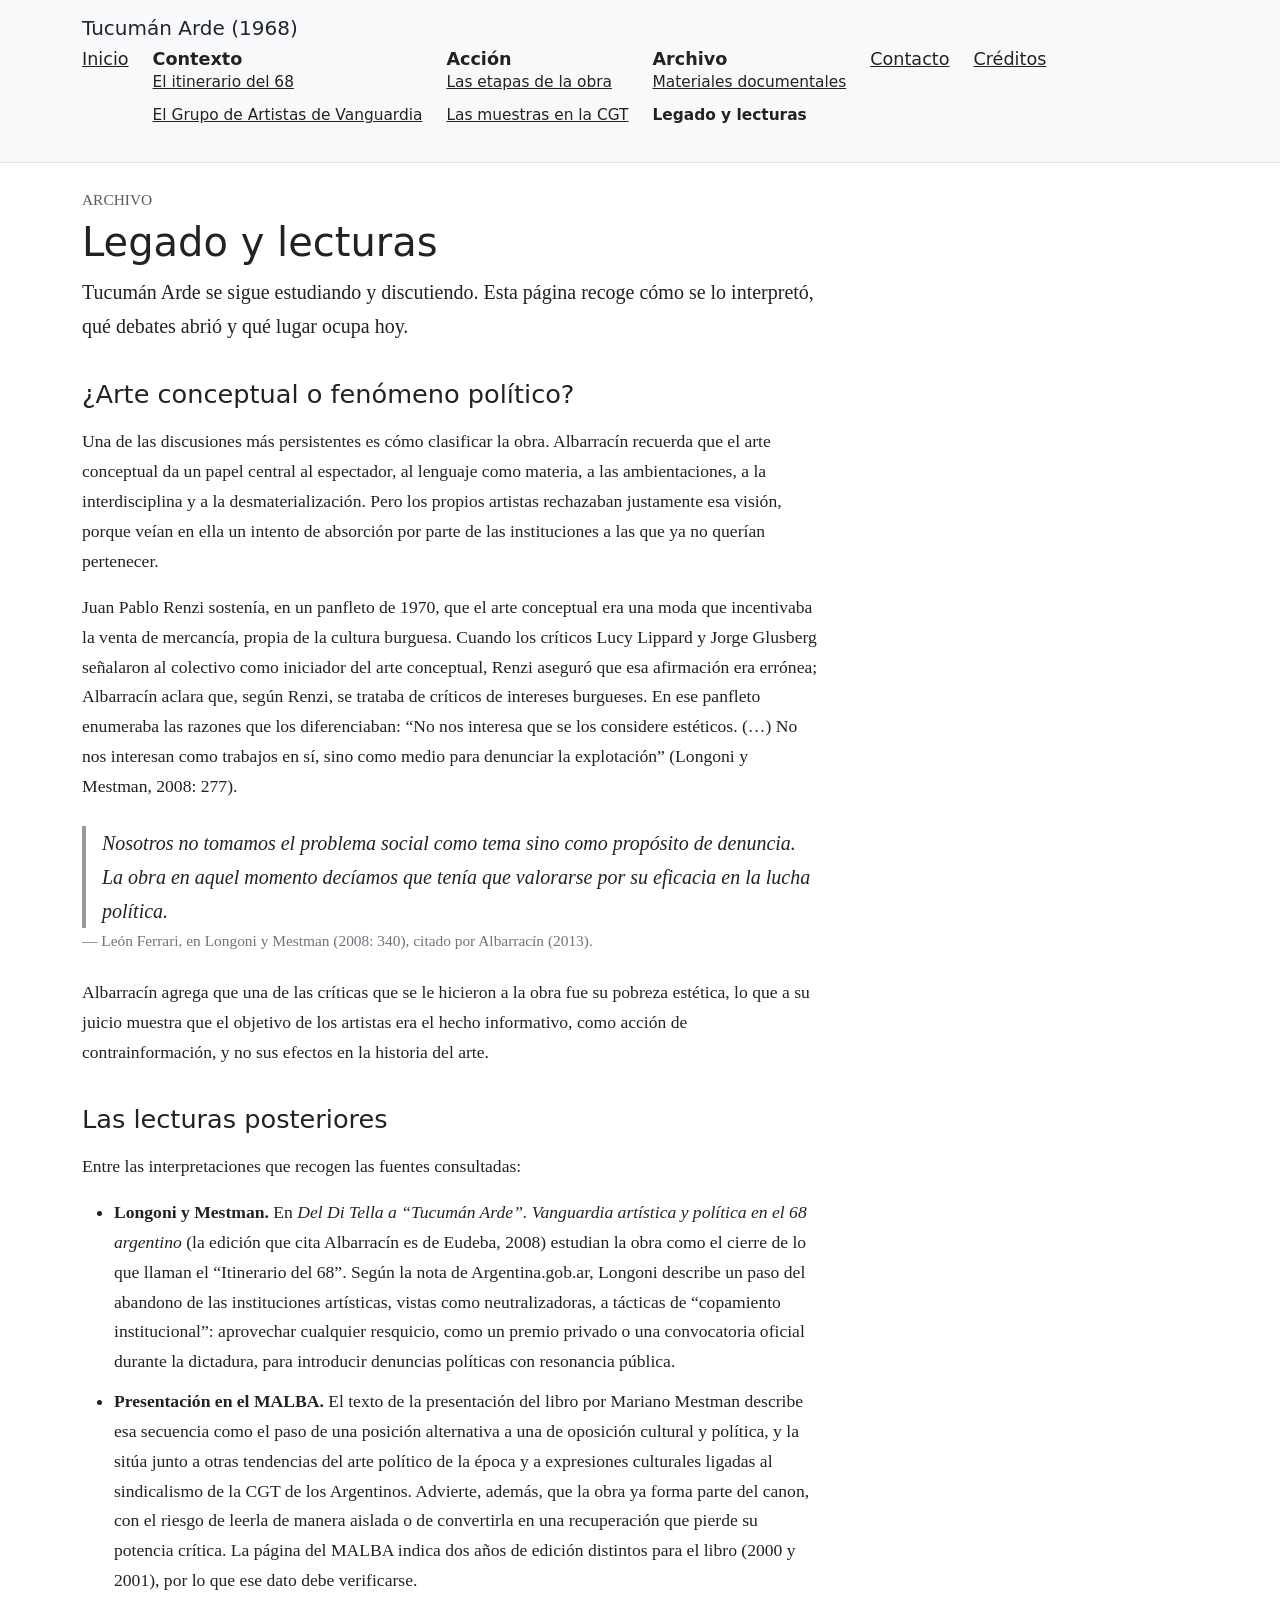
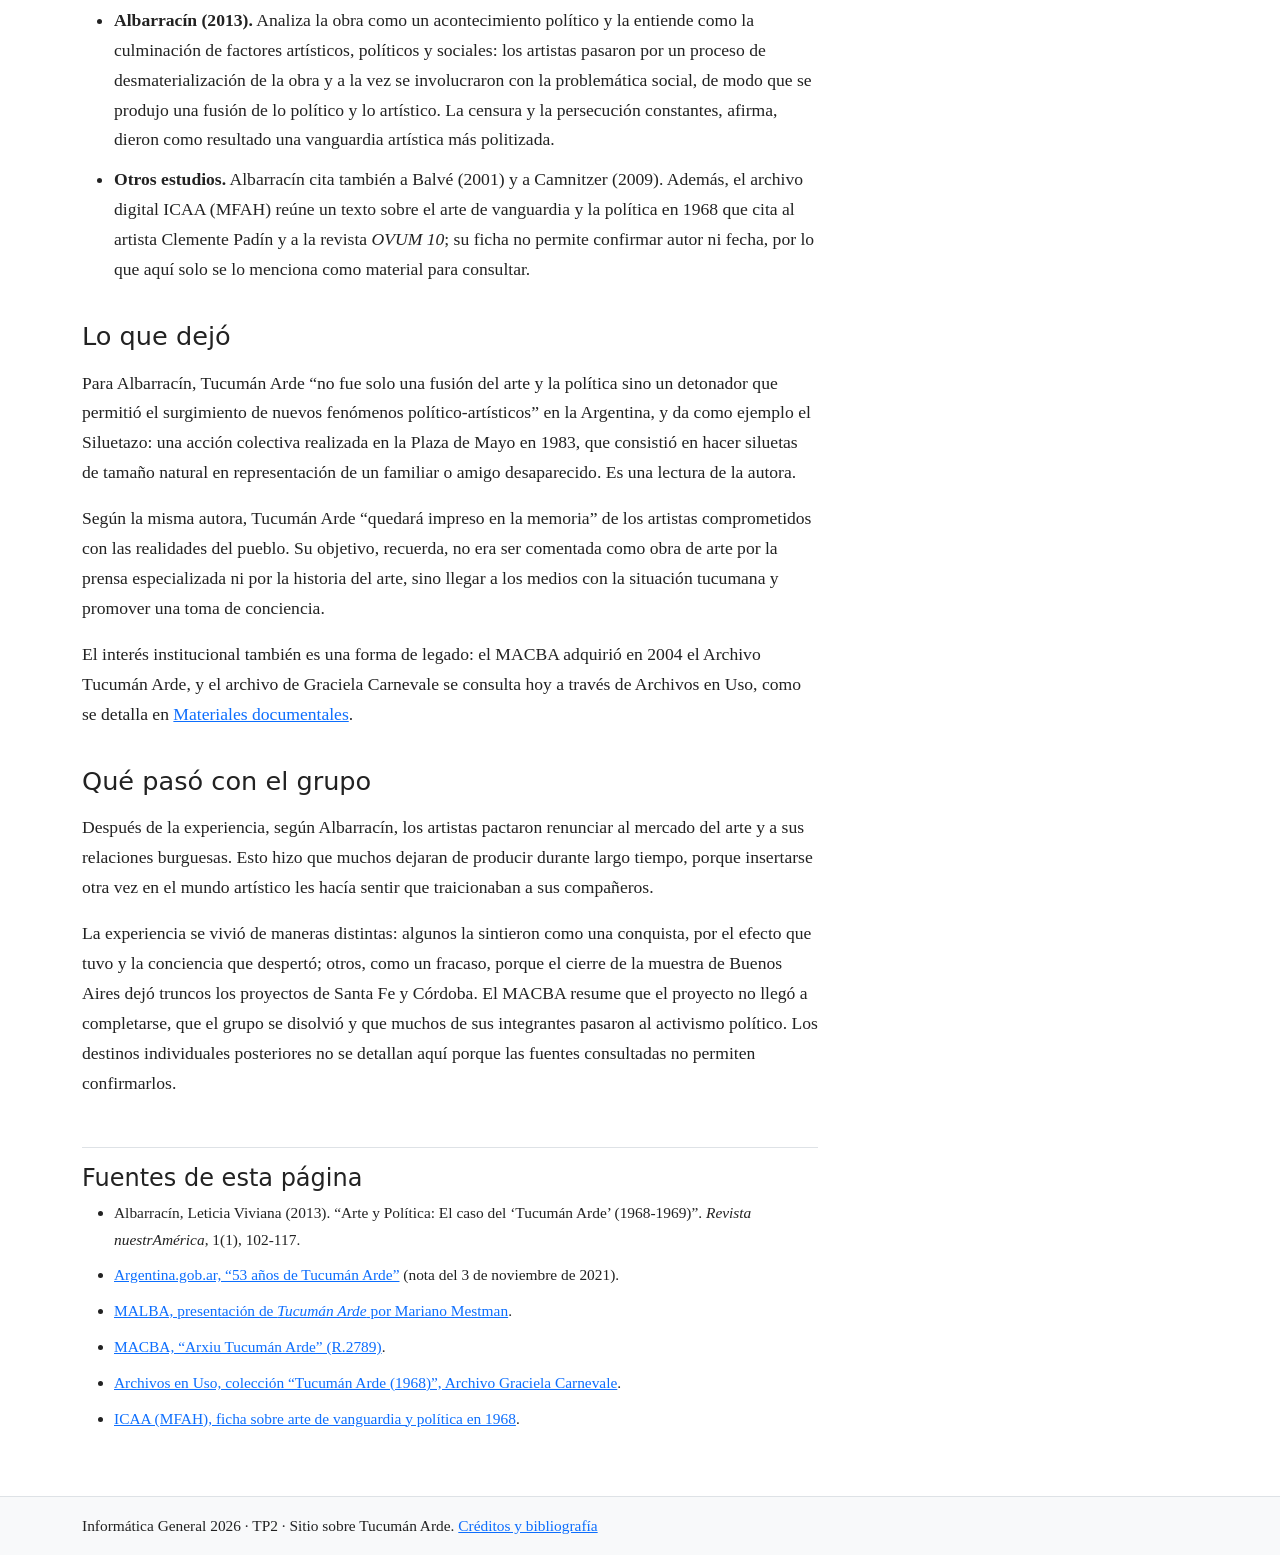
<file: archivo/legado.html>
<!doctype html>
<html lang="es">
<head>
  <meta charset="utf-8">
  <meta name="viewport" content="width=device-width, initial-scale=1">
  <meta name="description" content="Cómo se interpretó Tucumán Arde después de 1968: arte o acción política, investigaciones posteriores y relevancia de la experiencia.">
  <title>Legado y lecturas · Tucumán Arde (1968)</title>
  <link rel="stylesheet" href="https://cdn.jsdelivr.net/npm/bootstrap@5.3.3/dist/css/bootstrap.min.css">
  <link rel="stylesheet" href="../css/estilos.css">
</head>
<body>
  <a class="visually-hidden-focusable" href="#contenido">Saltar al contenido</a>

  <header class="border-bottom bg-light">
    <div class="container py-3">
      <p class="h5 mb-2"><a href="../index.html" class="text-decoration-none text-body">Tucumán Arde (1968)</a></p>
      <nav aria-label="Navegación principal">
        <ul class="list-unstyled d-flex flex-wrap gap-4 mb-0 menu">
        <li><a href="../index.html">Inicio</a></li>
        <li>
          <span class="fw-semibold">Contexto</span>
          <ul class="list-unstyled small mb-0">
            <li><a href="../contexto/index.html">El itinerario del 68</a></li>
            <li><a href="../contexto/grupo.html">El Grupo de Artistas de Vanguardia</a></li>
          </ul>
        </li>
        <li>
          <span class="fw-semibold">Acción</span>
          <ul class="list-unstyled small mb-0">
            <li><a href="../accion/index.html">Las etapas de la obra</a></li>
            <li><a href="../accion/muestra.html">Las muestras en la CGT</a></li>
          </ul>
        </li>
        <li>
          <span class="fw-semibold">Archivo</span>
          <ul class="list-unstyled small mb-0">
            <li><a href="index.html">Materiales documentales</a></li>
            <li><a href="../archivo/legado.html" aria-current="page">Legado y lecturas</a></li>
          </ul>
        </li>
        <li><a href="../contacto.html">Contacto</a></li>
        <li><a href="../creditos.html">Créditos</a></li>
        </ul>
      </nav>
    </div>
  </header>

  <main id="contenido" class="container py-4">
    <div class="texto">
      <header class="mb-4">
        <p class="text-uppercase small text-muted mb-1">Archivo</p>
        <h1>Legado y lecturas</h1>
        <p class="lead">Tucumán Arde se sigue estudiando y discutiendo. Esta página recoge cómo se lo interpretó, qué debates abrió y qué lugar ocupa hoy.</p>
      </header>

      <section aria-labelledby="arte-o-politica">
        <h2 id="arte-o-politica">¿Arte conceptual o fenómeno político?</h2>
        <p>Una de las discusiones más persistentes es cómo clasificar la obra. Albarracín recuerda que el arte conceptual da un papel central al espectador, al lenguaje como materia, a las ambientaciones, a la interdisciplina y a la desmaterialización. Pero los propios artistas rechazaban justamente esa visión, porque veían en ella un intento de absorción por parte de las instituciones a las que ya no querían pertenecer.</p>
        <p>Juan Pablo Renzi sostenía, en un panfleto de 1970, que el arte conceptual era una moda que incentivaba la venta de mercancía, propia de la cultura burguesa. Cuando los críticos Lucy Lippard y Jorge Glusberg señalaron al colectivo como iniciador del arte conceptual, Renzi aseguró que esa afirmación era errónea; Albarracín aclara que, según Renzi, se trataba de críticos de intereses burgueses. En ese panfleto enumeraba las razones que los diferenciaban: “No nos interesa que se los considere estéticos. (…) No nos interesan como trabajos en sí, sino como medio para denunciar la explotación” (Longoni y Mestman, 2008: 277).</p>
        <figure class="my-4">
          <blockquote class="blockquote">
            <p>Nosotros no tomamos el problema social como tema sino como propósito de denuncia. La obra en aquel momento decíamos que tenía que valorarse por su eficacia en la lucha política.</p>
          </blockquote>
          <figcaption class="blockquote-footer">León Ferrari, en Longoni y Mestman (2008: 340), citado por Albarracín (2013).</figcaption>
        </figure>
        <p>Albarracín agrega que una de las críticas que se le hicieron a la obra fue su pobreza estética, lo que a su juicio muestra que el objetivo de los artistas era el hecho informativo, como acción de contrainformación, y no sus efectos en la historia del arte.</p>
      </section>

      <section aria-labelledby="lecturas">
        <h2 id="lecturas">Las lecturas posteriores</h2>
        <p>Entre las interpretaciones que recogen las fuentes consultadas:</p>
        <ul>
          <li><strong>Longoni y Mestman.</strong> En <cite>Del Di Tella a “Tucumán Arde”. Vanguardia artística y política en el 68 argentino</cite> (la edición que cita Albarracín es de Eudeba, 2008) estudian la obra como el cierre de lo que llaman el “Itinerario del 68”. Según la nota de Argentina.gob.ar, Longoni describe un paso del abandono de las instituciones artísticas, vistas como neutralizadoras, a tácticas de “copamiento institucional”: aprovechar cualquier resquicio, como un premio privado o una convocatoria oficial durante la dictadura, para introducir denuncias políticas con resonancia pública.</li>
          <li><strong>Presentación en el MALBA.</strong> El texto de la presentación del libro por Mariano Mestman describe esa secuencia como el paso de una posición alternativa a una de oposición cultural y política, y la sitúa junto a otras tendencias del arte político de la época y a expresiones culturales ligadas al sindicalismo de la CGT de los Argentinos. Advierte, además, que la obra ya forma parte del canon, con el riesgo de leerla de manera aislada o de convertirla en una recuperación que pierde su potencia crítica. La página del MALBA indica dos años de edición distintos para el libro (2000 y 2001), por lo que ese dato debe verificarse.</li>
          <li><strong>Albarracín (2013).</strong> Analiza la obra como un acontecimiento político y la entiende como la culminación de factores artísticos, políticos y sociales: los artistas pasaron por un proceso de desmaterialización de la obra y a la vez se involucraron con la problemática social, de modo que se produjo una fusión de lo político y lo artístico. La censura y la persecución constantes, afirma, dieron como resultado una vanguardia artística más politizada.</li>
          <li><strong>Otros estudios.</strong> Albarracín cita también a Balvé (2001) y a Camnitzer (2009). Además, el archivo digital ICAA (MFAH) reúne un texto sobre el arte de vanguardia y la política en 1968 que cita al artista Clemente Padín y a la revista <cite>OVUM 10</cite>; su ficha no permite confirmar autor ni fecha, por lo que aquí solo se lo menciona como material para consultar.</li>
        </ul>
      </section>

      <section aria-labelledby="que-dejo">
        <h2 id="que-dejo">Lo que dejó</h2>
        <p>Para Albarracín, Tucumán Arde “no fue solo una fusión del arte y la política sino un detonador que permitió el surgimiento de nuevos fenómenos político-artísticos” en la Argentina, y da como ejemplo el Siluetazo: una acción colectiva realizada en la Plaza de Mayo en 1983, que consistió en hacer siluetas de tamaño natural en representación de un familiar o amigo desaparecido. Es una lectura de la autora.</p>
        <p>Según la misma autora, Tucumán Arde “quedará impreso en la memoria” de los artistas comprometidos con las realidades del pueblo. Su objetivo, recuerda, no era ser comentada como obra de arte por la prensa especializada ni por la historia del arte, sino llegar a los medios con la situación tucumana y promover una toma de conciencia.</p>
        <p>El interés institucional también es una forma de legado: el MACBA adquirió en 2004 el Archivo Tucumán Arde, y el archivo de Graciela Carnevale se consulta hoy a través de Archivos en Uso, como se detalla en <a href="index.html">Materiales documentales</a>.</p>
      </section>

      <section aria-labelledby="grupo-despues">
        <h2 id="grupo-despues">Qué pasó con el grupo</h2>
        <p>Después de la experiencia, según Albarracín, los artistas pactaron renunciar al mercado del arte y a sus relaciones burguesas. Esto hizo que muchos dejaran de producir durante largo tiempo, porque insertarse otra vez en el mundo artístico les hacía sentir que traicionaban a sus compañeros.</p>
        <p>La experiencia se vivió de maneras distintas: algunos la sintieron como una conquista, por el efecto que tuvo y la conciencia que despertó; otros, como un fracaso, porque el cierre de la muestra de Buenos Aires dejó truncos los proyectos de Santa Fe y Córdoba. El MACBA resume que el proyecto no llegó a completarse, que el grupo se disolvió y que muchos de sus integrantes pasaron al activismo político. Los destinos individuales posteriores no se detallan aquí porque las fuentes consultadas no permiten confirmarlos.</p>
      </section>
      <section aria-labelledby="fuentes" class="mt-5 pt-3 border-top">
        <h2 id="fuentes" class="h4">Fuentes de esta página</h2>
        <ul class="small">
        <li>Albarracín, Leticia Viviana (2013). “Arte y Política: El caso del ‘Tucumán Arde’ (1968-1969)”. <cite>Revista nuestrAmérica</cite>, 1(1), 102-117.</li>
        <li><a href="https://www.argentina.gob.ar/noticias/53-anos-de-tucuman-arde">Argentina.gob.ar, “53 años de Tucumán Arde”</a> (nota del 3 de noviembre de 2021).</li>
        <li><a href="https://malba.org.ar/evento/presentacion-tucuman-arde/">MALBA, presentación de <cite>Tucumán Arde</cite> por Mariano Mestman</a>.</li>
        <li><a href="https://www.macba.cat/es/obra/r2789-arxiu-tucuman-arde-documentacio-relativa-a-les-diverses-accions-i-treballs-daquest-collectiu/">MACBA, “Arxiu Tucumán Arde” (R.2789)</a>.</li>
        <li><a href="https://www.archivosenuso.org/coleccion/tucuman-arde-1968">Archivos en Uso, colección “Tucumán Arde (1968)”, Archivo Graciela Carnevale</a>.</li>
        <li><a href="https://icaa.mfah.org/s/es/item/1243207">ICAA (MFAH), ficha sobre arte de vanguardia y política en 1968</a>.</li>
        </ul>
      </section>
    </div>
  </main>

  <footer class="border-top bg-light mt-4">
    <div class="container py-3 small">
      <p class="mb-0">Informática General 2026 · TP2 · Sitio sobre Tucumán Arde. <a href="../creditos.html">Créditos y bibliografía</a></p>
    </div>
  </footer>
</body>
</html>
</file>
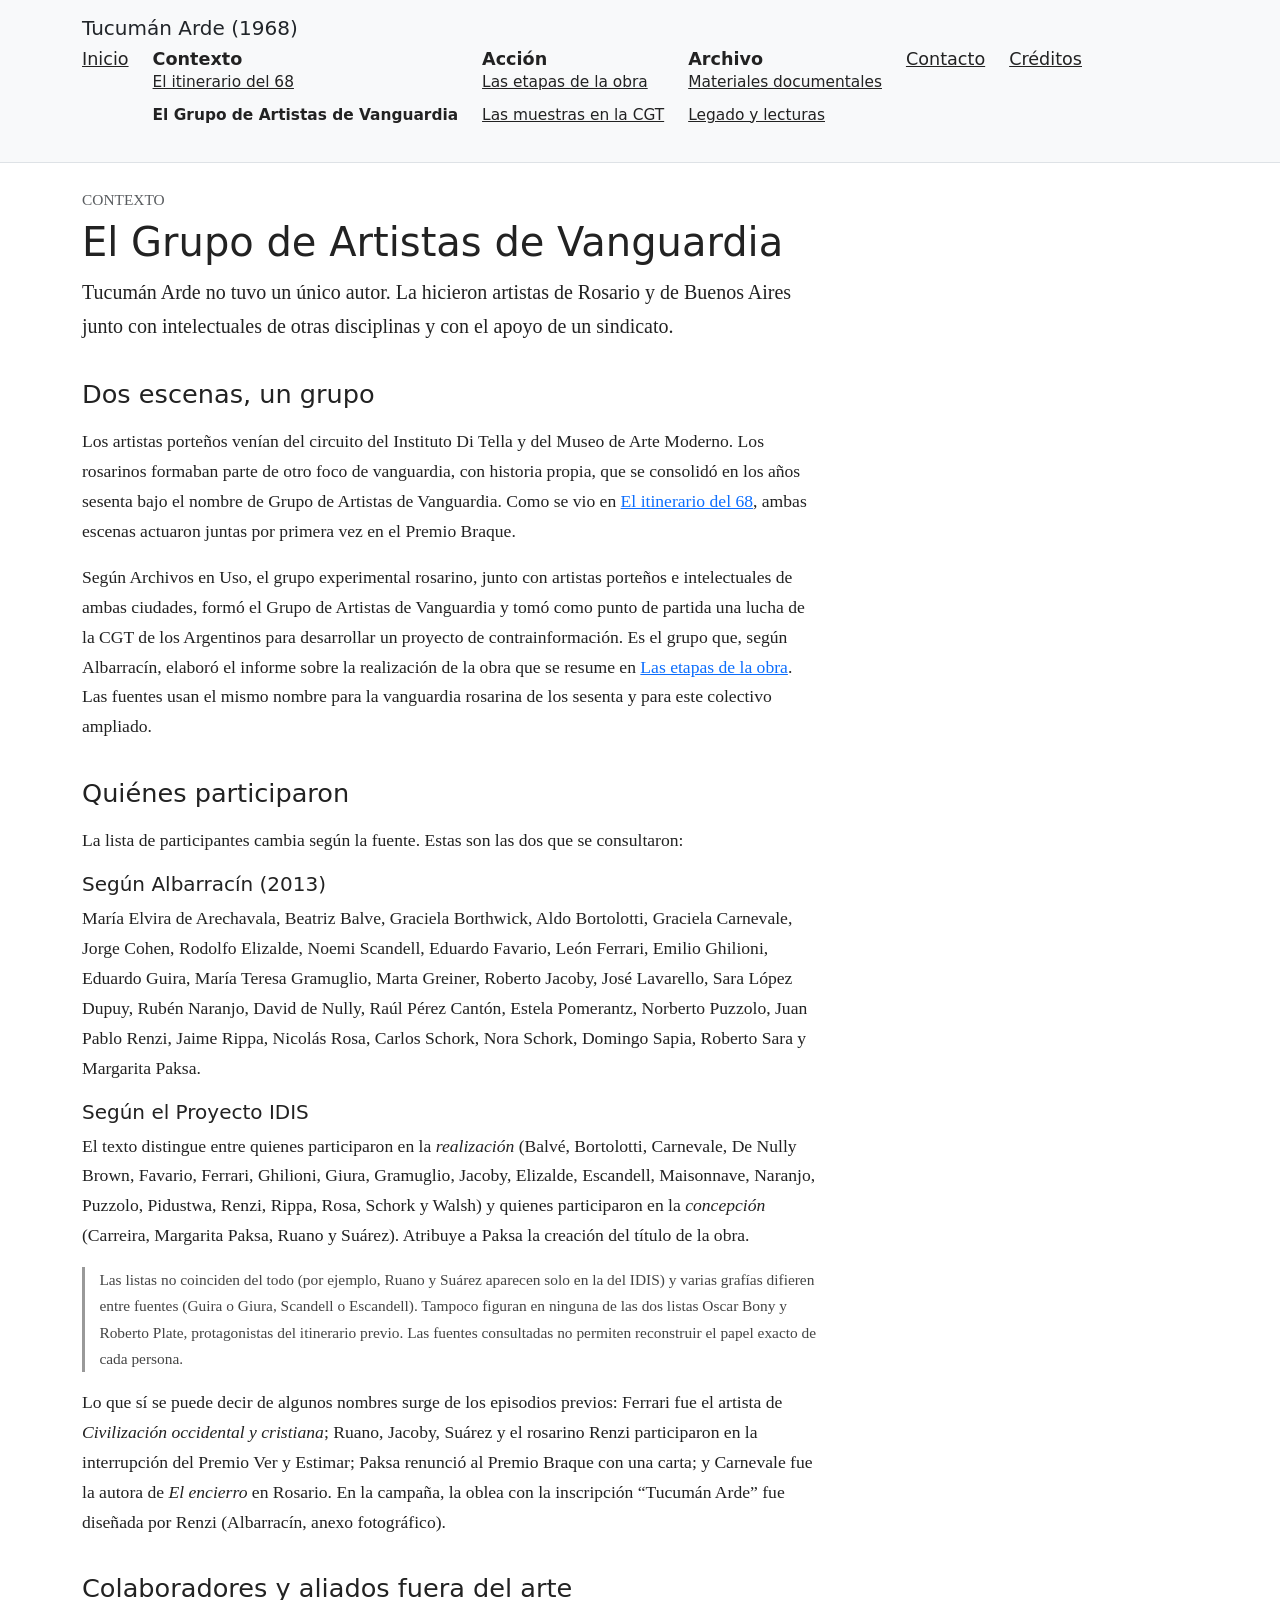
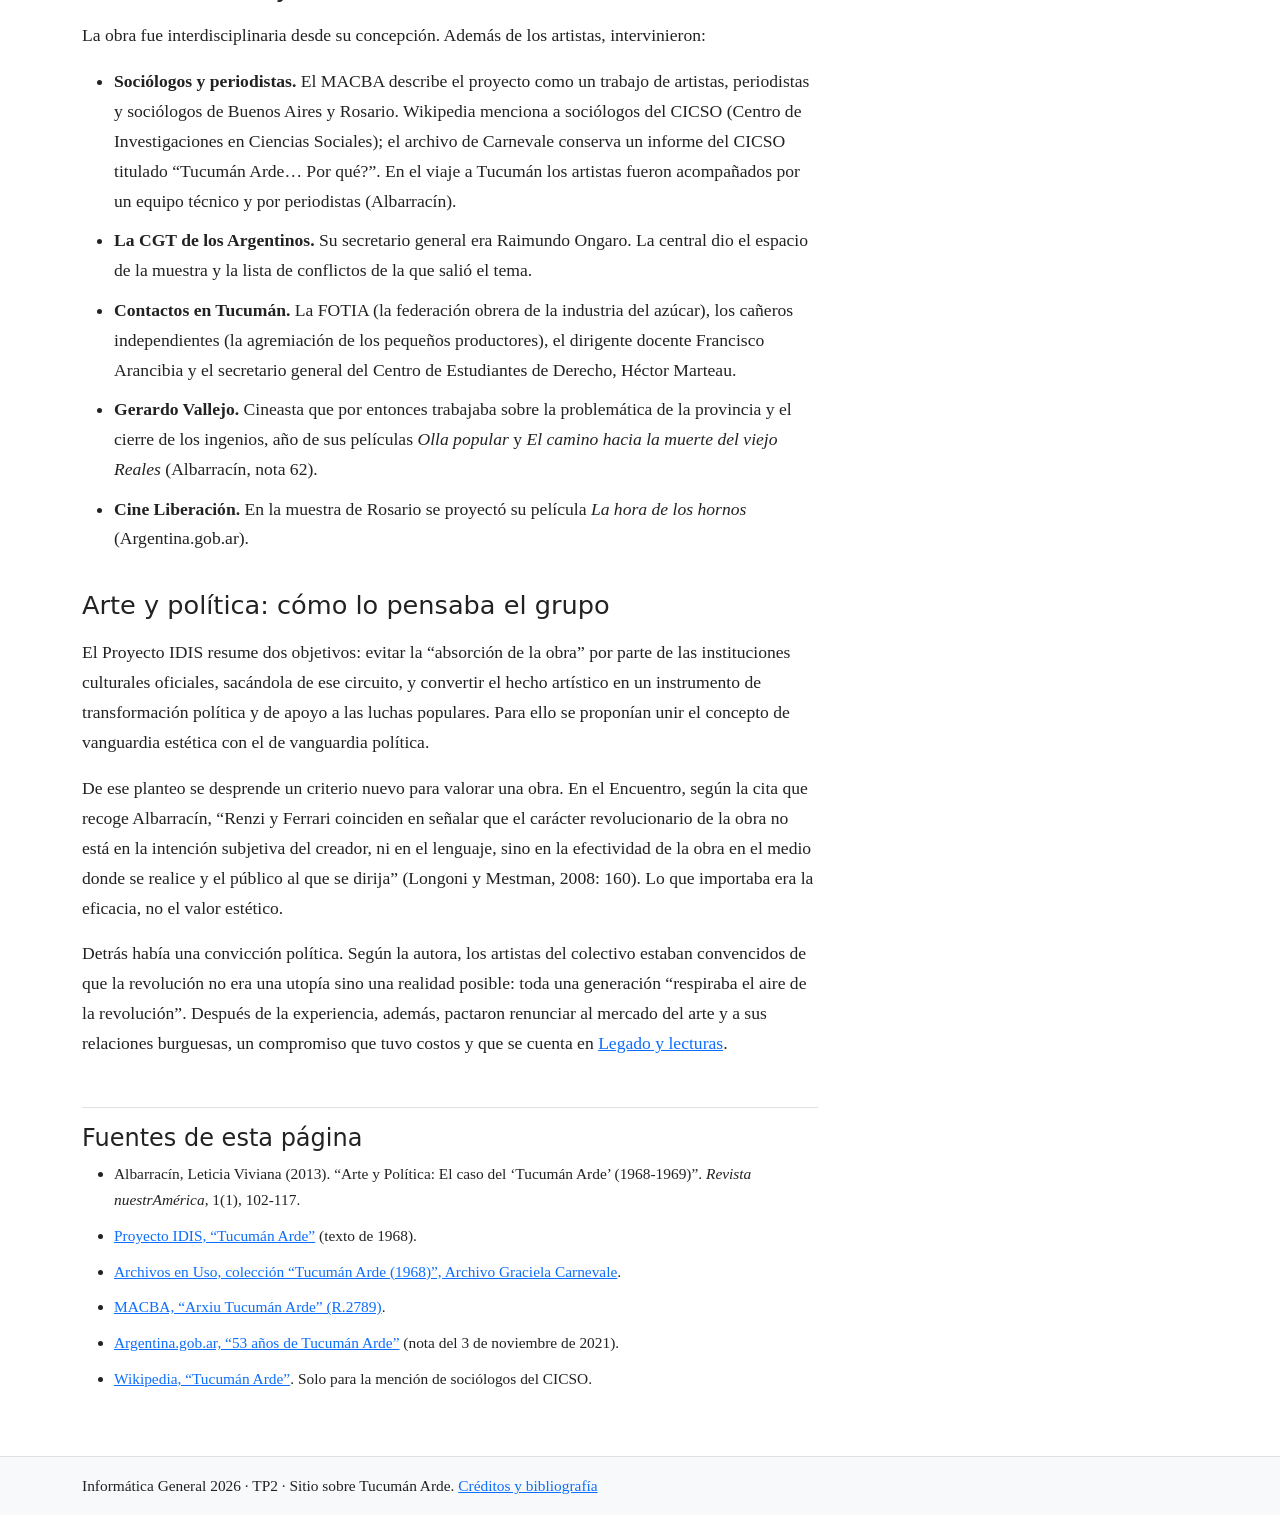
<file: contexto/grupo.html>
<!doctype html>
<html lang="es">
<head>
  <meta charset="utf-8">
  <meta name="viewport" content="width=device-width, initial-scale=1">
  <meta name="description" content="Quiénes hicieron Tucumán Arde: artistas de Rosario y Buenos Aires, sociólogos y aliados sindicales, y cómo pensaban el arte y la política.">
  <title>El Grupo de Artistas de Vanguardia · Tucumán Arde (1968)</title>
  <link rel="stylesheet" href="https://cdn.jsdelivr.net/npm/bootstrap@5.3.3/dist/css/bootstrap.min.css">
  <link rel="stylesheet" href="../css/estilos.css">
</head>
<body>
  <a class="visually-hidden-focusable" href="#contenido">Saltar al contenido</a>

  <header class="border-bottom bg-light">
    <div class="container py-3">
      <p class="h5 mb-2"><a href="../index.html" class="text-decoration-none text-body">Tucumán Arde (1968)</a></p>
      <nav aria-label="Navegación principal">
        <ul class="list-unstyled d-flex flex-wrap gap-4 mb-0 menu">
        <li><a href="../index.html">Inicio</a></li>
        <li>
          <span class="fw-semibold">Contexto</span>
          <ul class="list-unstyled small mb-0">
            <li><a href="index.html">El itinerario del 68</a></li>
            <li><a href="../contexto/grupo.html" aria-current="page">El Grupo de Artistas de Vanguardia</a></li>
          </ul>
        </li>
        <li>
          <span class="fw-semibold">Acción</span>
          <ul class="list-unstyled small mb-0">
            <li><a href="../accion/index.html">Las etapas de la obra</a></li>
            <li><a href="../accion/muestra.html">Las muestras en la CGT</a></li>
          </ul>
        </li>
        <li>
          <span class="fw-semibold">Archivo</span>
          <ul class="list-unstyled small mb-0">
            <li><a href="../archivo/index.html">Materiales documentales</a></li>
            <li><a href="../archivo/legado.html">Legado y lecturas</a></li>
          </ul>
        </li>
        <li><a href="../contacto.html">Contacto</a></li>
        <li><a href="../creditos.html">Créditos</a></li>
        </ul>
      </nav>
    </div>
  </header>

  <main id="contenido" class="container py-4">
    <div class="texto">
      <header class="mb-4">
        <p class="text-uppercase small text-muted mb-1">Contexto</p>
        <h1>El Grupo de Artistas de Vanguardia</h1>
        <p class="lead">Tucumán Arde no tuvo un único autor. La hicieron artistas de Rosario y de Buenos Aires junto con intelectuales de otras disciplinas y con el apoyo de un sindicato.</p>
      </header>

      <section aria-labelledby="dos-escenas">
        <h2 id="dos-escenas">Dos escenas, un grupo</h2>
        <p>Los artistas porteños venían del circuito del Instituto Di Tella y del Museo de Arte Moderno. Los rosarinos formaban parte de otro foco de vanguardia, con historia propia, que se consolidó en los años sesenta bajo el nombre de Grupo de Artistas de Vanguardia. Como se vio en <a href="index.html">El itinerario del 68</a>, ambas escenas actuaron juntas por primera vez en el Premio Braque.</p>
        <p>Según Archivos en Uso, el grupo experimental rosarino, junto con artistas porteños e intelectuales de ambas ciudades, formó el Grupo de Artistas de Vanguardia y tomó como punto de partida una lucha de la CGT de los Argentinos para desarrollar un proyecto de contrainformación. Es el grupo que, según Albarracín, elaboró el informe sobre la realización de la obra que se resume en <a href="../accion/index.html">Las etapas de la obra</a>. Las fuentes usan el mismo nombre para la vanguardia rosarina de los sesenta y para este colectivo ampliado.</p>
      </section>

      <section aria-labelledby="quienes">
        <h2 id="quienes">Quiénes participaron</h2>
        <p>La lista de participantes cambia según la fuente. Estas son las dos que se consultaron:</p>
        <h3 class="h5">Según Albarracín (2013)</h3>
        <p>María Elvira de Arechavala, Beatriz Balve, Graciela Borthwick, Aldo Bortolotti, Graciela Carnevale, Jorge Cohen, Rodolfo Elizalde, Noemi Scandell, Eduardo Favario, León Ferrari, Emilio Ghilioni, Eduardo Guira, María Teresa Gramuglio, Marta Greiner, Roberto Jacoby, José Lavarello, Sara López Dupuy, Rubén Naranjo, David de Nully, Raúl Pérez Cantón, Estela Pomerantz, Norberto Puzzolo, Juan Pablo Renzi, Jaime Rippa, Nicolás Rosa, Carlos Schork, Nora Schork, Domingo Sapia, Roberto Sara y Margarita Paksa.</p>
        <h3 class="h5">Según el Proyecto IDIS</h3>
        <p>El texto distingue entre quienes participaron en la <em>realización</em> (Balvé, Bortolotti, Carnevale, De Nully Brown, Favario, Ferrari, Ghilioni, Giura, Gramuglio, Jacoby, Elizalde, Escandell, Maisonnave, Naranjo, Puzzolo, Pidustwa, Renzi, Rippa, Rosa, Schork y Walsh) y quienes participaron en la <em>concepción</em> (Carreira, Margarita Paksa, Ruano y Suárez). Atribuye a Paksa la creación del título de la obra.</p>
        <p class="nota small">Las listas no coinciden del todo (por ejemplo, Ruano y Suárez aparecen solo en la del IDIS) y varias grafías difieren entre fuentes (Guira o Giura, Scandell o Escandell). Tampoco figuran en ninguna de las dos listas Oscar Bony y Roberto Plate, protagonistas del itinerario previo. Las fuentes consultadas no permiten reconstruir el papel exacto de cada persona.</p>
        <p>Lo que sí se puede decir de algunos nombres surge de los episodios previos: Ferrari fue el artista de <cite>Civilización occidental y cristiana</cite>; Ruano, Jacoby, Suárez y el rosarino Renzi participaron en la interrupción del Premio Ver y Estimar; Paksa renunció al Premio Braque con una carta; y Carnevale fue la autora de <cite>El encierro</cite> en Rosario. En la campaña, la oblea con la inscripción “Tucumán Arde” fue diseñada por Renzi (Albarracín, anexo fotográfico).</p>
      </section>

      <section aria-labelledby="aliados">
        <h2 id="aliados">Colaboradores y aliados fuera del arte</h2>
        <p>La obra fue interdisciplinaria desde su concepción. Además de los artistas, intervinieron:</p>
        <ul>
          <li><strong>Sociólogos y periodistas.</strong> El MACBA describe el proyecto como un trabajo de artistas, periodistas y sociólogos de Buenos Aires y Rosario. Wikipedia menciona a sociólogos del CICSO (Centro de Investigaciones en Ciencias Sociales); el archivo de Carnevale conserva un informe del CICSO titulado “Tucumán Arde… Por qué?”. En el viaje a Tucumán los artistas fueron acompañados por un equipo técnico y por periodistas (Albarracín).</li>
          <li><strong>La CGT de los Argentinos.</strong> Su secretario general era Raimundo Ongaro. La central dio el espacio de la muestra y la lista de conflictos de la que salió el tema.</li>
          <li><strong>Contactos en Tucumán.</strong> La FOTIA (la federación obrera de la industria del azúcar), los cañeros independientes (la agremiación de los pequeños productores), el dirigente docente Francisco Arancibia y el secretario general del Centro de Estudiantes de Derecho, Héctor Marteau.</li>
          <li><strong>Gerardo Vallejo.</strong> Cineasta que por entonces trabajaba sobre la problemática de la provincia y el cierre de los ingenios, año de sus películas <cite>Olla popular</cite> y <cite>El camino hacia la muerte del viejo Reales</cite> (Albarracín, nota 62).</li>
          <li><strong>Cine Liberación.</strong> En la muestra de Rosario se proyectó su película <cite>La hora de los hornos</cite> (Argentina.gob.ar).</li>
        </ul>
      </section>

      <section aria-labelledby="arte-politica">
        <h2 id="arte-politica">Arte y política: cómo lo pensaba el grupo</h2>
        <p>El Proyecto IDIS resume dos objetivos: evitar la “absorción de la obra” por parte de las instituciones culturales oficiales, sacándola de ese circuito, y convertir el hecho artístico en un instrumento de transformación política y de apoyo a las luchas populares. Para ello se proponían unir el concepto de vanguardia estética con el de vanguardia política.</p>
        <p>De ese planteo se desprende un criterio nuevo para valorar una obra. En el Encuentro, según la cita que recoge Albarracín, “Renzi y Ferrari coinciden en señalar que el carácter revolucionario de la obra no está en la intención subjetiva del creador, ni en el lenguaje, sino en la efectividad de la obra en el medio donde se realice y el público al que se dirija” (Longoni y Mestman, 2008: 160). Lo que importaba era la eficacia, no el valor estético.</p>
        <p>Detrás había una convicción política. Según la autora, los artistas del colectivo estaban convencidos de que la revolución no era una utopía sino una realidad posible: toda una generación “respiraba el aire de la revolución”. Después de la experiencia, además, pactaron renunciar al mercado del arte y a sus relaciones burguesas, un compromiso que tuvo costos y que se cuenta en <a href="../archivo/legado.html">Legado y lecturas</a>.</p>
      </section>
      <section aria-labelledby="fuentes" class="mt-5 pt-3 border-top">
        <h2 id="fuentes" class="h4">Fuentes de esta página</h2>
        <ul class="small">
        <li>Albarracín, Leticia Viviana (2013). “Arte y Política: El caso del ‘Tucumán Arde’ (1968-1969)”. <cite>Revista nuestrAmérica</cite>, 1(1), 102-117.</li>
        <li><a href="https://proyectoidis.org/tucuman-arde/">Proyecto IDIS, “Tucumán Arde”</a> (texto de 1968).</li>
        <li><a href="https://www.archivosenuso.org/coleccion/tucuman-arde-1968">Archivos en Uso, colección “Tucumán Arde (1968)”, Archivo Graciela Carnevale</a>.</li>
        <li><a href="https://www.macba.cat/es/obra/r2789-arxiu-tucuman-arde-documentacio-relativa-a-les-diverses-accions-i-treballs-daquest-collectiu/">MACBA, “Arxiu Tucumán Arde” (R.2789)</a>.</li>
        <li><a href="https://www.argentina.gob.ar/noticias/53-anos-de-tucuman-arde">Argentina.gob.ar, “53 años de Tucumán Arde”</a> (nota del 3 de noviembre de 2021).</li>
        <li><a href="https://es.wikipedia.org/wiki/Tucum%C3%A1n_Arde">Wikipedia, “Tucumán Arde”</a>. Solo para la mención de sociólogos del CICSO.</li>
        </ul>
      </section>
    </div>
  </main>

  <footer class="border-top bg-light mt-4">
    <div class="container py-3 small">
      <p class="mb-0">Informática General 2026 · TP2 · Sitio sobre Tucumán Arde. <a href="../creditos.html">Créditos y bibliografía</a></p>
    </div>
  </footer>
</body>
</html>
</file>
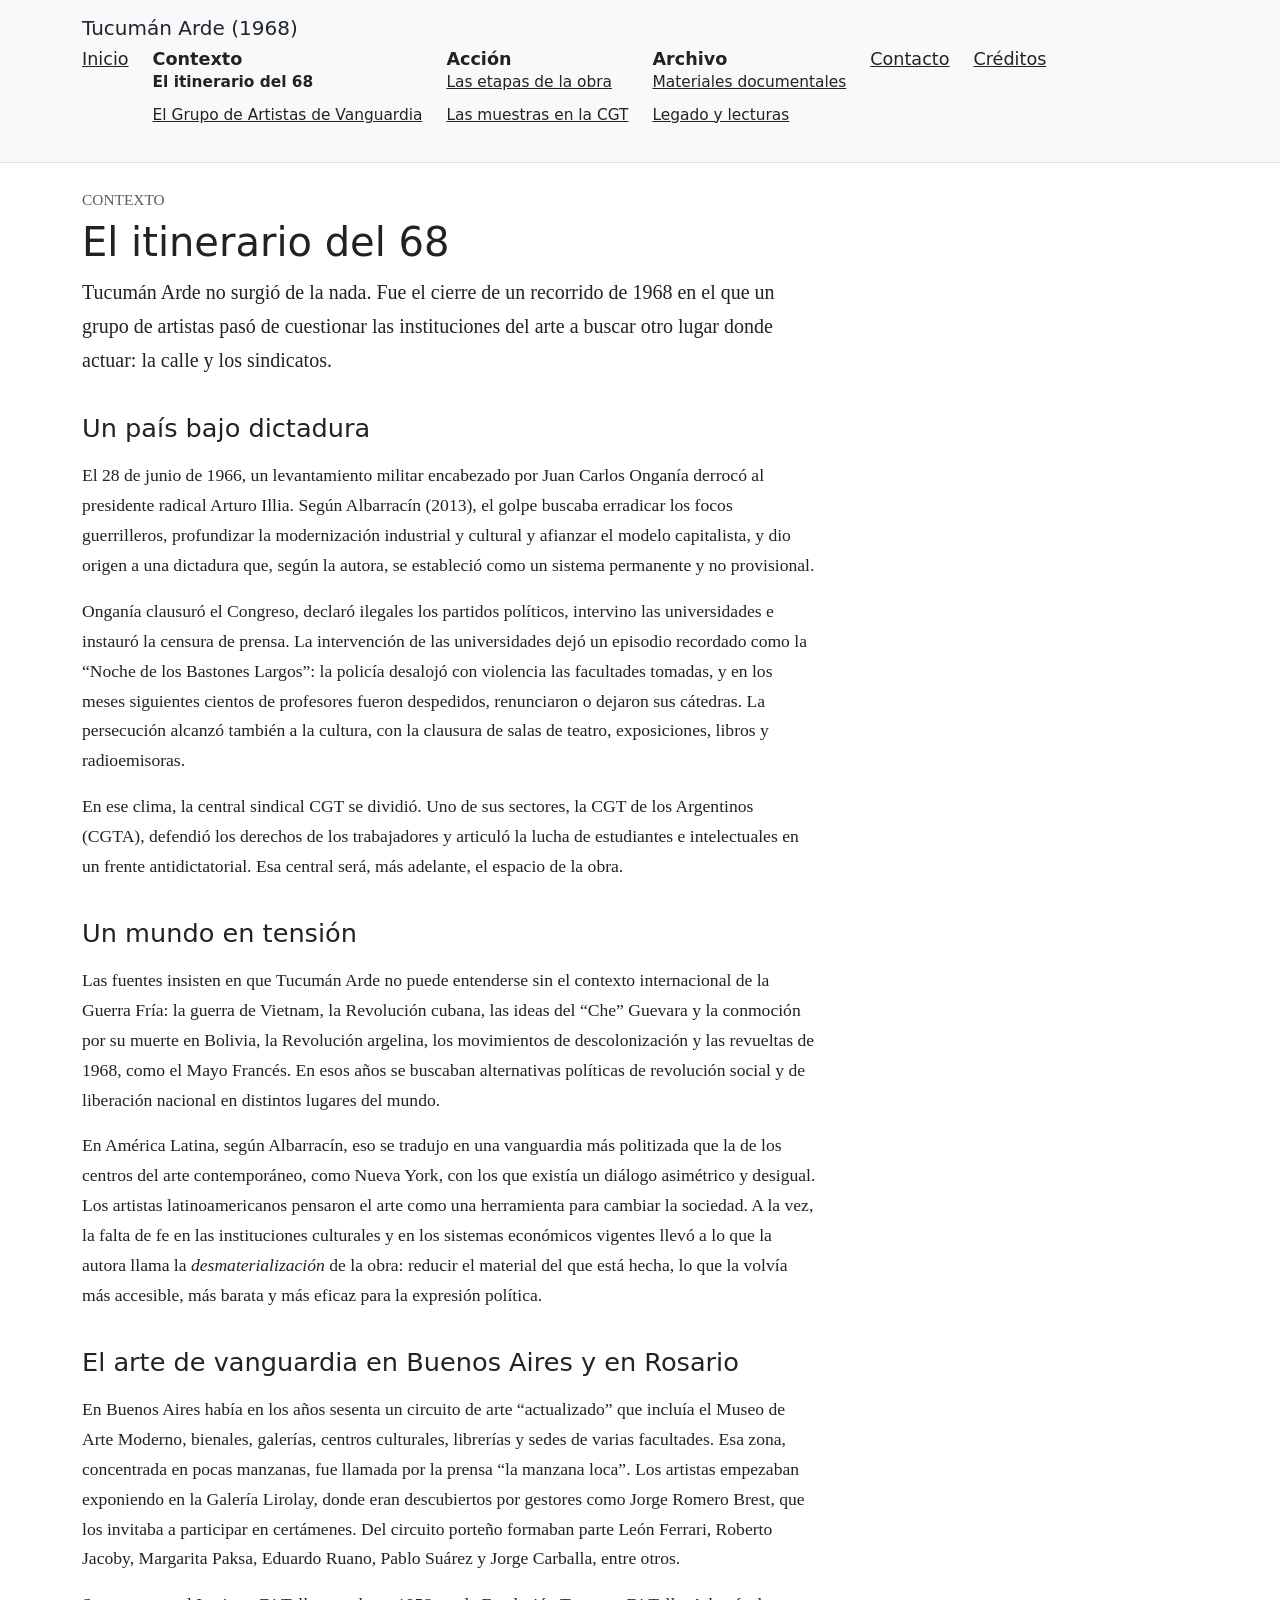
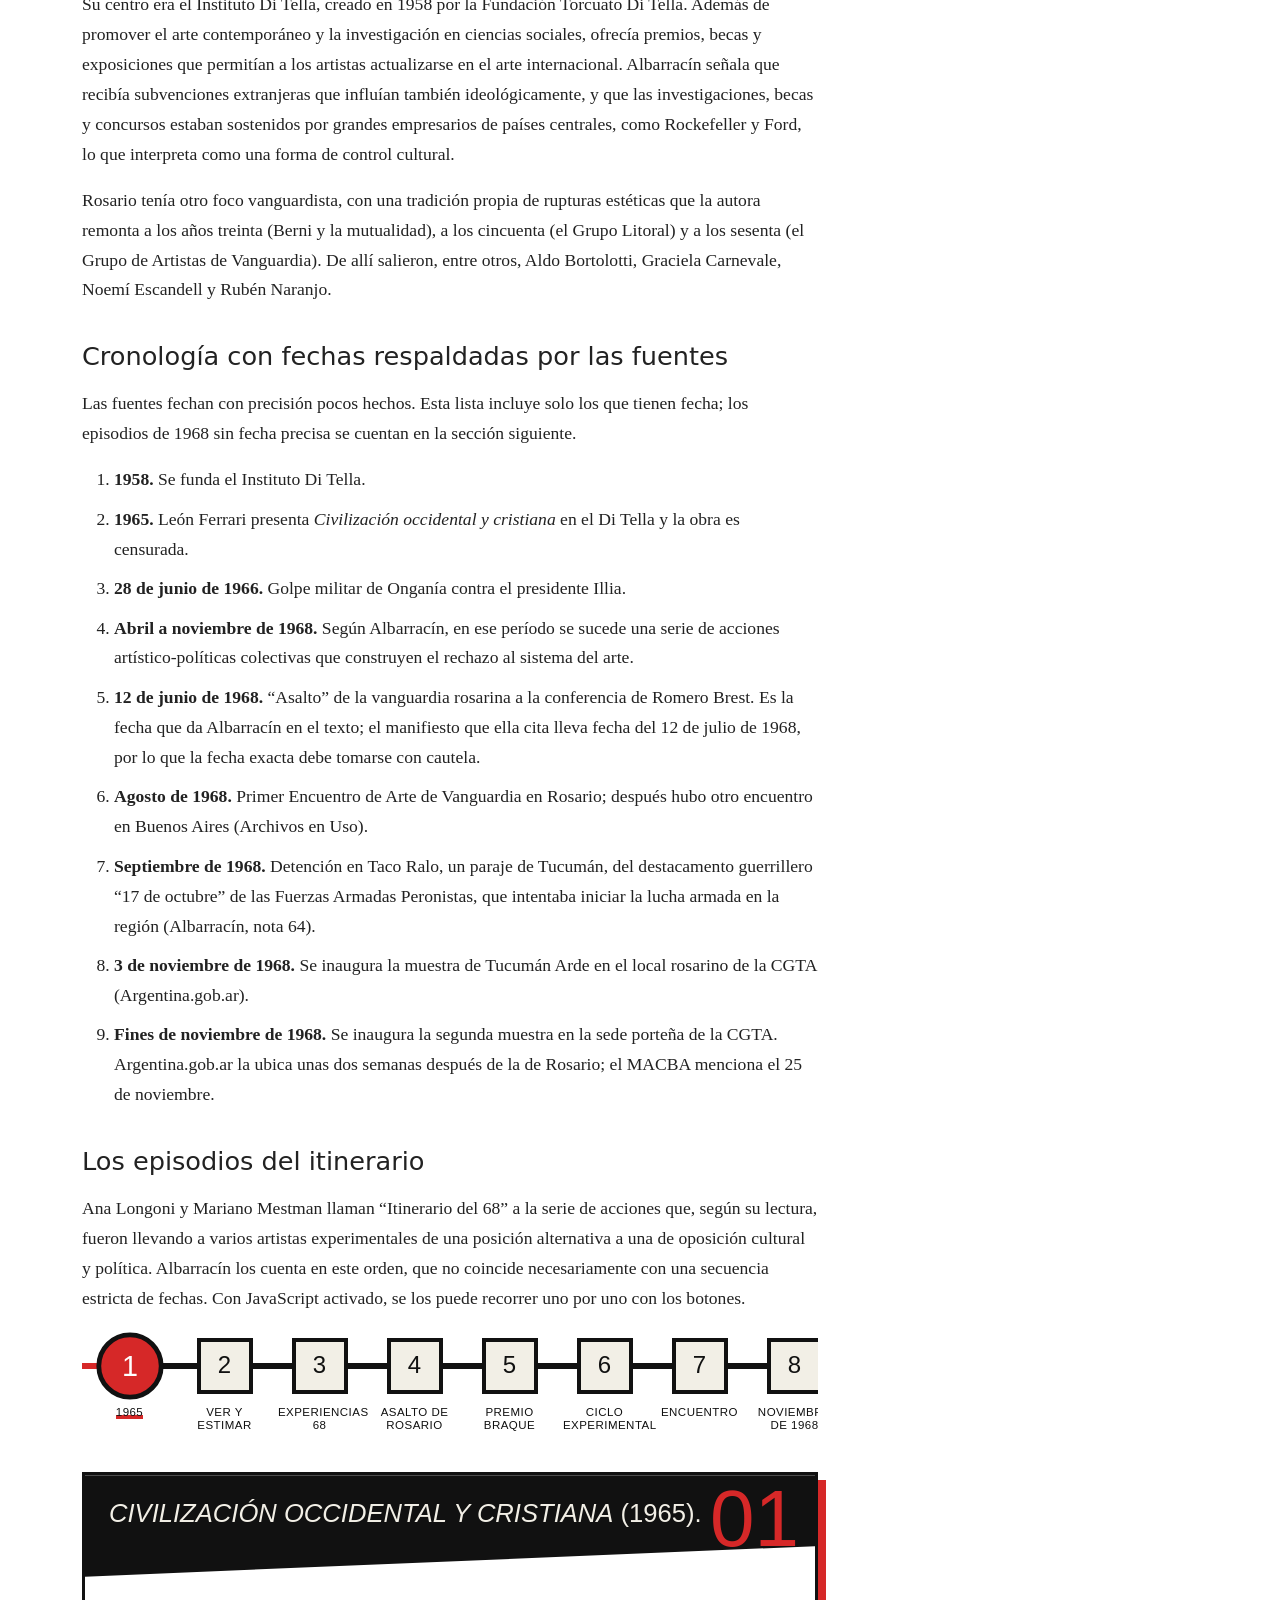
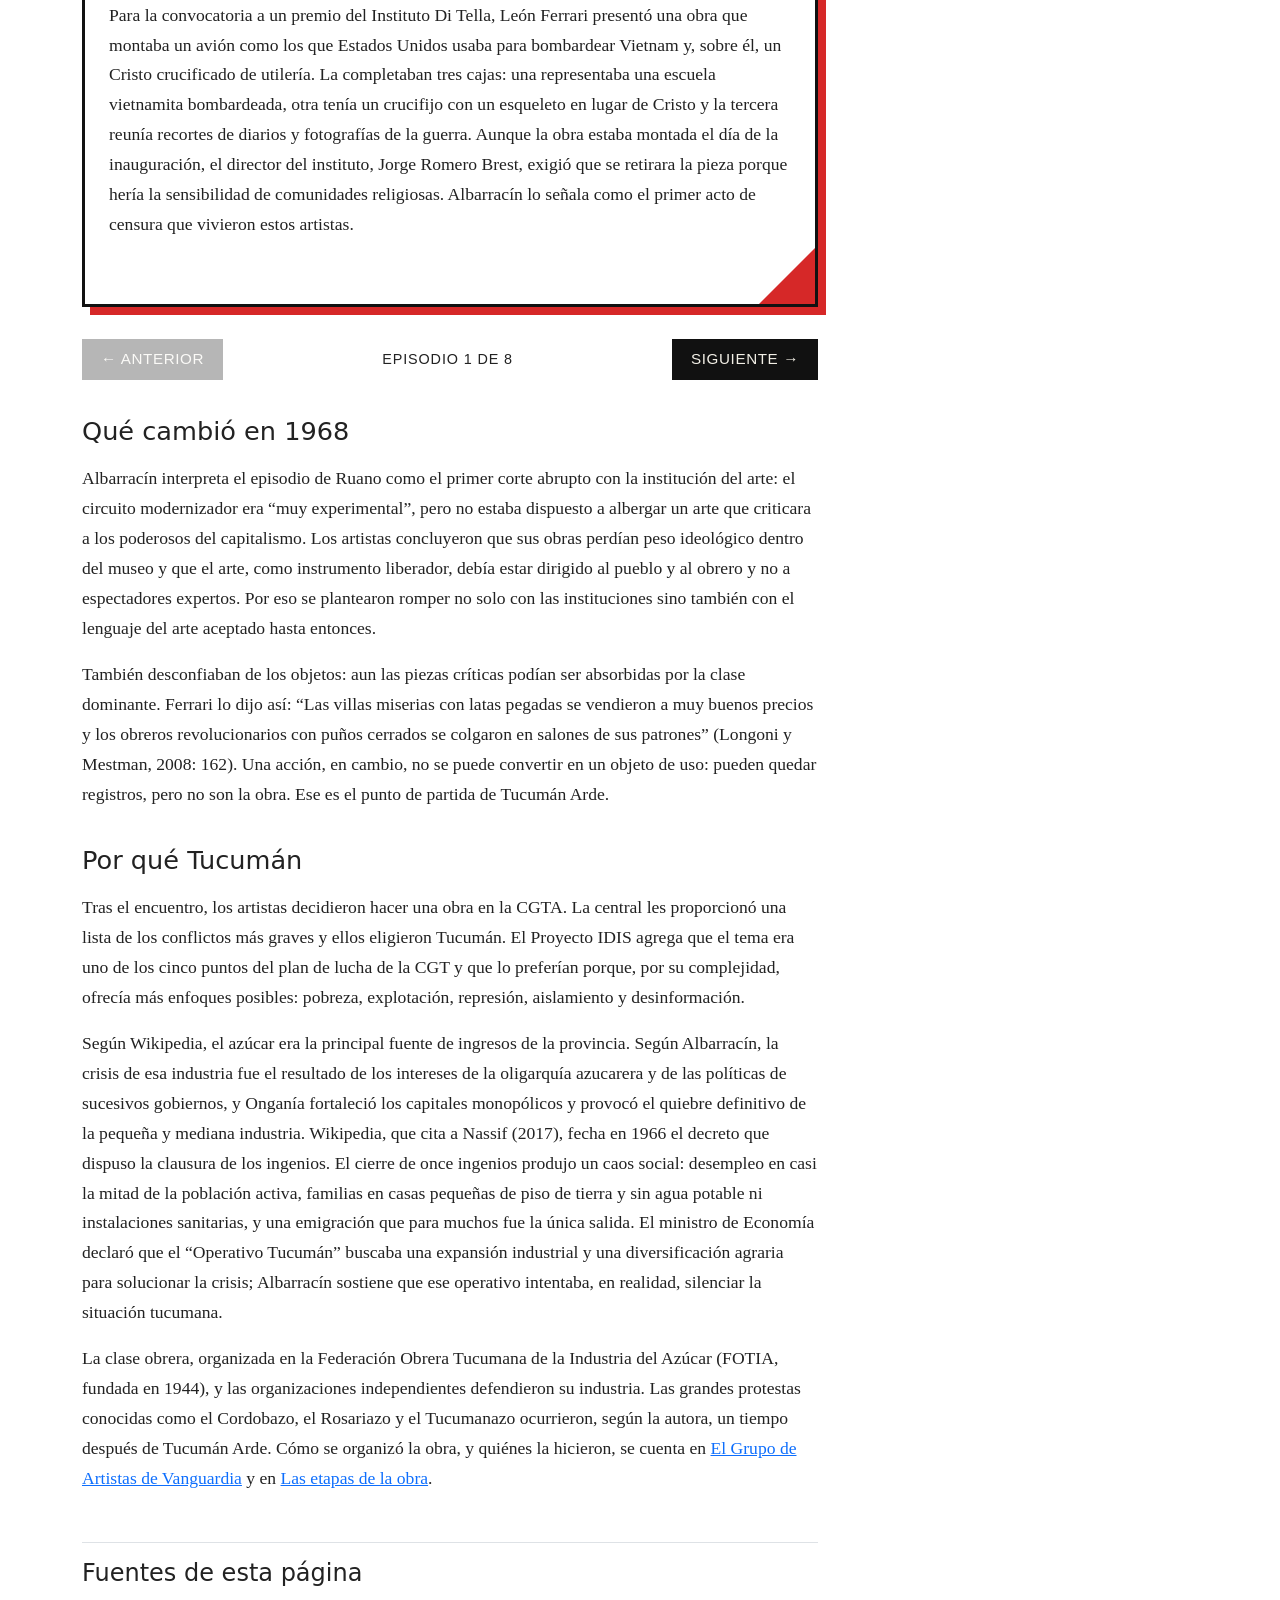
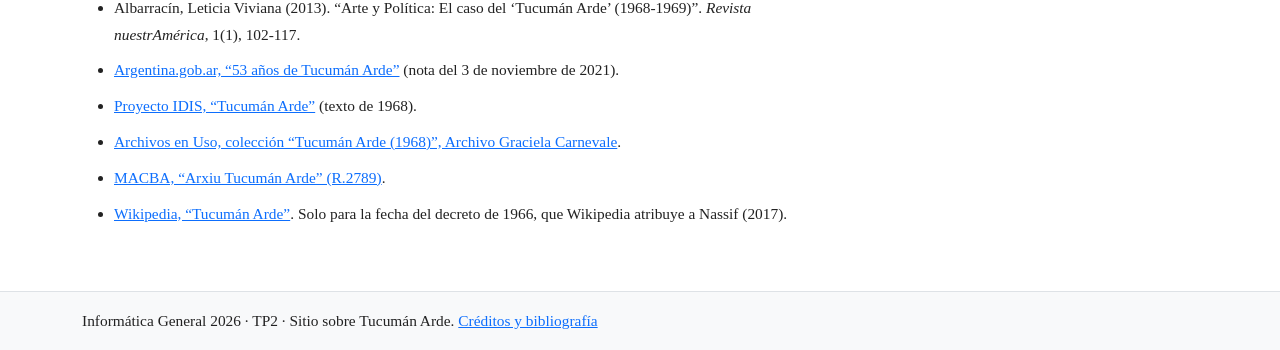
<file: contexto/itinerario-68.html>
<!doctype html>
<html lang="es">
<head>
  <meta charset="utf-8">
  <meta name="viewport" content="width=device-width, initial-scale=1">
  <meta name="description" content="Contexto histórico y político de Tucumán Arde y cronología de los episodios de 1968 que llevaron a la obra.">
  <title>El itinerario del 68 · Tucumán Arde (1968)</title>
  <link rel="stylesheet" href="https://cdn.jsdelivr.net/npm/bootstrap@5.3.3/dist/css/bootstrap.min.css">
  <link rel="stylesheet" href="../css/estilos.css">
</head>
<body>
  <a class="visually-hidden-focusable" href="#contenido">Saltar al contenido</a>

  <header class="border-bottom bg-light">
    <div class="container py-3">
      <p class="h5 mb-2"><a href="../index.html" class="text-decoration-none text-body">Tucumán Arde (1968)</a></p>
      <nav aria-label="Navegación principal">
        <ul class="list-unstyled d-flex flex-wrap gap-4 mb-0 menu">
        <li><a href="../index.html">Inicio</a></li>
        <li>
          <span class="fw-semibold">Contexto</span>
          <ul class="list-unstyled small mb-0">
            <li><a href="../contexto/itinerario-68.html" aria-current="page">El itinerario del 68</a></li>
            <li><a href="../contexto/grupo.html">El Grupo de Artistas de Vanguardia</a></li>
          </ul>
        </li>
        <li>
          <span class="fw-semibold">Acción</span>
          <ul class="list-unstyled small mb-0">
            <li><a href="../accion/fases.html">Las etapas de la obra</a></li>
            <li><a href="../accion/muestra.html">Las muestras en la CGT</a></li>
          </ul>
        </li>
        <li>
          <span class="fw-semibold">Archivo</span>
          <ul class="list-unstyled small mb-0">
            <li><a href="../archivo/archivo.html">Materiales documentales</a></li>
            <li><a href="../archivo/legado.html">Legado y lecturas</a></li>
          </ul>
        </li>
        <li><a href="../contacto.html">Contacto</a></li>
        <li><a href="../creditos.html">Créditos</a></li>
        </ul>
      </nav>
    </div>
  </header>

  <main id="contenido" class="container py-4">
    <div class="texto">
      <header class="mb-4">
        <p class="text-uppercase small text-muted mb-1">Contexto</p>
        <h1>El itinerario del 68</h1>
        <p class="lead">Tucumán Arde no surgió de la nada. Fue el cierre de un recorrido de 1968 en el que un grupo de artistas pasó de cuestionar las instituciones del arte a buscar otro lugar donde actuar: la calle y los sindicatos.</p>
      </header>

      <section aria-labelledby="dictadura">
        <h2 id="dictadura">Un país bajo dictadura</h2>
        <p>El 28 de junio de 1966, un levantamiento militar encabezado por Juan Carlos Onganía derrocó al presidente radical Arturo Illia. Según Albarracín (2013), el golpe buscaba erradicar los focos guerrilleros, profundizar la modernización industrial y cultural y afianzar el modelo capitalista, y dio origen a una dictadura que, según la autora, se estableció como un sistema permanente y no provisional.</p>
        <p>Onganía clausuró el Congreso, declaró ilegales los partidos políticos, intervino las universidades e instauró la censura de prensa. La intervención de las universidades dejó un episodio recordado como la “Noche de los Bastones Largos”: la policía desalojó con violencia las facultades tomadas, y en los meses siguientes cientos de profesores fueron despedidos, renunciaron o dejaron sus cátedras. La persecución alcanzó también a la cultura, con la clausura de salas de teatro, exposiciones, libros y radioemisoras.</p>
        <p>En ese clima, la central sindical CGT se dividió. Uno de sus sectores, la CGT de los Argentinos (CGTA), defendió los derechos de los trabajadores y articuló la lucha de estudiantes e intelectuales en un frente antidictatorial. Esa central será, más adelante, el espacio de la obra.</p>
      </section>

      <section aria-labelledby="mundo">
        <h2 id="mundo">Un mundo en tensión</h2>
        <p>Las fuentes insisten en que Tucumán Arde no puede entenderse sin el contexto internacional de la Guerra Fría: la guerra de Vietnam, la Revolución cubana, las ideas del “Che” Guevara y la conmoción por su muerte en Bolivia, la Revolución argelina, los movimientos de descolonización y las revueltas de 1968, como el Mayo Francés. En esos años se buscaban alternativas políticas de revolución social y de liberación nacional en distintos lugares del mundo.</p>
        <p>En América Latina, según Albarracín, eso se tradujo en una vanguardia más politizada que la de los centros del arte contemporáneo, como Nueva York, con los que existía un diálogo asimétrico y desigual. Los artistas latinoamericanos pensaron el arte como una herramienta para cambiar la sociedad. A la vez, la falta de fe en las instituciones culturales y en los sistemas económicos vigentes llevó a lo que la autora llama la <em>desmaterialización</em> de la obra: reducir el material del que está hecha, lo que la volvía más accesible, más barata y más eficaz para la expresión política.</p>
      </section>

      <section aria-labelledby="circuito">
        <h2 id="circuito">El arte de vanguardia en Buenos Aires y en Rosario</h2>
        <p>En Buenos Aires había en los años sesenta un circuito de arte “actualizado” que incluía el Museo de Arte Moderno, bienales, galerías, centros culturales, librerías y sedes de varias facultades. Esa zona, concentrada en pocas manzanas, fue llamada por la prensa “la manzana loca”. Los artistas empezaban exponiendo en la Galería Lirolay, donde eran descubiertos por gestores como Jorge Romero Brest, que los invitaba a participar en certámenes. Del circuito porteño formaban parte León Ferrari, Roberto Jacoby, Margarita Paksa, Eduardo Ruano, Pablo Suárez y Jorge Carballa, entre otros.</p>
        <p>Su centro era el Instituto Di Tella, creado en 1958 por la Fundación Torcuato Di Tella. Además de promover el arte contemporáneo y la investigación en ciencias sociales, ofrecía premios, becas y exposiciones que permitían a los artistas actualizarse en el arte internacional. Albarracín señala que recibía subvenciones extranjeras que influían también ideológicamente, y que las investigaciones, becas y concursos estaban sostenidos por grandes empresarios de países centrales, como Rockefeller y Ford, lo que interpreta como una forma de control cultural.</p>
        <p>Rosario tenía otro foco vanguardista, con una tradición propia de rupturas estéticas que la autora remonta a los años treinta (Berni y la mutualidad), a los cincuenta (el Grupo Litoral) y a los sesenta (el Grupo de Artistas de Vanguardia). De allí salieron, entre otros, Aldo Bortolotti, Graciela Carnevale, Noemí Escandell y Rubén Naranjo.</p>
      </section>

      <section aria-labelledby="cronologia">
        <h2 id="cronologia">Cronología con fechas respaldadas por las fuentes</h2>
        <p>Las fuentes fechan con precisión pocos hechos. Esta lista incluye solo los que tienen fecha; los episodios de 1968 sin fecha precisa se cuentan en la sección siguiente.</p>
        <ol>
          <li><strong>1958.</strong> Se funda el Instituto Di Tella.</li>
          <li><strong>1965.</strong> León Ferrari presenta <cite>Civilización occidental y cristiana</cite> en el Di Tella y la obra es censurada.</li>
          <li><strong>28 de junio de 1966.</strong> Golpe militar de Onganía contra el presidente Illia.</li>
          <li><strong>Abril a noviembre de 1968.</strong> Según Albarracín, en ese período se sucede una serie de acciones artístico-políticas colectivas que construyen el rechazo al sistema del arte.</li>
          <li><strong>12 de junio de 1968.</strong> “Asalto” de la vanguardia rosarina a la conferencia de Romero Brest. Es la fecha que da Albarracín en el texto; el manifiesto que ella cita lleva fecha del 12 de julio de 1968, por lo que la fecha exacta debe tomarse con cautela.</li>
          <li><strong>Agosto de 1968.</strong> Primer Encuentro de Arte de Vanguardia en Rosario; después hubo otro encuentro en Buenos Aires (Archivos en Uso).</li>
          <li><strong>Septiembre de 1968.</strong> Detención en Taco Ralo, un paraje de Tucumán, del destacamento guerrillero “17 de octubre” de las Fuerzas Armadas Peronistas, que intentaba iniciar la lucha armada en la región (Albarracín, nota 64).</li>
          <li><strong>3 de noviembre de 1968.</strong> Se inaugura la muestra de Tucumán Arde en el local rosarino de la CGTA (Argentina.gob.ar).</li>
          <li><strong>Fines de noviembre de 1968.</strong> Se inaugura la segunda muestra en la sede porteña de la CGTA. Argentina.gob.ar la ubica unas dos semanas después de la de Rosario; el MACBA menciona el 25 de noviembre.</li>
        </ol>
      </section>

      <section aria-labelledby="episodios">
        <h2 id="episodios">Los episodios del itinerario</h2>
        <p>Ana Longoni y Mariano Mestman llaman “Itinerario del 68” a la serie de acciones que, según su lectura, fueron llevando a varios artistas experimentales de una posición alternativa a una de oposición cultural y política. Albarracín los cuenta en este orden, que no coincide necesariamente con una secuencia estricta de fechas. Con JavaScript activado, se los puede recorrer uno por uno con los botones.</p>
        <div id="linea-tiempo">
        <!-- Los botones empiezan ocultos: el JavaScript los muestra. Sin JS no hacen falta. -->
        <!-- El eje arranca oculto: el JavaScript lo muestra. Cada botón es un marcador numerado con su rótulo. -->
        <div id="botones-episodios" class="eje" hidden>
          <div class="eje-pista">
            <div class="eje-progreso"></div>
            <button type="button" class="boton-episodio"><span class="marcador">1</span><span class="rotulo">1965</span></button>
            <button type="button" class="boton-episodio"><span class="marcador">2</span><span class="rotulo">Ver y Estimar</span></button>
            <button type="button" class="boton-episodio"><span class="marcador">3</span><span class="rotulo">Experiencias 68</span></button>
            <button type="button" class="boton-episodio"><span class="marcador">4</span><span class="rotulo">Asalto de Rosario</span></button>
            <button type="button" class="boton-episodio"><span class="marcador">5</span><span class="rotulo">Premio Braque</span></button>
            <button type="button" class="boton-episodio"><span class="marcador">6</span><span class="rotulo">Ciclo experimental</span></button>
            <button type="button" class="boton-episodio"><span class="marcador">7</span><span class="rotulo">Encuentro</span></button>
            <button type="button" class="boton-episodio"><span class="marcador">8</span><span class="rotulo">Noviembre de 1968</span></button>
          </div>
        </div>

        <ol class="episodios">
          <li class="episodio" data-numero="01">
            <strong><cite>Civilización occidental y cristiana</cite> (1965).</strong>
            Para la convocatoria a un premio del Instituto Di Tella, León Ferrari presentó una obra que montaba un avión como los que Estados Unidos usaba para bombardear Vietnam y, sobre él, un Cristo crucificado de utilería. La completaban tres cajas: una representaba una escuela vietnamita bombardeada, otra tenía un crucifijo con un esqueleto en lugar de Cristo y la tercera reunía recortes de diarios y fotografías de la guerra. Aunque la obra estaba montada el día de la inauguración, el director del instituto, Jorge Romero Brest, exigió que se retirara la pieza porque hería la sensibilidad de comunidades religiosas. Albarracín lo señala como el primer acto de censura que vivieron estos artistas.
          </li>
          <li class="episodio" data-numero="02">
            <strong>Premio Ver y Estimar (1968).</strong>
            En la inauguración, en el Museo de Arte Moderno de Buenos Aires, Eduardo Ruano interrumpió la ceremonia al grito de “¡Fuera yanquis de Vietnam!”, seguido por Roberto Jacoby, Pablo Suárez y el rosarino Juan Pablo Renzi. Ruano se dirigió a su propia obra, una vitrina iluminada con la imagen del presidente Kennedy y un texto sobre su muerte, junto a la cual había apoyado un ladrillo de plomo señalado con flechas, y lo arrojó contra el vidrio. Las autoridades pidieron la intervención de la policía y el público no sabía si la obra era la vitrina, el acto o un atentado. Para Albarracín, la obra fue la acción misma de romper el vidrio: se pasó de la “obra objeto” a la “obra acción”. A Ruano se le prohibió la entrada a los museos y galerías de la capital.
          </li>
          <li class="episodio" data-numero="03">
            <strong>Experiencias 1968, en el Di Tella.</strong>
            Entre los invitados estaban Oscar Bony, David Lamelas, Margarita Paksa, Jorge Carballa, Roberto Jacoby, Roberto Plate y Pablo Suárez. Suárez escribió una carta a Romero Brest, repartida en la puerta del instituto y en los kioscos de la calle Florida, en la que renunciaba a participar: decía sentir “imposibilidad moral” de hacerlo y sentirse utilizado por la institución. Ruano repartió panfletos sobre la censura de los museos y Jacoby escribió en un gran papel: “Se acabó la contemplación estética porque la estética se disuelve en la vida social” (Longoni y Mestman, 2008: 105, citado por Albarracín). Oscar Bony presentó <cite>La familia obrera</cite>: una familia real (padre, madre e hijo) sobre un pedestal, con una grabación de ruidos de su hogar y un cartel que indicaba que el padre, matricero de profesión, cobraba el doble de lo que ganaba en su oficio por permanecer allí durante la muestra.
            La obra que más atención recibió fue <cite>El baño</cite>, de Roberto Plate: un cubículo con dos puertas, una para mujeres y otra para varones, sin sanitarios pero con paredes blancas donde el público escribió groserías, mensajes de amor y consignas contra el régimen de Onganía. Tras una denuncia, las autoridades se presentaron con una orden policial del juez López Lecube para clausurar la muestra; el director del instituto, Enrique Oteiza, logró que no se cerrara por completo y solo la obra de Plate quedó con un policía vigilándola. En solidaridad, los artistas sacaron sus obras a la calle Florida y las destruyeron; la policía intervino y arrestó a varios. Los abogados de la CGTA los liberaron, y allí comenzó la relación de los artistas con esa central.
          </li>
          <li class="episodio" data-numero="04">
            <strong>El “asalto” de Rosario.</strong>
            Cuando Romero Brest iba a dar una conferencia en la sala de Amigos del Arte, la vanguardia rosarina hizo un “acto relámpago” contra la censura y el colonialismo cultural. Durante unos veinte minutos los artistas irrumpieron, criticaron al sistema del arte, repartieron volantes, tiraron huevos y bombas de olor y cortaron la luz. El texto con el que terminaron decía, entre otras cosas, que el arte significa “un compromiso activo con la realidad porque aspira a transformar esta sociedad de clases en una mejor” (Longoni y Mestman, 2008: 121). Después, los artistas rosarinos resolvieron devolver el dinero que habían recibido del Di Tella para realizar su ciclo de arte experimental. Renzi lo explicó así: “nos negamos a seguir participando de una maquinaria de prestigio que termina por utilizarnos en su provecho” (Longoni y Mestman, 2008: 123).
          </li>
          <li class="episodio" data-numero="05">
            <strong>Premio Braque.</strong>
            El premio lo organizaba la embajada de Francia, y la convocatoria incluía una hoja adicional que pedía a los artistas describir sus obras, “señalando la existencia de fotos, leyendas o escritos que la integren”, y reservaba a la organización el derecho de hacer los cambios que juzgara necesarios. Los artistas lo entendieron como un intento de censura. Margarita Paksa envió una carta rechazando la invitación y afirmando el derecho del artista sobre su obra; Roberto Plate y los rosarinos también renunciaron con cartas de tono político, en las que además repudiaban la represión francesa contra estudiantes y obreros del Mayo Francés. En la ceremonia de entrega, en el Museo Nacional de Bellas Artes, hubo un acto relámpago con volantes, huevos y bombas de olor; la policía cerró el acceso al público y detuvo a doce personas. Según Albarracín, fue la primera acción colectiva conjunta entre la vanguardia rosarina y la porteña.
          </li>
          <li class="episodio" data-numero="06">
            <strong>Ciclo de arte experimental, en Rosario.</strong>
            En un local alquilado se presentaron obras que pasaban de la ambientación a la acción y trabajaban con el público como material. La más destacada fue <cite>El encierro</cite>, de Graciela Carnevale: encerraba al público en un local que hacía de galería, con una vidriera que podía romperse en caso de necesidad. La artista buscaba que los espectadores reaccionaran ante una imposición y usaran la violencia para liberarse; no imaginaba que la vidriera sería rota desde afuera para facilitar el rescate. La policía censuró la obra al relacionarla con el aniversario de la muerte del Che Guevara.
          </li>
          <li class="episodio" data-numero="07">
            <strong>Encuentro nacional de arte de vanguardia.</strong>
            La ruptura con las instituciones generó la necesidad de reunirse para pensar el camino a seguir. Había posturas distintas: algunos proponían unirse a artistas políticamente comprometidos, como Ricardo Carpani o Carlos Alonso, y otros pensaban que debían consolidarse como vanguardia. Acordaron, pese a las diferencias políticas y estéticas, usar el arte como un lenguaje generador de cambios e irrumpir en la realidad con nuevos materiales y formas de expresión. Propusieron hacer una obra de impacto político y, para dirigirse a un público popular, romper con los códigos de la vanguardia, que solo maneja un público especializado. La idea fue usar los medios masivos, pero no de manera convencional, sino construyendo un circuito de contrainformación que desmintiera la propaganda oficial.
          </li>
          <li class="episodio" data-numero="08">
            <strong>Las muestras de noviembre de 1968.</strong>
            El 3 de noviembre de 1968 se inauguró en el local rosarino de la CGTA la muestra de Tucumán Arde. Unas dos semanas después, según Argentina.gob.ar, se inauguró la segunda muestra en la sede porteña, que duró muy pocas horas. Cómo eran y cómo terminaron se cuenta en <a href="../accion/muestra.html">Las muestras en la CGT</a>.
          </li>
        </ol>

        <div id="controles-episodios" class="controles-episodios" hidden>
          <button type="button" id="btn-anterior" class="btn btn-dark btn-sm">← Anterior</button>
          <span id="contador-episodios" class="small"></span>
          <button type="button" id="btn-siguiente" class="btn btn-dark btn-sm">Siguiente →</button>
        </div>
      </div>
      </section>

      <section aria-labelledby="que-cambio">
        <h2 id="que-cambio">Qué cambió en 1968</h2>
        <p>Albarracín interpreta el episodio de Ruano como el primer corte abrupto con la institución del arte: el circuito modernizador era “muy experimental”, pero no estaba dispuesto a albergar un arte que criticara a los poderosos del capitalismo. Los artistas concluyeron que sus obras perdían peso ideológico dentro del museo y que el arte, como instrumento liberador, debía estar dirigido al pueblo y al obrero y no a espectadores expertos. Por eso se plantearon romper no solo con las instituciones sino también con el lenguaje del arte aceptado hasta entonces.</p>
        <p>También desconfiaban de los objetos: aun las piezas críticas podían ser absorbidas por la clase dominante. Ferrari lo dijo así: “Las villas miserias con latas pegadas se vendieron a muy buenos precios y los obreros revolucionarios con puños cerrados se colgaron en salones de sus patrones” (Longoni y Mestman, 2008: 162). Una acción, en cambio, no se puede convertir en un objeto de uso: pueden quedar registros, pero no son la obra. Ese es el punto de partida de Tucumán Arde.</p>
      </section>

      <section aria-labelledby="por-que-tucuman">
        <h2 id="por-que-tucuman">Por qué Tucumán</h2>
        <p>Tras el encuentro, los artistas decidieron hacer una obra en la CGTA. La central les proporcionó una lista de los conflictos más graves y ellos eligieron Tucumán. El Proyecto IDIS agrega que el tema era uno de los cinco puntos del plan de lucha de la CGT y que lo preferían porque, por su complejidad, ofrecía más enfoques posibles: pobreza, explotación, represión, aislamiento y desinformación.</p>
        <p>Según Wikipedia, el azúcar era la principal fuente de ingresos de la provincia. Según Albarracín, la crisis de esa industria fue el resultado de los intereses de la oligarquía azucarera y de las políticas de sucesivos gobiernos, y Onganía fortaleció los capitales monopólicos y provocó el quiebre definitivo de la pequeña y mediana industria. Wikipedia, que cita a Nassif (2017), fecha en 1966 el decreto que dispuso la clausura de los ingenios. El cierre de once ingenios produjo un caos social: desempleo en casi la mitad de la población activa, familias en casas pequeñas de piso de tierra y sin agua potable ni instalaciones sanitarias, y una emigración que para muchos fue la única salida. El ministro de Economía declaró que el “Operativo Tucumán” buscaba una expansión industrial y una diversificación agraria para solucionar la crisis; Albarracín sostiene que ese operativo intentaba, en realidad, silenciar la situación tucumana.</p>
        <p>La clase obrera, organizada en la Federación Obrera Tucumana de la Industria del Azúcar (FOTIA, fundada en 1944), y las organizaciones independientes defendieron su industria. Las grandes protestas conocidas como el Cordobazo, el Rosariazo y el Tucumanazo ocurrieron, según la autora, un tiempo después de Tucumán Arde. Cómo se organizó la obra, y quiénes la hicieron, se cuenta en <a href="grupo.html">El Grupo de Artistas de Vanguardia</a> y en <a href="../accion/fases.html">Las etapas de la obra</a>.</p>
      </section>
      <section aria-labelledby="fuentes" class="mt-5 pt-3 border-top">
        <h2 id="fuentes" class="h4">Fuentes de esta página</h2>
        <ul class="small">
        <li>Albarracín, Leticia Viviana (2013). “Arte y Política: El caso del ‘Tucumán Arde’ (1968-1969)”. <cite>Revista nuestrAmérica</cite>, 1(1), 102-117.</li>
        <li><a href="https://www.argentina.gob.ar/noticias/53-anos-de-tucuman-arde">Argentina.gob.ar, “53 años de Tucumán Arde”</a> (nota del 3 de noviembre de 2021).</li>
        <li><a href="https://proyectoidis.org/tucuman-arde/">Proyecto IDIS, “Tucumán Arde”</a> (texto de 1968).</li>
        <li><a href="https://www.archivosenuso.org/coleccion/tucuman-arde-1968">Archivos en Uso, colección “Tucumán Arde (1968)”, Archivo Graciela Carnevale</a>.</li>
        <li><a href="https://www.macba.cat/es/obra/r2789-arxiu-tucuman-arde-documentacio-relativa-a-les-diverses-accions-i-treballs-daquest-collectiu/">MACBA, “Arxiu Tucumán Arde” (R.2789)</a>.</li>
        <li><a href="https://es.wikipedia.org/wiki/Tucum%C3%A1n_Arde">Wikipedia, “Tucumán Arde”</a>. Solo para la fecha del decreto de 1966, que Wikipedia atribuye a Nassif (2017).</li>
        </ul>
      </section>
    </div>
  </main>

  <footer class="border-top bg-light mt-4">
    <div class="container py-3 small">
      <p class="mb-0">Informática General 2026 · TP2 · Sitio sobre Tucumán Arde. <a href="../creditos.html">Créditos y bibliografía</a></p>
    </div>
  </footer>
  <script src="../js/linea-tiempo.js" defer></script>
</body>
</html>
</file>
<file: css/estilos.css>
/* Estilo mínimo y sobrio para lectura local. Se monta sobre Bootstrap 5.3.3. */
body {
  font-family: Georgia, "Times New Roman", serif;
  font-size: 1.1rem;
  line-height: 1.7;
  color: #222;
  background: #fff;
}
h1, h2, h3, h4, h5, .menu, header p.h5 {
  font-family: system-ui, -apple-system, "Segoe UI", Roboto, Arial, sans-serif;
  line-height: 1.25;
}
h2 { margin-top: 2.25rem; margin-bottom: 1rem; font-size: 1.6rem; }
h3 { margin-top: 1.5rem; }
.texto { max-width: 46rem; }
.menu a { color: #222; }
.menu a[aria-current="page"] { font-weight: 700; text-decoration: none; }
.menu ul li { line-height: 1.5; }
.nota { border-left: 3px solid #999; padding-left: .9rem; color: #444; }
ol li, ul li { margin-bottom: .6rem; }
blockquote.blockquote { border-left: 4px solid #999; padding-left: 1rem; font-style: italic; }
a:focus-visible { outline: 3px solid #0d6efd; outline-offset: 2px; }

/* Un elemento con el atributo hidden no se muestra (aunque tenga otro display) */
[hidden] { display: none !important; }

/* ---------- Línea del tiempo (contexto/index.html) · estilo constructivista ---------- */

/* Paleta usada en este bloque (colores directos):
   negro #111 · crema #f2efe6 · rojo #d62828
   Tipografía de los títulos: Impact (si no existe, Arial Black) */
#linea-tiempo {
  box-sizing: border-box;
}
#linea-tiempo *, #linea-tiempo *::before, #linea-tiempo *::after { box-sizing: inherit; }

/* ----- El eje: una línea negra con una línea roja que avanza ----- */
.eje {
  overflow-x: auto;             /* en el celular el eje se desplaza hacia los costados */
  scroll-behavior: smooth;
  padding: .5rem 0 1rem;
  margin-bottom: 1.5rem;
}
.eje-pista {
  position: relative;
  display: flex;
  min-width: 760px;
}
.eje-pista::before {            /* línea negra de fondo */
  content: "";
  position: absolute;
  top: calc(1.75rem - 3px);     /* a la altura del centro de los marcadores */
  left: 0;
  right: 0;
  height: 6px;
  background: #111;
}
.eje-progreso {                 /* línea roja: el JavaScript le cambia el ancho */
  position: absolute;
  top: calc(1.75rem - 3px);
  left: 0;
  width: 0;
  height: 6px;
  background: #d62828;
  transition: width .4s ease;
}

/* ----- Los marcadores (un botón por episodio) ----- */
#linea-tiempo .boton-episodio {
  position: relative;
  z-index: 1;                   /* por encima de las líneas */
  flex: 1 0 0;
  min-width: 0;
  display: flex;
  flex-direction: column;
  align-items: center;
  background: none;
  border: 0;
  padding: 0;
  color: #111;
  cursor: pointer;
}
#linea-tiempo .marcador {
  display: flex;
  align-items: center;
  justify-content: center;
  width: 3.5rem;
  height: 3.5rem;
  background: #f2efe6;
  border: 4px solid #111;
  font-family: Impact, "Arial Black", sans-serif;
  font-size: 1.5rem;
  transition: transform .25s, background .25s;
}
#linea-tiempo .boton-episodio:hover .marcador { background: #fff; }

/* Episodios ya recorridos: marcador negro */
#linea-tiempo .boton-episodio.pasado .marcador { background: #111; color: #f2efe6; }

/* Episodio actual: círculo rojo, más grande */
#linea-tiempo .boton-episodio.active .marcador {
  background: #d62828;
  color: #fff;
  border-radius: 50%;
  transform: scale(1.2);
}

#linea-tiempo .rotulo {
  margin-top: .75rem;
  max-width: 5.2rem;
  font-family: Impact, "Arial Black", sans-serif;
  font-size: .72rem;
  line-height: 1.15;
  text-transform: uppercase;
  letter-spacing: .04em;
  text-align: center;
}
#linea-tiempo .boton-episodio.active .rotulo { box-shadow: inset 0 -4px 0 #d62828; }

/* ----- La ficha del episodio ----- */
#linea-tiempo.activa .episodios { list-style: none; padding-left: 0; margin: 0; }

#linea-tiempo .episodio {
  position: relative;
  overflow: hidden;
  background: #fff;
  border: 3px solid #111;
  box-shadow: 8px 8px 0 #d62828;
  padding: 0 1.5rem 4rem;
  margin-bottom: 0;
  animation: entrar .45s ease-out;          /* se repite cada vez que el episodio aparece */
}
@keyframes entrar {
  from { opacity: 0; transform: translateX(-24px); }
  to   { opacity: 1; transform: none; }
}

/* El título: una banda negra con el borde de abajo en diagonal */
#linea-tiempo .episodio > strong {
  display: block;
  position: relative;
  margin: 0 -1.5rem 1.5rem;
  padding: 1.5rem 7rem 3rem 1.5rem;
  background: #111;
  color: #f2efe6;
  font-family: Impact, "Arial Black", sans-serif;
  font-weight: 400;
  font-size: 1.6rem;
  line-height: 1.15;
  text-transform: uppercase;
  clip-path: polygon(0 0, 100% 0, 100% 70%, 0 100%);
}

/* El número grande del episodio (sale del atributo data-numero del HTML) */
#linea-tiempo .episodio::before {
  content: attr(data-numero);
  position: absolute;
  top: .25rem;
  right: 1rem;
  z-index: 2;
  font-family: Impact, "Arial Black", sans-serif;
  font-size: 5rem;
  line-height: 1;
  color: #d62828;
}

/* Triángulo rojo en la esquina de abajo */
#linea-tiempo .episodio::after {
  content: "";
  position: absolute;
  right: 0;
  bottom: 0;
  border-style: solid;
  border-width: 0 0 3.5rem 3.5rem;
  border-color: transparent transparent #d62828 transparent;
}

/* ----- Anterior / Siguiente y contador ----- */
.controles-episodios {
  display: flex;
  align-items: center;
  justify-content: space-between;
  gap: .75rem;
  margin-top: 2rem;
}
#linea-tiempo .controles-episodios button {
  font-family: Impact, "Arial Black", sans-serif;
  font-size: .95rem;
  letter-spacing: .04em;
  text-transform: uppercase;
  white-space: nowrap;
  background: #111;
  color: #f2efe6;
  border: 3px solid #111;
  border-radius: 0;
  padding: .4rem 1rem;
  cursor: pointer;
}
#linea-tiempo .controles-episodios button:hover:not(:disabled) { background: #d62828; border-color: #d62828; }
#linea-tiempo .controles-episodios button:disabled { opacity: .3; cursor: not-allowed; }
#contador-episodios { white-space: nowrap; font-size: .9rem; font-family: Impact, "Arial Black", sans-serif; text-transform: uppercase; letter-spacing: .06em; }

/* Foco visible para quien navega con teclado */
#linea-tiempo button:focus-visible { outline: 3px solid #d62828; outline-offset: 3px; }

/* Quien prefiere menos movimiento: sin animaciones */
@media (prefers-reduced-motion: reduce) {
  #linea-tiempo .episodio { animation: none; }
  .eje { scroll-behavior: auto; }
  .eje-progreso, #linea-tiempo .marcador { transition: none; }
}

/* Celulares */
@media (max-width: 575.98px) {
  #linea-tiempo .episodio { padding: 0 1rem 3.5rem; box-shadow: 5px 5px 0 #d62828; }
  #linea-tiempo .episodio > strong { margin: 0 -1rem 1.25rem; padding: 1.25rem 4.5rem 2.5rem 1rem; font-size: 1.15rem; }
  #linea-tiempo .episodio::before { font-size: 3.5rem; right: .75rem; }
  #linea-tiempo .controles-episodios button { font-size: .8rem; padding: .35rem .6rem; }
}

/* ---------- Formulario de contacto ---------- */
.form-contacto .campo { margin-bottom: 1.25rem; }
.form-contacto .error-campo { color: #b02a37; font-size: .9rem; min-height: 1.2rem; }
.form-contacto .contador { color: #555; }
.form-contacto .contador.excedido { color: #b02a37; }

/* ---------- Galería (archivo/index.html) ---------- */
.item-galeria img {
  width: 100%;
  aspect-ratio: 4 / 3;          /* todas las miniaturas con la misma proporción */
  object-fit: cover;            /* recorta en vez de deformar */
  background: #ddd;
  border: 2px solid #111;
  display: block;
}
.item-galeria a:hover img { border-color: #d62828; }
.item-galeria a:focus-visible img { outline: 3px solid #d62828; outline-offset: 2px; }
.item-galeria figcaption { line-height: 1.3; }
</file>
